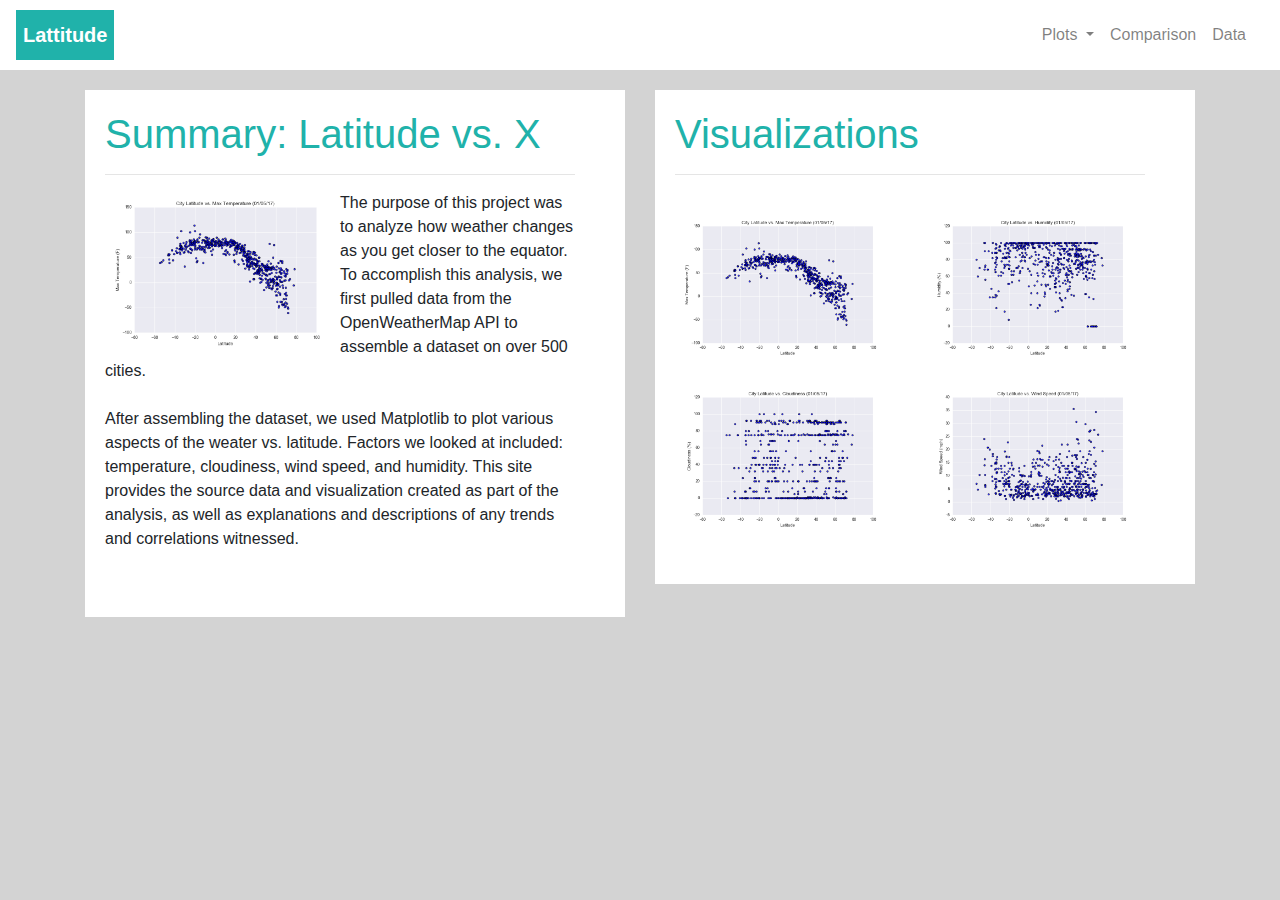
<file: WebVisualizations/index.html>
<!DOCTYPE html>
<html lang="en">

<head>
    <meta charset="UTF-8">
    <title>Responsive Columns</title>
    <link rel="stylesheet" href="https://stackpath.bootstrapcdn.com/bootstrap/4.3.1/css/bootstrap.min.css"
        integrity="sha384-ggOyR0iXCbMQv3Xipma34MD+dH/1fQ784/j6cY/iJTQUOhcWr7x9JvoRxT2MZw1T" crossorigin="anonymous">
    <link rel="stylesheet" href="style.css">
</head>

<body>
    <!-- ADDING NAVBAR -->


    <nav class="navbar navbar-expand-lg navbar-light nav-padding bg-white">
        <a class="navbar-brand nav-padding" style="color: white;" href="index.html">Lattitude</a>
        <button class="navbar-toggler" type="button" data-toggle="collapse" data-target="#navbarSupportedContent"
            aria-controls="navbarSupportedContent" aria-expanded="false" aria-label="Toggle navigation">
            <span class="navbar-toggler-icon"></span>
        </button>

        <div class="collapse navbar-collapse" id="navbarSupportedContent">
            <ul class="navbar-nav ml-auto">
                <!-- <li class="nav-item active">
          <a class="nav-link" href="#">Home <span class="sr-only">(current)</span></a>
        </li> -->
                <li class="nav-item dropdown">
                    <a class="nav-link dropdown-toggle" href="#" id="navbarDropdown" role="button"
                        data-toggle="dropdown" aria-haspopup="true" aria-expanded="false">
                        Plots
                    </a>
                    <div class="dropdown-menu" aria-labelledby="navbarDropdown">
                        <a class="dropdown-item" href="visualization_temp.html">Max Temperature</a>
                        <a class="dropdown-item" href="visualizations_humidity.html">Humidity</a>
                        <a class="dropdown-item" href="visualizations_cloudiness.html">Cloudiness</a>
                        <a class="dropdown-item" href="visualizations_wind.html">Wind Speed</a>
                    </div>
                </li>
                <li class="nav-item">
                    <a class="nav-link" href="comparison.html">Comparison</a>
                </li>
                <li class="nav-item">
                    <a class="nav-link" href="cities.html">Data</a>
                </li>
                <!-- <li class="nav-item">
          <a class="nav-link disabled" href="#" tabindex="-1" aria-disabled="true">Disabled</a>
        </li> -->
            </ul>
        </div>
    </nav>

    <div class="container">
        <div class="row">
            <div class="col-lg-6">
                <div class="boxes box1 bg-white">
                    <h1 class="title-header">Summary: Latitude vs. X</h1>
                    <hr>
                    <!-- <a target = "_blank" href="./Resources/assets/images/Fig1.png"> -->
                    <img class="float-left" height="50%" width="50%" src="./Resources/assets/images/Fig1.png"
                        class="rounded float-left" alt="City Latitde vs Max Temp">
                    <!-- </a> -->
                    <p class="description">The purpose of this project was to analyze how weather changes as you get
                        closer to the equator. To accomplish this analysis, we first pulled data from the
                        OpenWeatherMap API to assemble a dataset on over 500 cities.<br /><br />
                        After assembling the dataset, we used Matplotlib to plot various aspects of the weater vs.
                        latitude.
                        Factors we looked at included: temperature, cloudiness, wind speed, and humidity. This site
                        provides
                        the source data and visualization created as part of the analysis, as well as explanations and
                        descriptions of any trends and correlations witnessed.
                    </p>
                </div>
            </div>
            <div class="col-lg-6">
                <div class="boxes box2 bg-white">
                    <h1 class="title-header">Visualizations</h1>
                    <hr>
                    <div class="row">
                        <div class="col-lg-6 col-md-3 col-sm-3">
                            <a href="visualization_temp.html"><img height=100% width=100% src="./Resources/assets/images/Fig1.png"
                                alt="City Latitude vs Max Temp"></a>
                        </div>
                        <div class="col-lg-6 col-md-3 col-sm-3">
                            <a href="visualizations_humidity.html"><img height=100% width=100% src="./Resources/assets/images/Fig2.png"
                                alt="City Latitude vs Humidity"></a>
                        </div>
                    <!-- </div> -->
                    <!-- <div class="row"> -->
                        <div class="col-lg-6 col-md-3 col-sm-3">
                            <a href="visualizations_cloudiness.html"><img height=100% width=100% src="./Resources/assets/images/Fig3.png"
                                alt="City Latitude vs Cloudiness"></a>
                        </div>
                        <div class="col-lg-6 col-md-3 col-sm-3">
                            <a href="visualizations_wind.html"><img height=100% width=100% src="./Resources/assets/images/Fig4.png"
                                alt="City Latitude vs Wind Speed"></a>
                        </div>
                    <!-- </div> -->
                </div>
            </div>
            <script src="https://code.jquery.com/jquery-3.5.1.slim.min.js"
                integrity="sha384-DfXdz2htPH0lsSSs5nCTpuj/zy4C+OGpamoFVy38MVBnE+IbbVYUew+OrCXaRkfj"
                crossorigin="anonymous"></script>
            <script src="https://cdn.jsdelivr.net/npm/popper.js@1.16.0/dist/umd/popper.min.js"
                integrity="sha384-Q6E9RHvbIyZFJoft+2mJbHaEWldlvI9IOYy5n3zV9zzTtmI3UksdQRVvoxMfooAo"
                crossorigin="anonymous"></script>
            <script src="https://stackpath.bootstrapcdn.com/bootstrap/4.5.0/js/bootstrap.min.js"
                integrity="sha384-OgVRvuATP1z7JjHLkuOU7Xw704+h835Lr+6QL9UvYjZE3Ipu6Tp75j7Bh/kR0JKI"
                crossorigin="anonymous"></script>
</body>

</html>
</file>
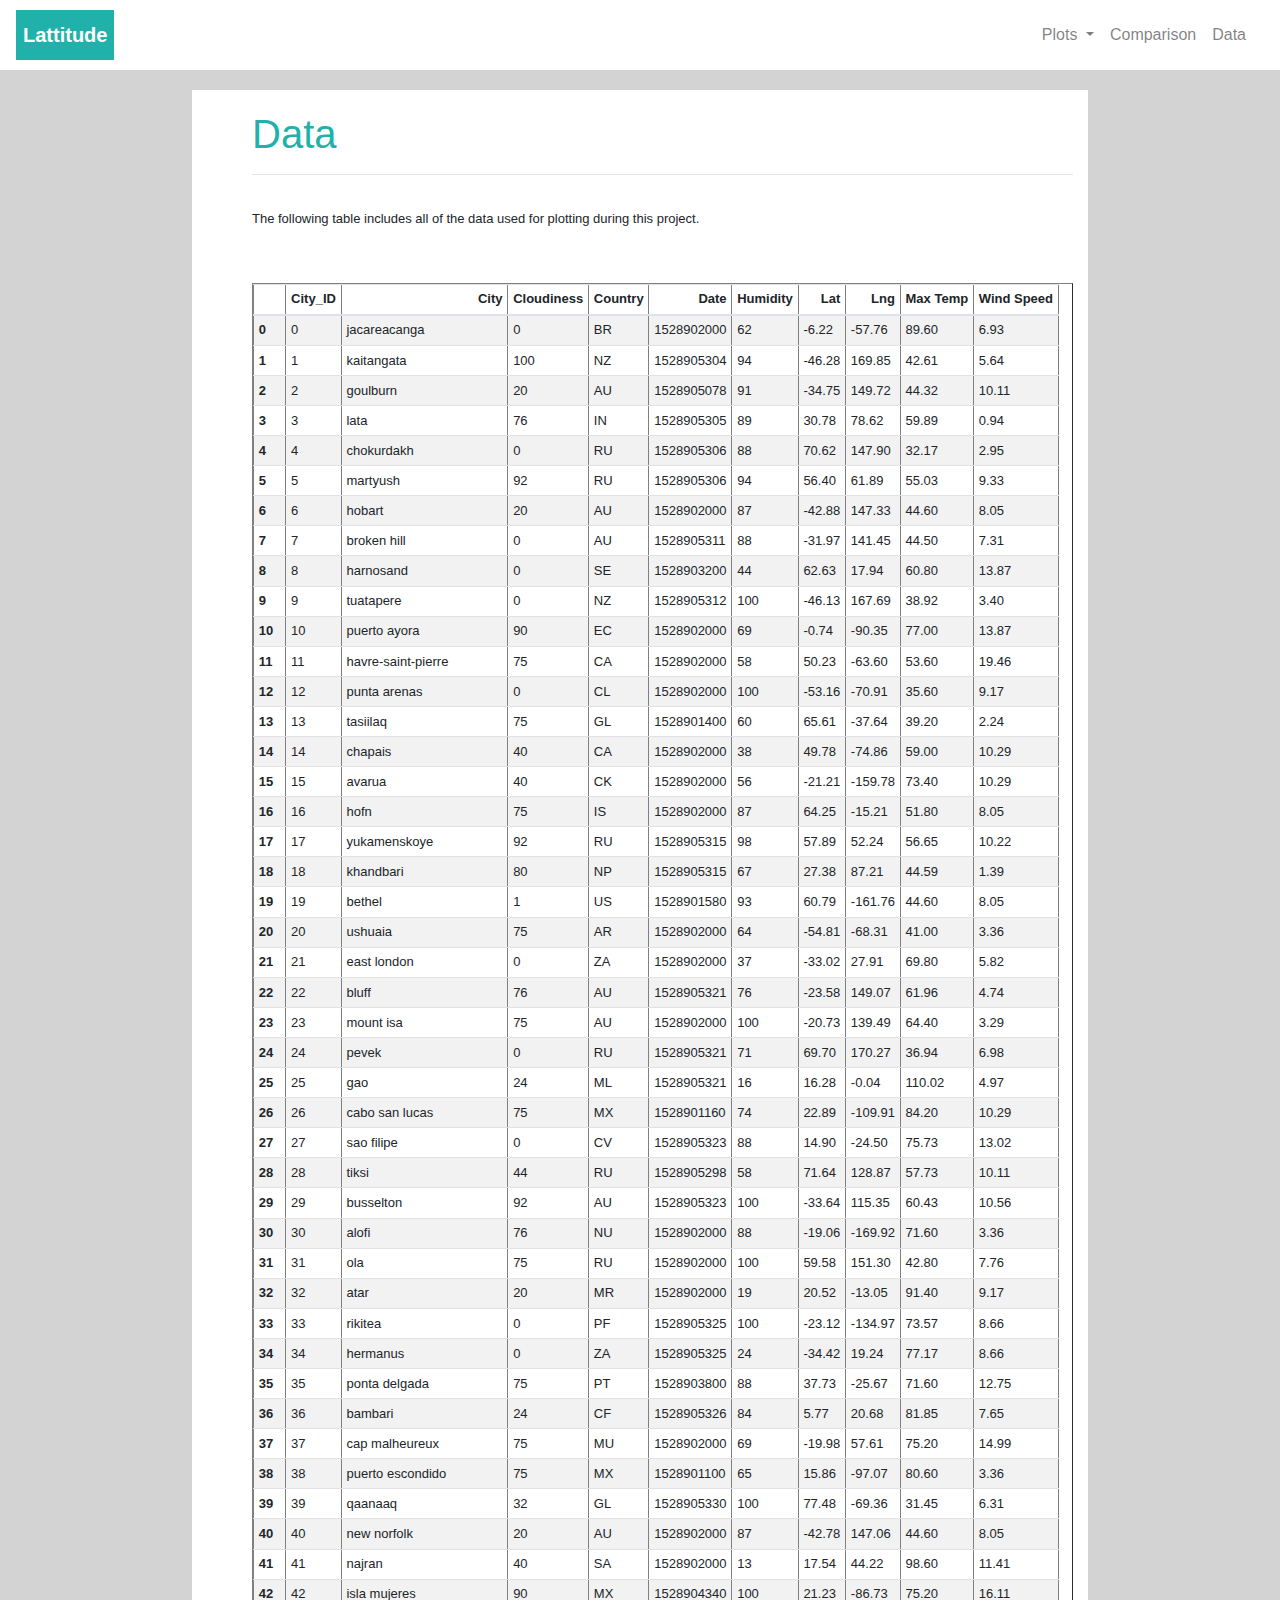
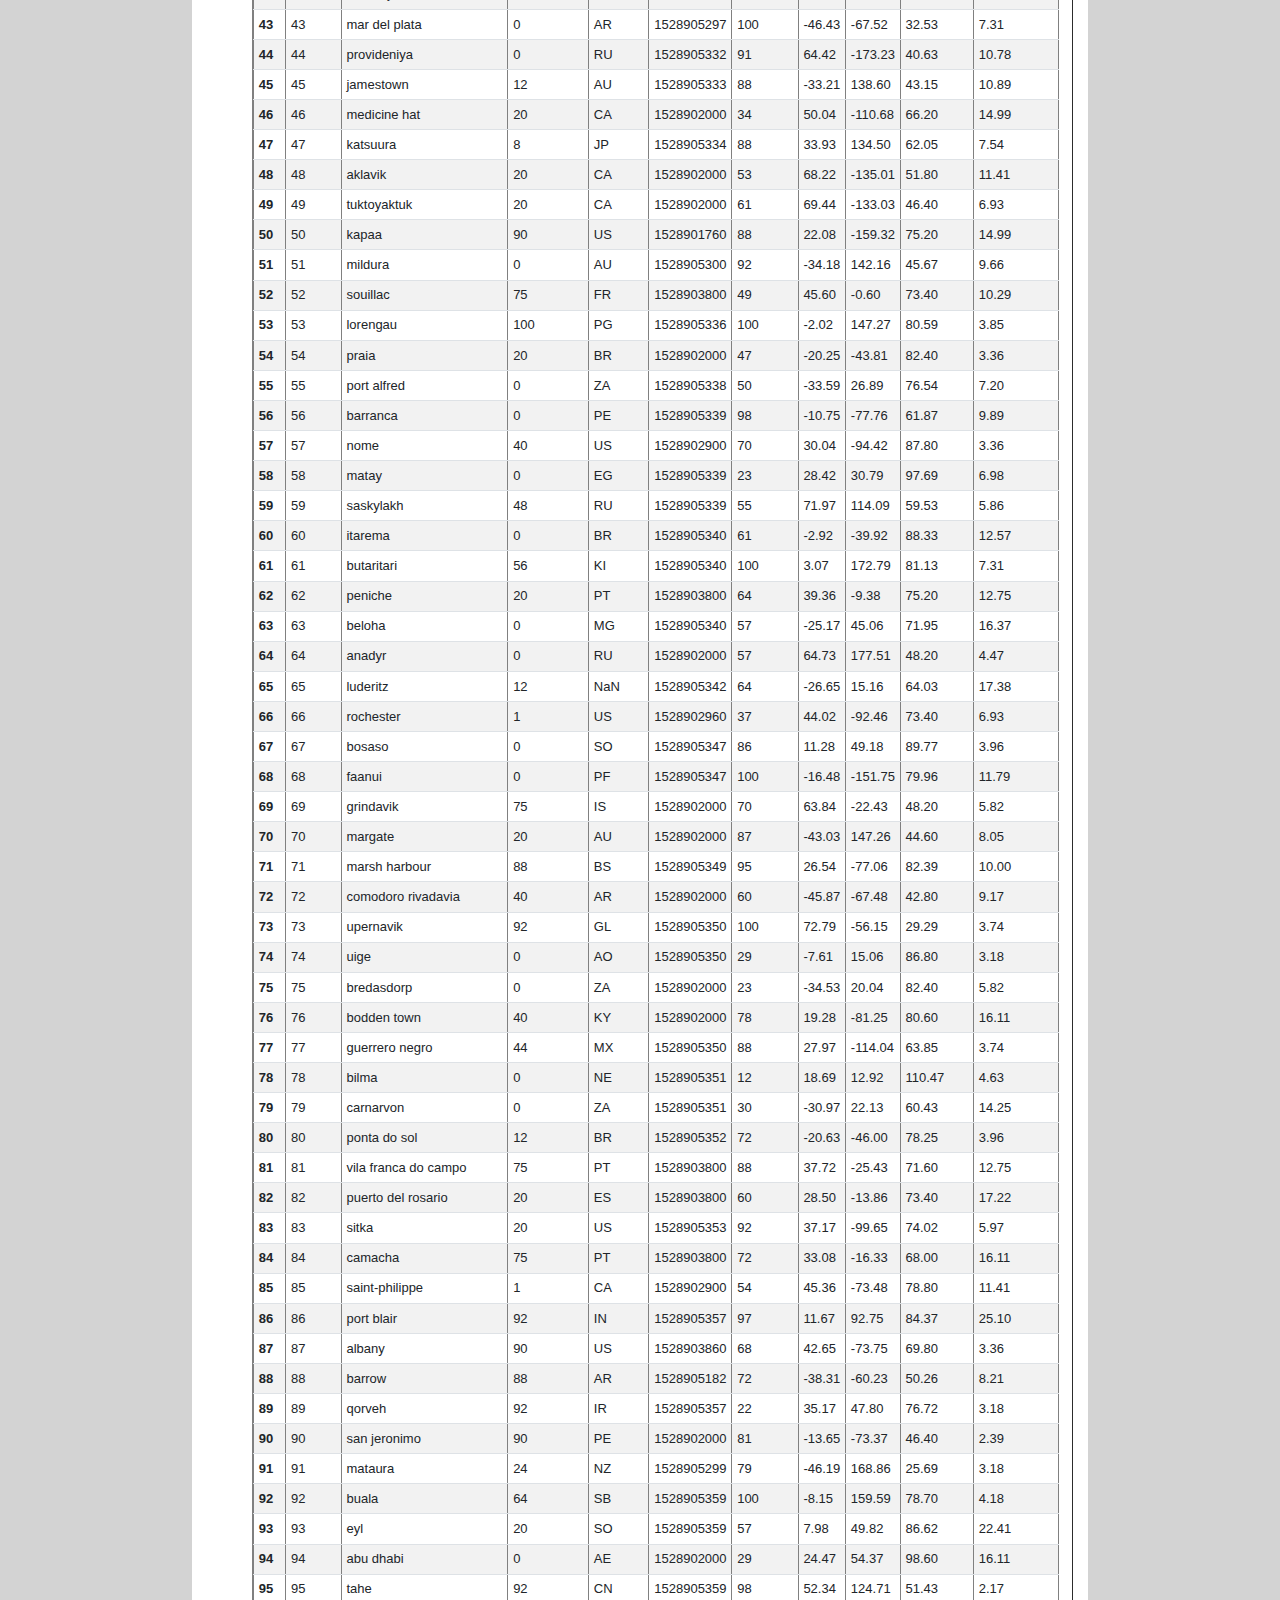
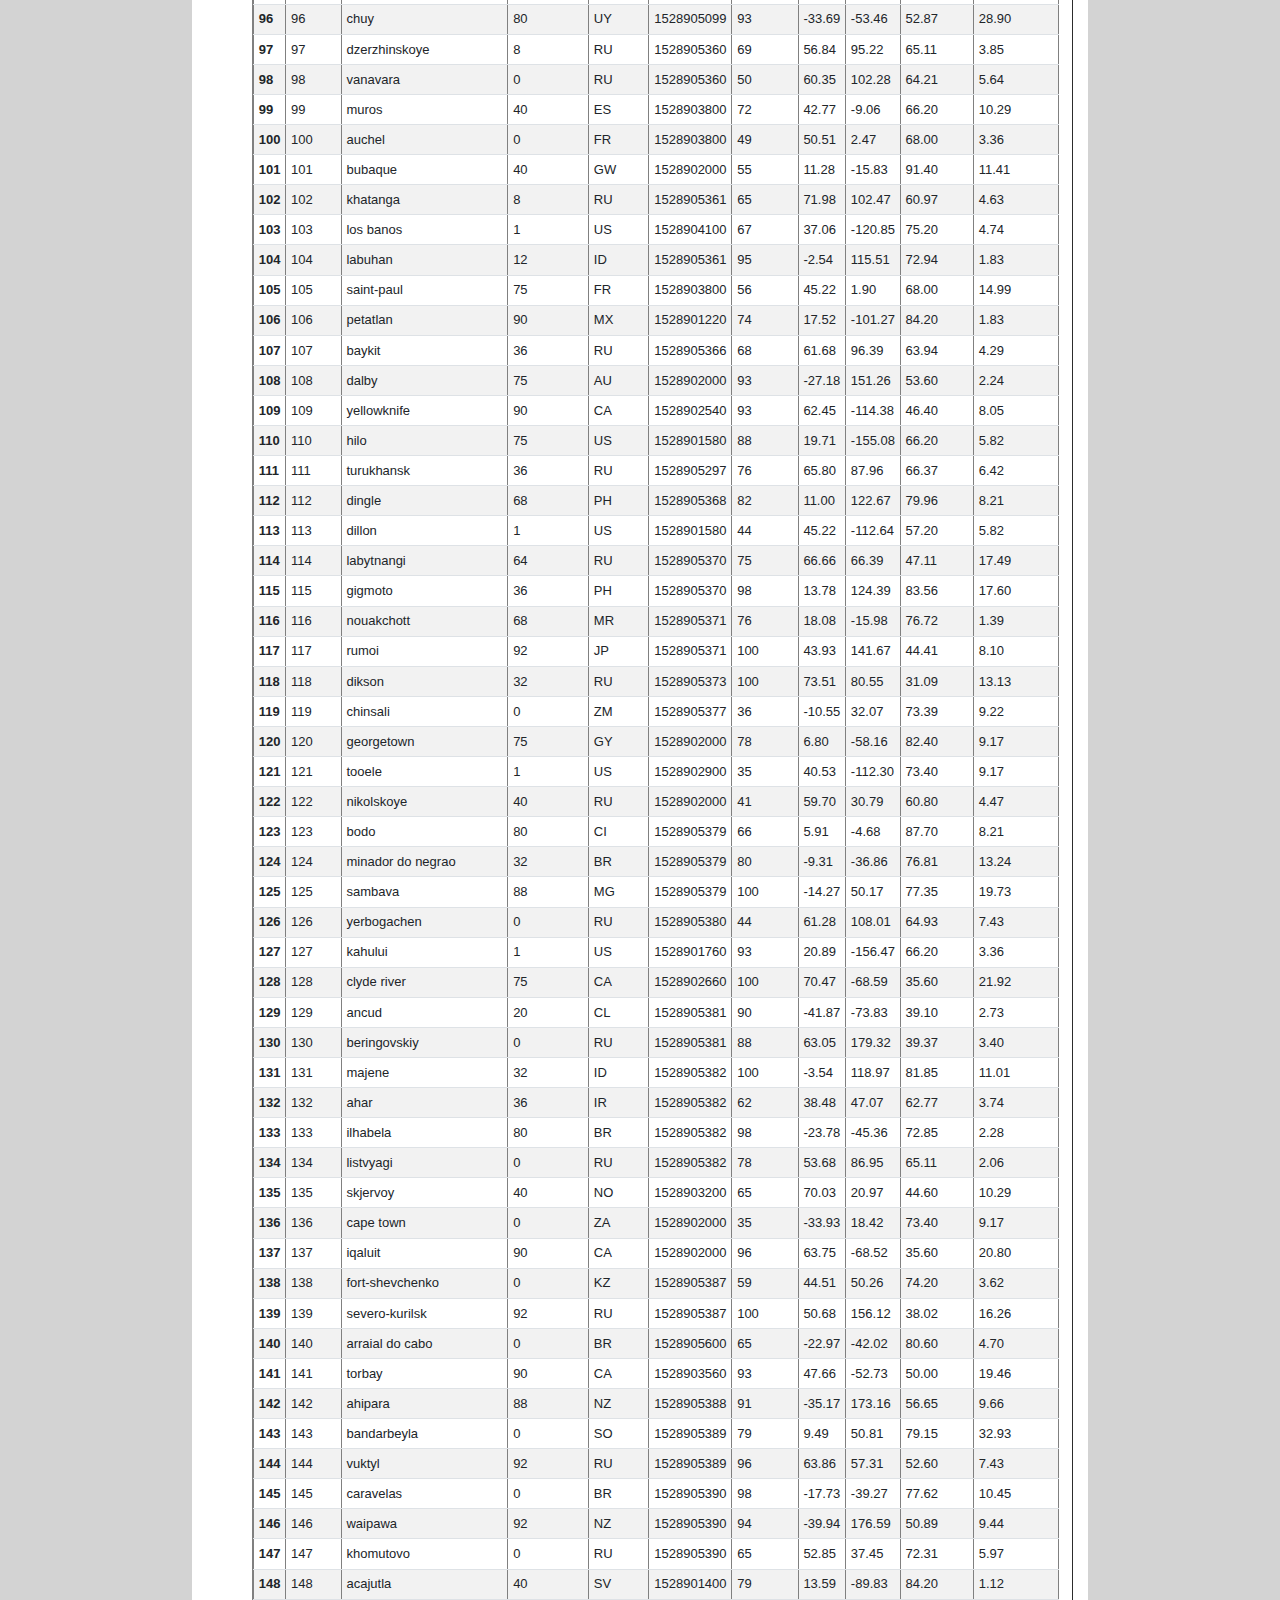
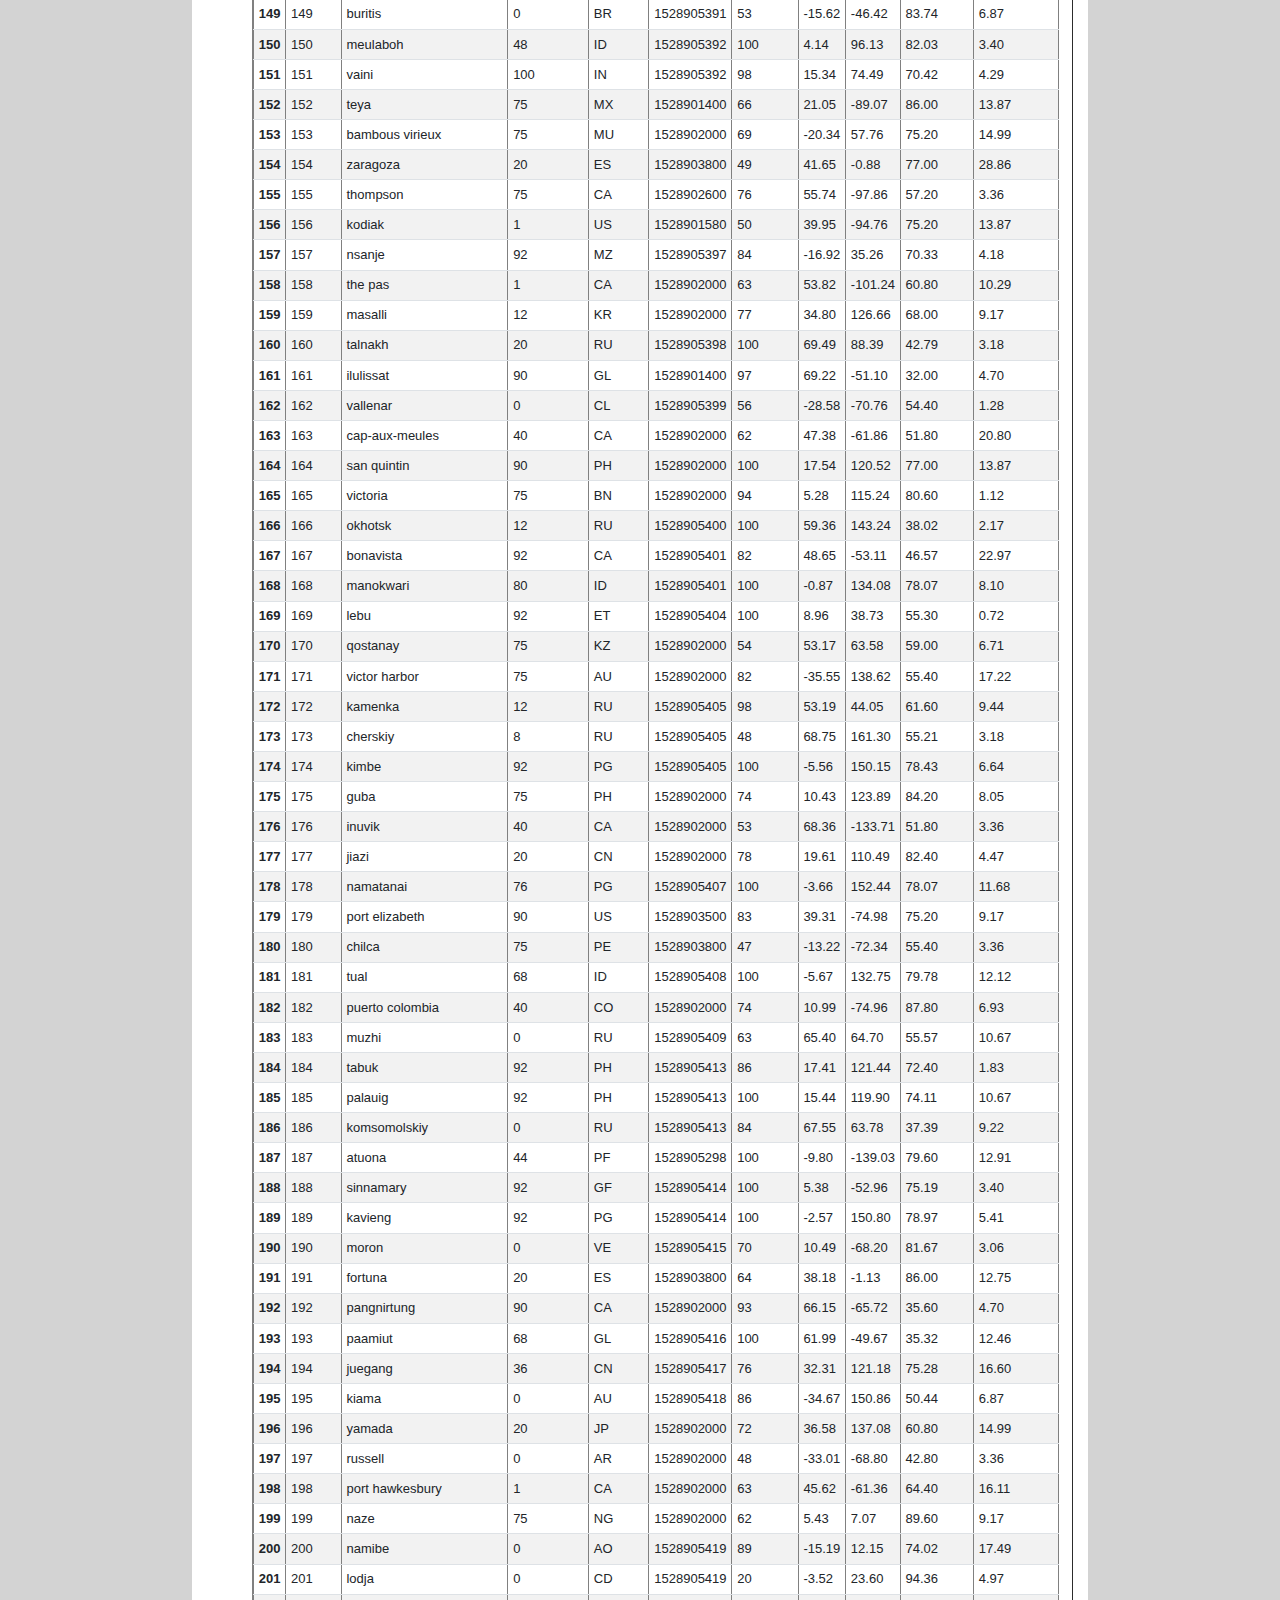
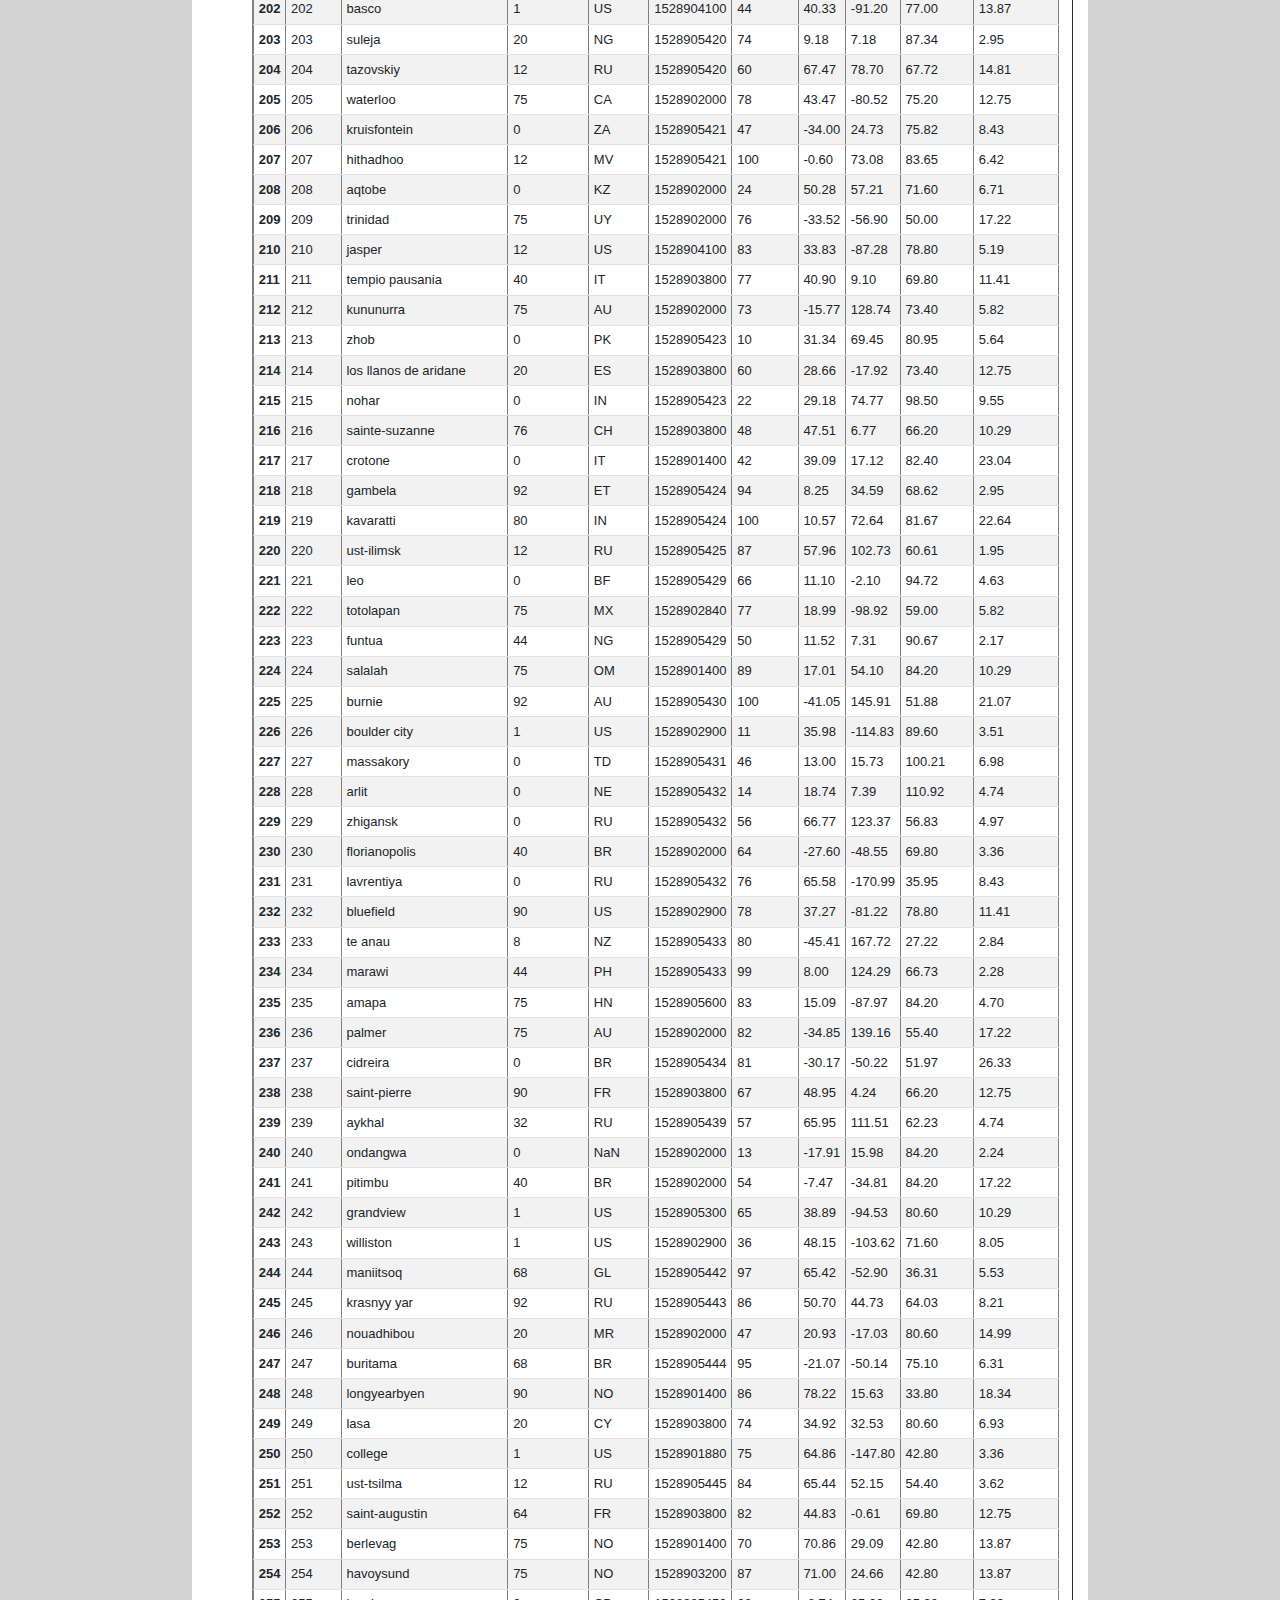
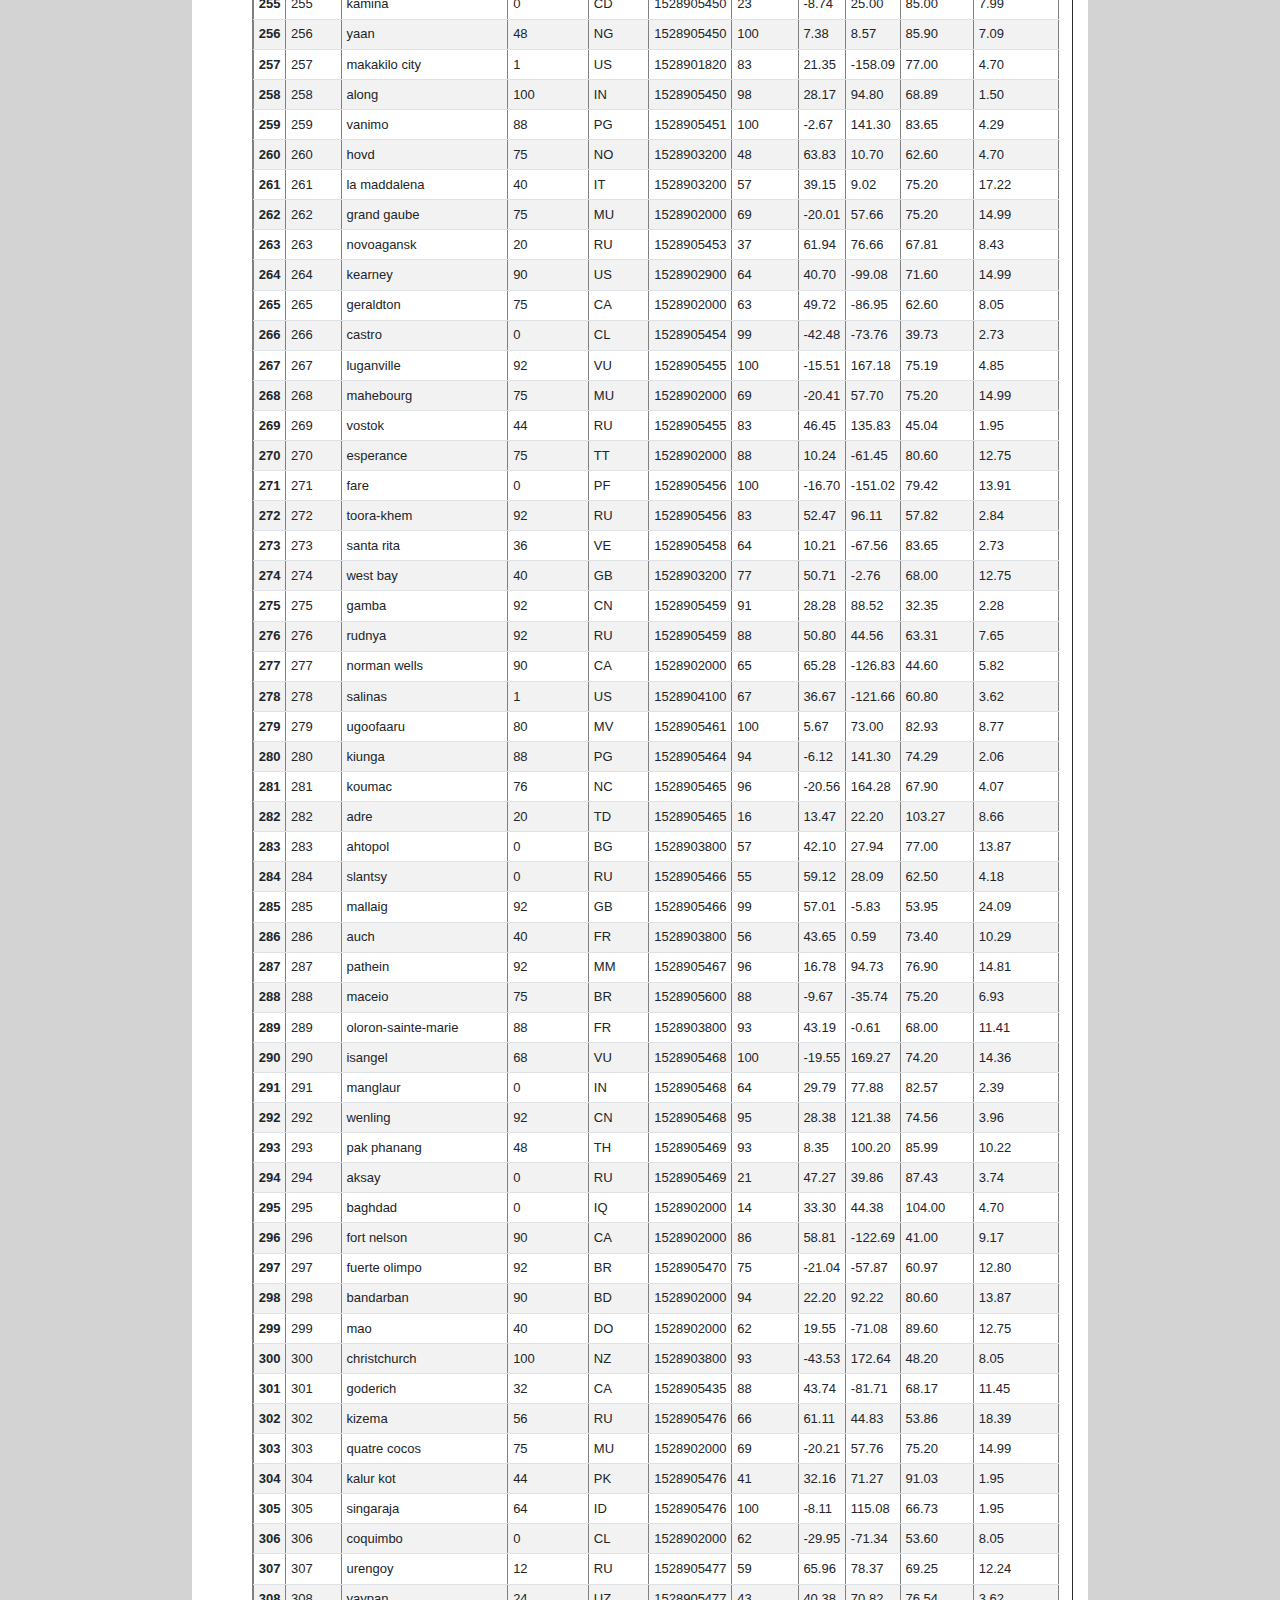
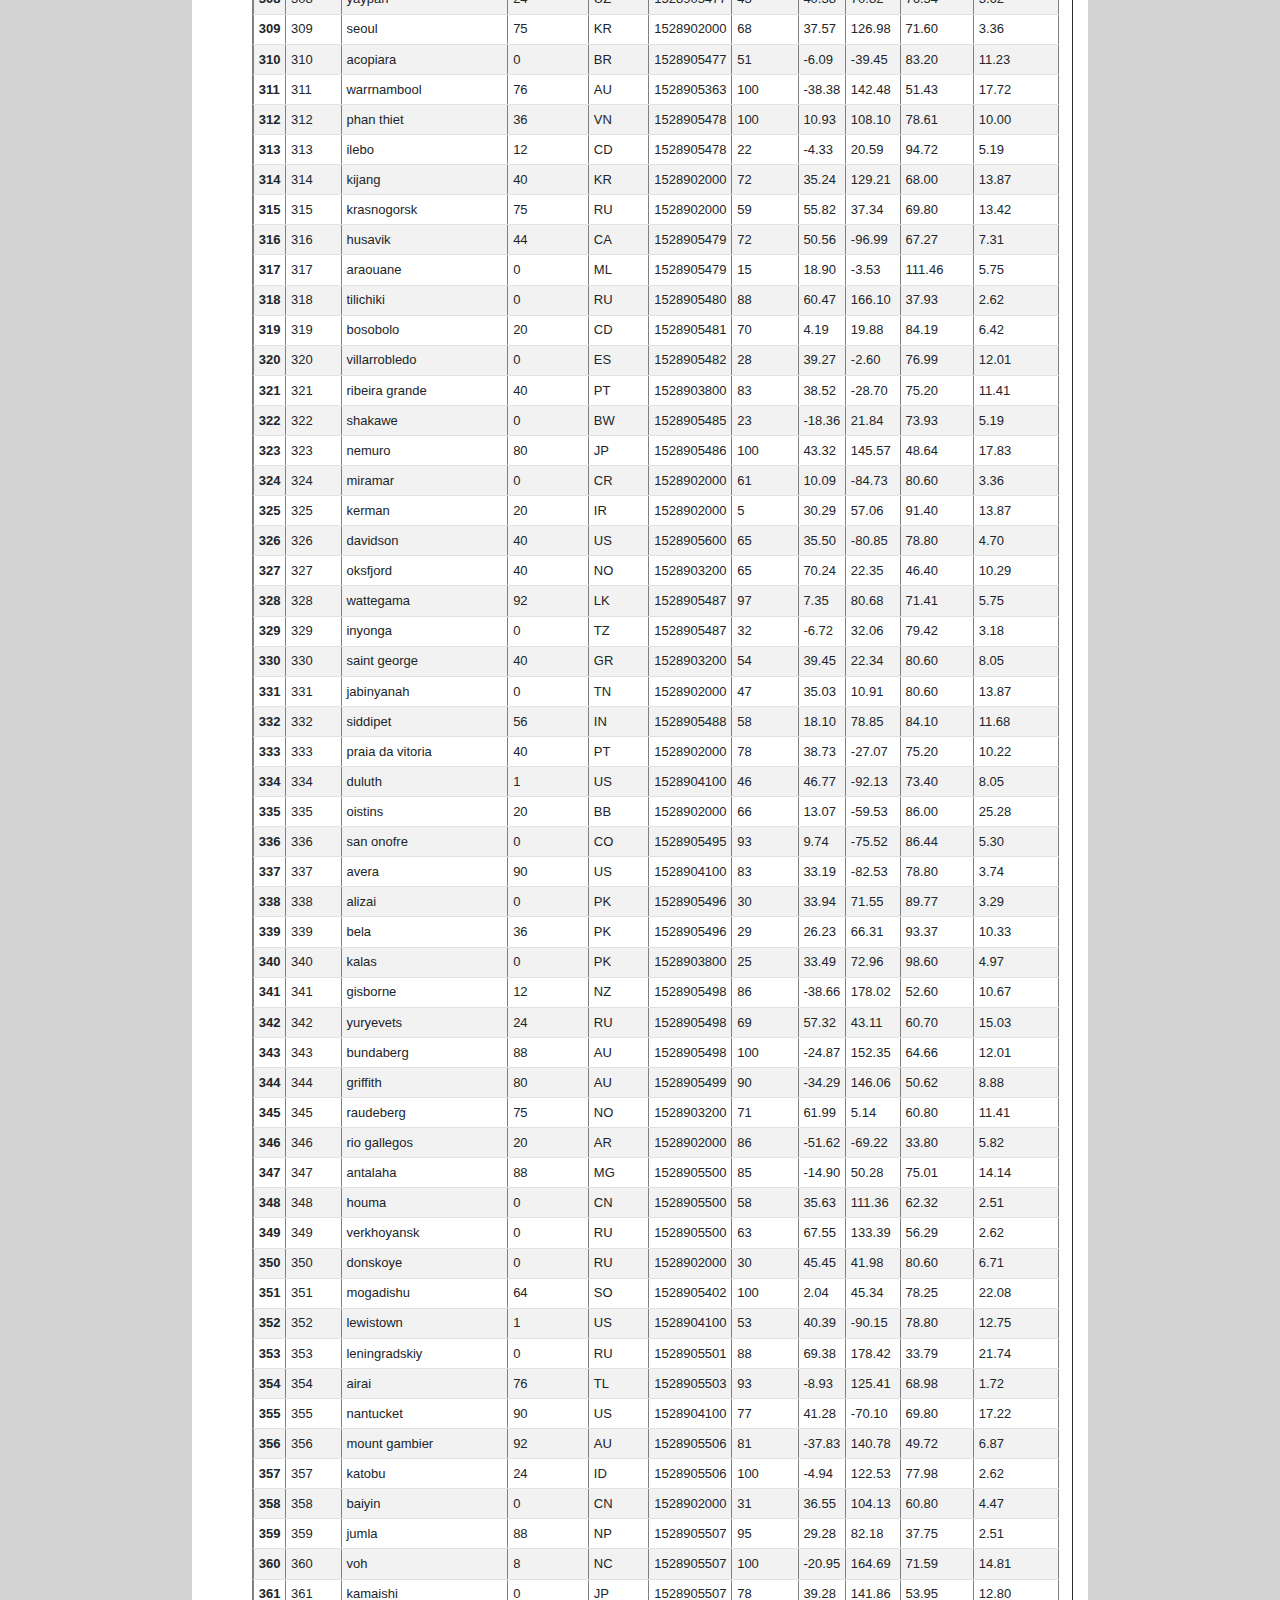
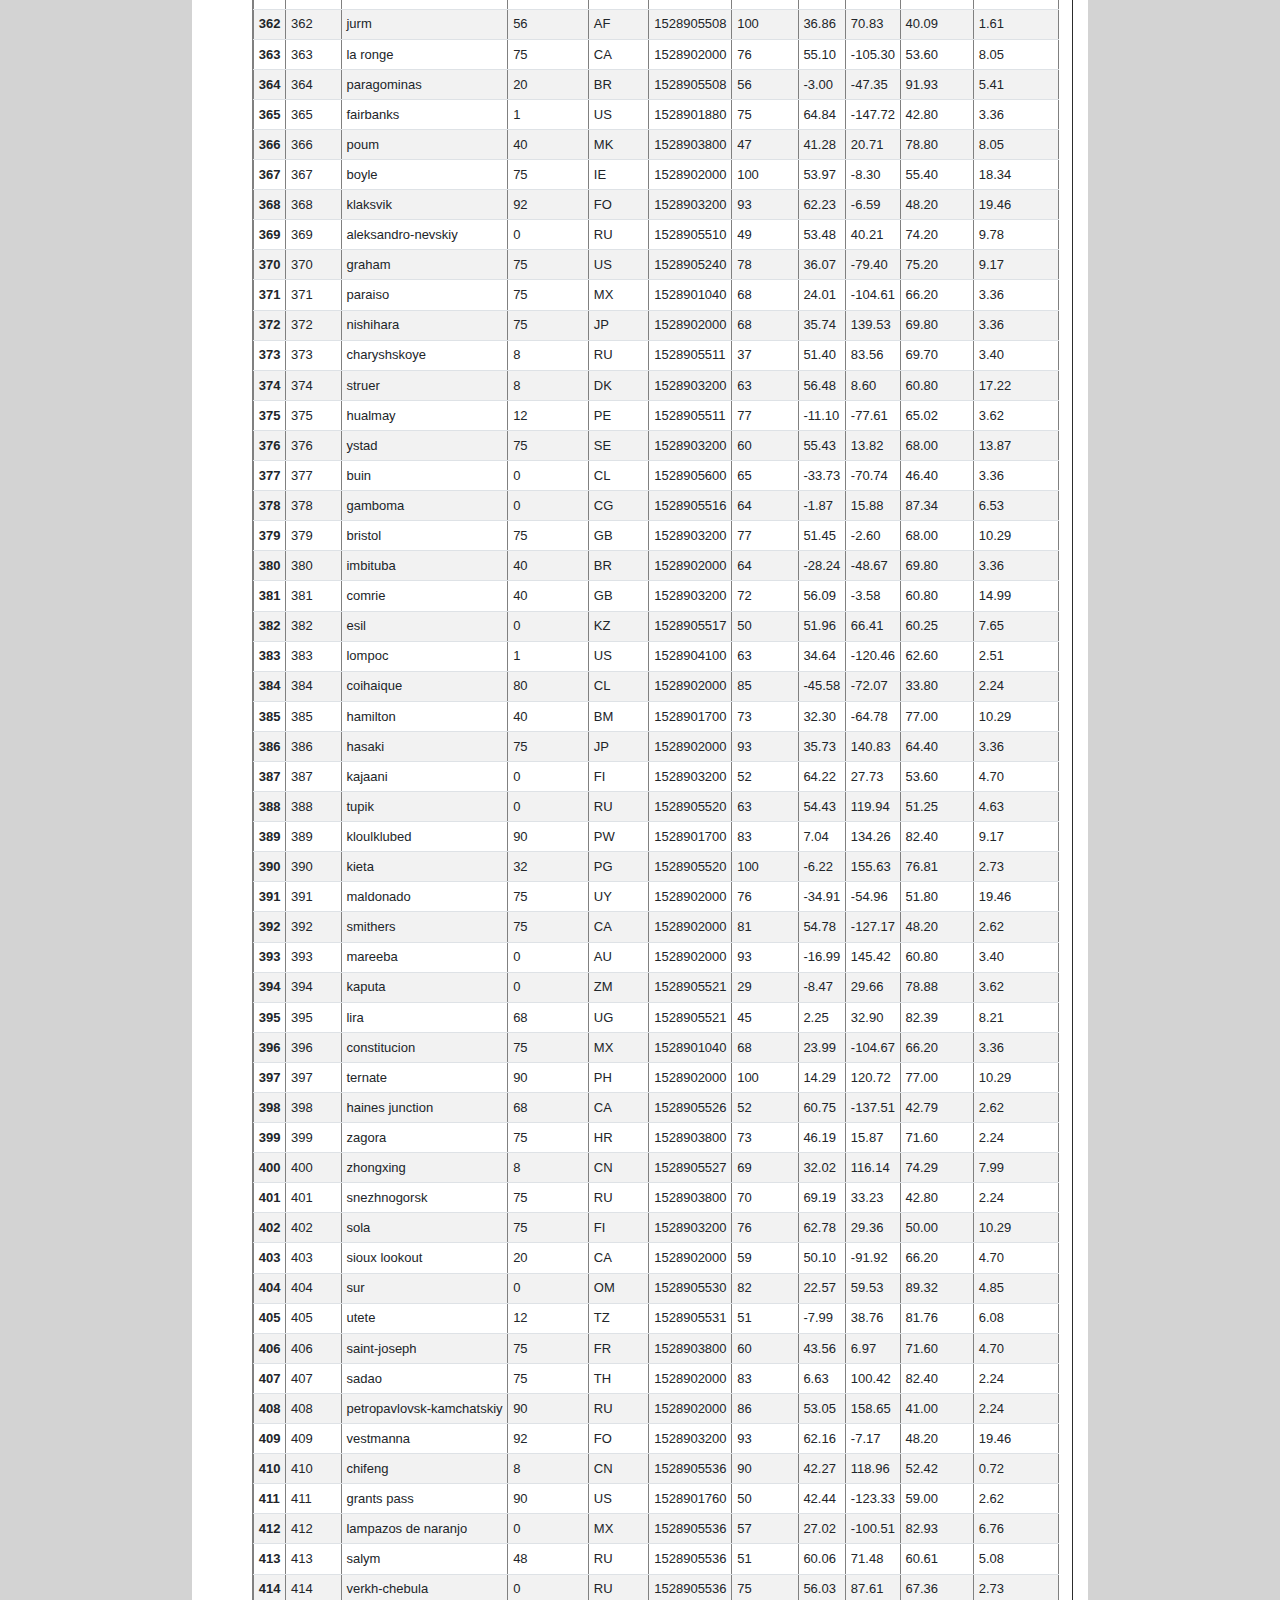
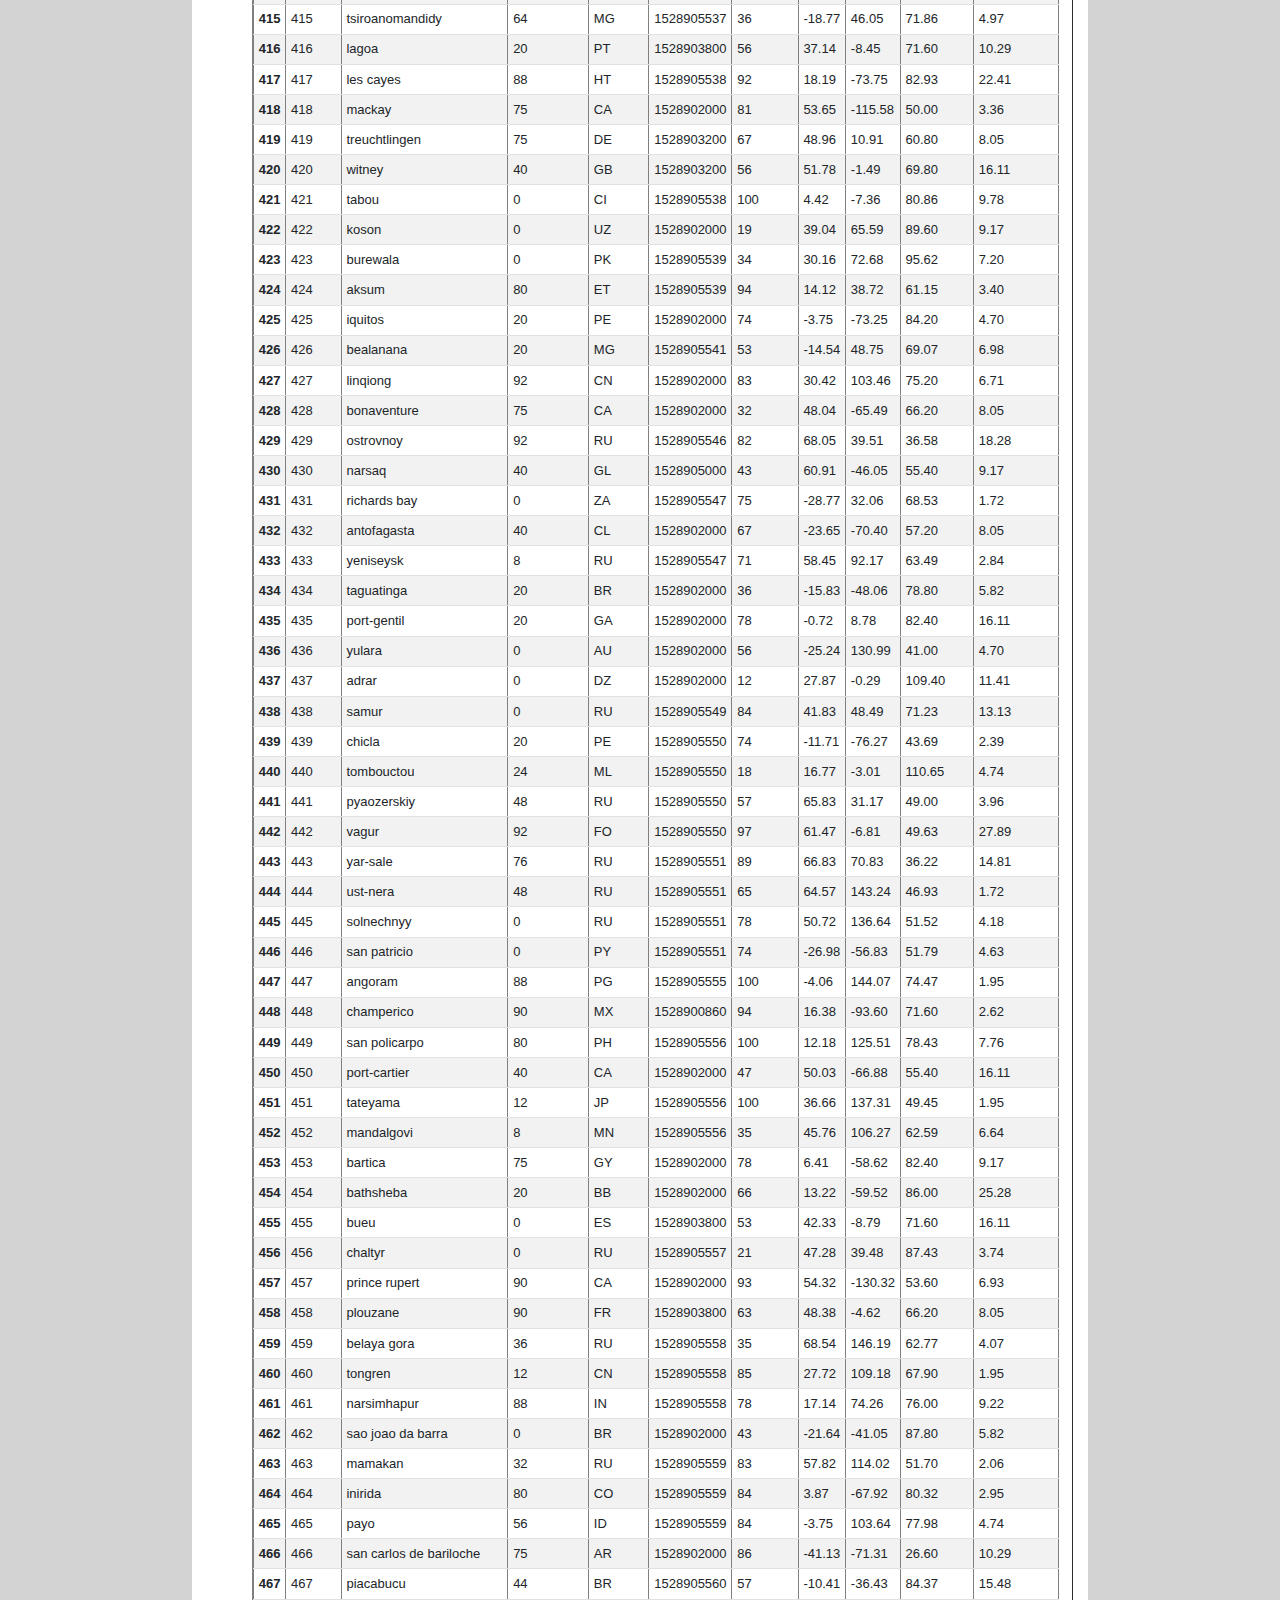
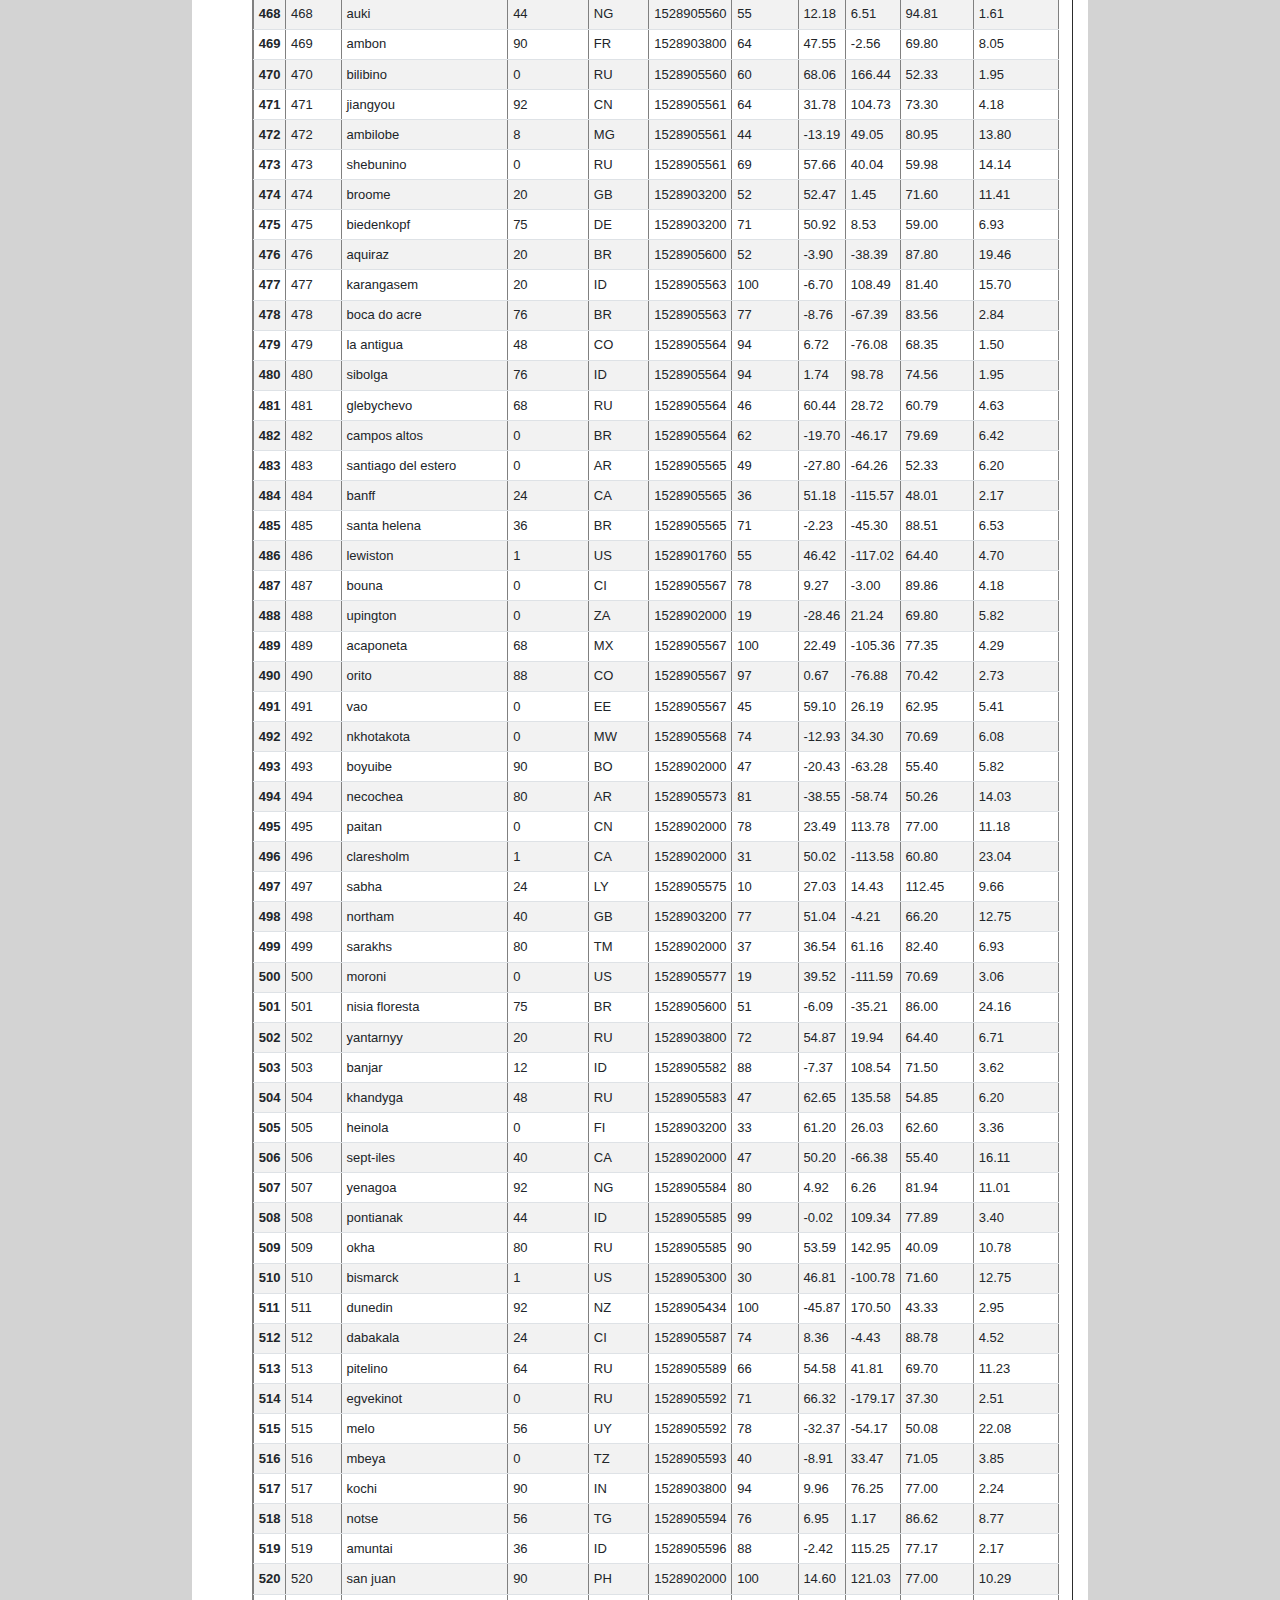
<file: WebVisualizations/cities.html>
<!DOCTYPE html>
<html lang="en">

<head>
  <meta charset="UTF-8">
  <title>Responsive Columns</title>
  <link rel="stylesheet" href="https://stackpath.bootstrapcdn.com/bootstrap/4.3.1/css/bootstrap.min.css"
    integrity="sha384-ggOyR0iXCbMQv3Xipma34MD+dH/1fQ784/j6cY/iJTQUOhcWr7x9JvoRxT2MZw1T" crossorigin="anonymous">
  <link rel="stylesheet" href="style.css">
</head>

<body>
  <!-- ADDING NAVBAR -->


  <nav class="navbar navbar-expand-lg navbar-light nav-padding bg-white">
    <a class="navbar-brand nav-padding" style="color: white;" href="index.html">Lattitude</a>
    <button class="navbar-toggler" type="button" data-toggle="collapse" data-target="#navbarSupportedContent"
      aria-controls="navbarSupportedContent" aria-expanded="false" aria-label="Toggle navigation">
      <span class="navbar-toggler-icon"></span>
    </button>

    <div class="collapse navbar-collapse" id="navbarSupportedContent">
      <ul class="navbar-nav ml-auto">
        <li class="nav-item dropdown">
          <a class="nav-link dropdown-toggle" href="#" id="navbarDropdown" role="button" data-toggle="dropdown"
            aria-haspopup="true" aria-expanded="false">
            Plots
          </a>
          <div class="dropdown-menu" aria-labelledby="navbarDropdown">
            <a class="dropdown-item" href="visualization_temp.html">Max Temperature</a>
            <a class="dropdown-item" href="visualizations_humidity.html">Humidity</a>
            <a class="dropdown-item" href="visualizations_cloudiness.html">Cloudiness</a>
            <a class="dropdown-item" href="visualizations_wind.html">Wind Speed</a>
          </div>
        </li>
        <li class="nav-item">
          <a class="nav-link" href="comparison.html">Comparison</a>
        </li>
        <li class="nav-item">
          <a class="nav-link" href="cities.html">Data</a>
        </li>
      </ul>
    </div>
  </nav>
  <script src="https://code.jquery.com/jquery-3.5.1.slim.min.js"
    integrity="sha384-DfXdz2htPH0lsSSs5nCTpuj/zy4C+OGpamoFVy38MVBnE+IbbVYUew+OrCXaRkfj"
    crossorigin="anonymous"></script>
  <script src="https://cdn.jsdelivr.net/npm/popper.js@1.16.0/dist/umd/popper.min.js"
    integrity="sha384-Q6E9RHvbIyZFJoft+2mJbHaEWldlvI9IOYy5n3zV9zzTtmI3UksdQRVvoxMfooAo"
    crossorigin="anonymous"></script>
  <script src="https://stackpath.bootstrapcdn.com/bootstrap/4.5.0/js/bootstrap.min.js"
    integrity="sha384-OgVRvuATP1z7JjHLkuOU7Xw704+h835Lr+6QL9UvYjZE3Ipu6Tp75j7Bh/kR0JKI"
    crossorigin="anonymous"></script>
  <div class="table-responsive-sm">
    <div id="data-margin" class="data-container container">
      <div class="row">
        <div class="col-md-12">
          <h1 class="title-header">Data</h1>
          <hr>
        </div>
      </div>
    </div>
    <div class="data-container container">
      <div class="row">
        <div class="col-md-12">
          <h3>The following table includes all of the data used for plotting
            during this project.
          </h3>
          <br />
          <br />
          <table border="1" class="dataframe table table-striped table-sm table-responsive">
            <thead>
              <tr style="text-align: right;">
                <th></th>
                <th>City_ID</th>
                <th>City</th>
                <th>Cloudiness</th>
                <th>Country</th>
                <th>Date</th>
                <th>Humidity</th>
                <th>Lat</th>
                <th>Lng</th>
                <th>Max Temp</th>
                <th>Wind Speed</th>
              </tr>
            </thead>
            <tbody>
              <tr>
                <th>0</th>
                <td>0</td>
                <td>jacareacanga</td>
                <td>0</td>
                <td>BR</td>
                <td>1528902000</td>
                <td>62</td>
                <td>-6.22</td>
                <td>-57.76</td>
                <td>89.60</td>
                <td>6.93</td>
              </tr>
              <tr>
                <th>1</th>
                <td>1</td>
                <td>kaitangata</td>
                <td>100</td>
                <td>NZ</td>
                <td>1528905304</td>
                <td>94</td>
                <td>-46.28</td>
                <td>169.85</td>
                <td>42.61</td>
                <td>5.64</td>
              </tr>
              <tr>
                <th>2</th>
                <td>2</td>
                <td>goulburn</td>
                <td>20</td>
                <td>AU</td>
                <td>1528905078</td>
                <td>91</td>
                <td>-34.75</td>
                <td>149.72</td>
                <td>44.32</td>
                <td>10.11</td>
              </tr>
              <tr>
                <th>3</th>
                <td>3</td>
                <td>lata</td>
                <td>76</td>
                <td>IN</td>
                <td>1528905305</td>
                <td>89</td>
                <td>30.78</td>
                <td>78.62</td>
                <td>59.89</td>
                <td>0.94</td>
              </tr>
              <tr>
                <th>4</th>
                <td>4</td>
                <td>chokurdakh</td>
                <td>0</td>
                <td>RU</td>
                <td>1528905306</td>
                <td>88</td>
                <td>70.62</td>
                <td>147.90</td>
                <td>32.17</td>
                <td>2.95</td>
              </tr>
              <tr>
                <th>5</th>
                <td>5</td>
                <td>martyush</td>
                <td>92</td>
                <td>RU</td>
                <td>1528905306</td>
                <td>94</td>
                <td>56.40</td>
                <td>61.89</td>
                <td>55.03</td>
                <td>9.33</td>
              </tr>
              <tr>
                <th>6</th>
                <td>6</td>
                <td>hobart</td>
                <td>20</td>
                <td>AU</td>
                <td>1528902000</td>
                <td>87</td>
                <td>-42.88</td>
                <td>147.33</td>
                <td>44.60</td>
                <td>8.05</td>
              </tr>
              <tr>
                <th>7</th>
                <td>7</td>
                <td>broken hill</td>
                <td>0</td>
                <td>AU</td>
                <td>1528905311</td>
                <td>88</td>
                <td>-31.97</td>
                <td>141.45</td>
                <td>44.50</td>
                <td>7.31</td>
              </tr>
              <tr>
                <th>8</th>
                <td>8</td>
                <td>harnosand</td>
                <td>0</td>
                <td>SE</td>
                <td>1528903200</td>
                <td>44</td>
                <td>62.63</td>
                <td>17.94</td>
                <td>60.80</td>
                <td>13.87</td>
              </tr>
              <tr>
                <th>9</th>
                <td>9</td>
                <td>tuatapere</td>
                <td>0</td>
                <td>NZ</td>
                <td>1528905312</td>
                <td>100</td>
                <td>-46.13</td>
                <td>167.69</td>
                <td>38.92</td>
                <td>3.40</td>
              </tr>
              <tr>
                <th>10</th>
                <td>10</td>
                <td>puerto ayora</td>
                <td>90</td>
                <td>EC</td>
                <td>1528902000</td>
                <td>69</td>
                <td>-0.74</td>
                <td>-90.35</td>
                <td>77.00</td>
                <td>13.87</td>
              </tr>
              <tr>
                <th>11</th>
                <td>11</td>
                <td>havre-saint-pierre</td>
                <td>75</td>
                <td>CA</td>
                <td>1528902000</td>
                <td>58</td>
                <td>50.23</td>
                <td>-63.60</td>
                <td>53.60</td>
                <td>19.46</td>
              </tr>
              <tr>
                <th>12</th>
                <td>12</td>
                <td>punta arenas</td>
                <td>0</td>
                <td>CL</td>
                <td>1528902000</td>
                <td>100</td>
                <td>-53.16</td>
                <td>-70.91</td>
                <td>35.60</td>
                <td>9.17</td>
              </tr>
              <tr>
                <th>13</th>
                <td>13</td>
                <td>tasiilaq</td>
                <td>75</td>
                <td>GL</td>
                <td>1528901400</td>
                <td>60</td>
                <td>65.61</td>
                <td>-37.64</td>
                <td>39.20</td>
                <td>2.24</td>
              </tr>
              <tr>
                <th>14</th>
                <td>14</td>
                <td>chapais</td>
                <td>40</td>
                <td>CA</td>
                <td>1528902000</td>
                <td>38</td>
                <td>49.78</td>
                <td>-74.86</td>
                <td>59.00</td>
                <td>10.29</td>
              </tr>
              <tr>
                <th>15</th>
                <td>15</td>
                <td>avarua</td>
                <td>40</td>
                <td>CK</td>
                <td>1528902000</td>
                <td>56</td>
                <td>-21.21</td>
                <td>-159.78</td>
                <td>73.40</td>
                <td>10.29</td>
              </tr>
              <tr>
                <th>16</th>
                <td>16</td>
                <td>hofn</td>
                <td>75</td>
                <td>IS</td>
                <td>1528902000</td>
                <td>87</td>
                <td>64.25</td>
                <td>-15.21</td>
                <td>51.80</td>
                <td>8.05</td>
              </tr>
              <tr>
                <th>17</th>
                <td>17</td>
                <td>yukamenskoye</td>
                <td>92</td>
                <td>RU</td>
                <td>1528905315</td>
                <td>98</td>
                <td>57.89</td>
                <td>52.24</td>
                <td>56.65</td>
                <td>10.22</td>
              </tr>
              <tr>
                <th>18</th>
                <td>18</td>
                <td>khandbari</td>
                <td>80</td>
                <td>NP</td>
                <td>1528905315</td>
                <td>67</td>
                <td>27.38</td>
                <td>87.21</td>
                <td>44.59</td>
                <td>1.39</td>
              </tr>
              <tr>
                <th>19</th>
                <td>19</td>
                <td>bethel</td>
                <td>1</td>
                <td>US</td>
                <td>1528901580</td>
                <td>93</td>
                <td>60.79</td>
                <td>-161.76</td>
                <td>44.60</td>
                <td>8.05</td>
              </tr>
              <tr>
                <th>20</th>
                <td>20</td>
                <td>ushuaia</td>
                <td>75</td>
                <td>AR</td>
                <td>1528902000</td>
                <td>64</td>
                <td>-54.81</td>
                <td>-68.31</td>
                <td>41.00</td>
                <td>3.36</td>
              </tr>
              <tr>
                <th>21</th>
                <td>21</td>
                <td>east london</td>
                <td>0</td>
                <td>ZA</td>
                <td>1528902000</td>
                <td>37</td>
                <td>-33.02</td>
                <td>27.91</td>
                <td>69.80</td>
                <td>5.82</td>
              </tr>
              <tr>
                <th>22</th>
                <td>22</td>
                <td>bluff</td>
                <td>76</td>
                <td>AU</td>
                <td>1528905321</td>
                <td>76</td>
                <td>-23.58</td>
                <td>149.07</td>
                <td>61.96</td>
                <td>4.74</td>
              </tr>
              <tr>
                <th>23</th>
                <td>23</td>
                <td>mount isa</td>
                <td>75</td>
                <td>AU</td>
                <td>1528902000</td>
                <td>100</td>
                <td>-20.73</td>
                <td>139.49</td>
                <td>64.40</td>
                <td>3.29</td>
              </tr>
              <tr>
                <th>24</th>
                <td>24</td>
                <td>pevek</td>
                <td>0</td>
                <td>RU</td>
                <td>1528905321</td>
                <td>71</td>
                <td>69.70</td>
                <td>170.27</td>
                <td>36.94</td>
                <td>6.98</td>
              </tr>
              <tr>
                <th>25</th>
                <td>25</td>
                <td>gao</td>
                <td>24</td>
                <td>ML</td>
                <td>1528905321</td>
                <td>16</td>
                <td>16.28</td>
                <td>-0.04</td>
                <td>110.02</td>
                <td>4.97</td>
              </tr>
              <tr>
                <th>26</th>
                <td>26</td>
                <td>cabo san lucas</td>
                <td>75</td>
                <td>MX</td>
                <td>1528901160</td>
                <td>74</td>
                <td>22.89</td>
                <td>-109.91</td>
                <td>84.20</td>
                <td>10.29</td>
              </tr>
              <tr>
                <th>27</th>
                <td>27</td>
                <td>sao filipe</td>
                <td>0</td>
                <td>CV</td>
                <td>1528905323</td>
                <td>88</td>
                <td>14.90</td>
                <td>-24.50</td>
                <td>75.73</td>
                <td>13.02</td>
              </tr>
              <tr>
                <th>28</th>
                <td>28</td>
                <td>tiksi</td>
                <td>44</td>
                <td>RU</td>
                <td>1528905298</td>
                <td>58</td>
                <td>71.64</td>
                <td>128.87</td>
                <td>57.73</td>
                <td>10.11</td>
              </tr>
              <tr>
                <th>29</th>
                <td>29</td>
                <td>busselton</td>
                <td>92</td>
                <td>AU</td>
                <td>1528905323</td>
                <td>100</td>
                <td>-33.64</td>
                <td>115.35</td>
                <td>60.43</td>
                <td>10.56</td>
              </tr>
              <tr>
                <th>30</th>
                <td>30</td>
                <td>alofi</td>
                <td>76</td>
                <td>NU</td>
                <td>1528902000</td>
                <td>88</td>
                <td>-19.06</td>
                <td>-169.92</td>
                <td>71.60</td>
                <td>3.36</td>
              </tr>
              <tr>
                <th>31</th>
                <td>31</td>
                <td>ola</td>
                <td>75</td>
                <td>RU</td>
                <td>1528902000</td>
                <td>100</td>
                <td>59.58</td>
                <td>151.30</td>
                <td>42.80</td>
                <td>7.76</td>
              </tr>
              <tr>
                <th>32</th>
                <td>32</td>
                <td>atar</td>
                <td>20</td>
                <td>MR</td>
                <td>1528902000</td>
                <td>19</td>
                <td>20.52</td>
                <td>-13.05</td>
                <td>91.40</td>
                <td>9.17</td>
              </tr>
              <tr>
                <th>33</th>
                <td>33</td>
                <td>rikitea</td>
                <td>0</td>
                <td>PF</td>
                <td>1528905325</td>
                <td>100</td>
                <td>-23.12</td>
                <td>-134.97</td>
                <td>73.57</td>
                <td>8.66</td>
              </tr>
              <tr>
                <th>34</th>
                <td>34</td>
                <td>hermanus</td>
                <td>0</td>
                <td>ZA</td>
                <td>1528905325</td>
                <td>24</td>
                <td>-34.42</td>
                <td>19.24</td>
                <td>77.17</td>
                <td>8.66</td>
              </tr>
              <tr>
                <th>35</th>
                <td>35</td>
                <td>ponta delgada</td>
                <td>75</td>
                <td>PT</td>
                <td>1528903800</td>
                <td>88</td>
                <td>37.73</td>
                <td>-25.67</td>
                <td>71.60</td>
                <td>12.75</td>
              </tr>
              <tr>
                <th>36</th>
                <td>36</td>
                <td>bambari</td>
                <td>24</td>
                <td>CF</td>
                <td>1528905326</td>
                <td>84</td>
                <td>5.77</td>
                <td>20.68</td>
                <td>81.85</td>
                <td>7.65</td>
              </tr>
              <tr>
                <th>37</th>
                <td>37</td>
                <td>cap malheureux</td>
                <td>75</td>
                <td>MU</td>
                <td>1528902000</td>
                <td>69</td>
                <td>-19.98</td>
                <td>57.61</td>
                <td>75.20</td>
                <td>14.99</td>
              </tr>
              <tr>
                <th>38</th>
                <td>38</td>
                <td>puerto escondido</td>
                <td>75</td>
                <td>MX</td>
                <td>1528901100</td>
                <td>65</td>
                <td>15.86</td>
                <td>-97.07</td>
                <td>80.60</td>
                <td>3.36</td>
              </tr>
              <tr>
                <th>39</th>
                <td>39</td>
                <td>qaanaaq</td>
                <td>32</td>
                <td>GL</td>
                <td>1528905330</td>
                <td>100</td>
                <td>77.48</td>
                <td>-69.36</td>
                <td>31.45</td>
                <td>6.31</td>
              </tr>
              <tr>
                <th>40</th>
                <td>40</td>
                <td>new norfolk</td>
                <td>20</td>
                <td>AU</td>
                <td>1528902000</td>
                <td>87</td>
                <td>-42.78</td>
                <td>147.06</td>
                <td>44.60</td>
                <td>8.05</td>
              </tr>
              <tr>
                <th>41</th>
                <td>41</td>
                <td>najran</td>
                <td>40</td>
                <td>SA</td>
                <td>1528902000</td>
                <td>13</td>
                <td>17.54</td>
                <td>44.22</td>
                <td>98.60</td>
                <td>11.41</td>
              </tr>
              <tr>
                <th>42</th>
                <td>42</td>
                <td>isla mujeres</td>
                <td>90</td>
                <td>MX</td>
                <td>1528904340</td>
                <td>100</td>
                <td>21.23</td>
                <td>-86.73</td>
                <td>75.20</td>
                <td>16.11</td>
              </tr>
              <tr>
                <th>43</th>
                <td>43</td>
                <td>mar del plata</td>
                <td>0</td>
                <td>AR</td>
                <td>1528905297</td>
                <td>100</td>
                <td>-46.43</td>
                <td>-67.52</td>
                <td>32.53</td>
                <td>7.31</td>
              </tr>
              <tr>
                <th>44</th>
                <td>44</td>
                <td>provideniya</td>
                <td>0</td>
                <td>RU</td>
                <td>1528905332</td>
                <td>91</td>
                <td>64.42</td>
                <td>-173.23</td>
                <td>40.63</td>
                <td>10.78</td>
              </tr>
              <tr>
                <th>45</th>
                <td>45</td>
                <td>jamestown</td>
                <td>12</td>
                <td>AU</td>
                <td>1528905333</td>
                <td>88</td>
                <td>-33.21</td>
                <td>138.60</td>
                <td>43.15</td>
                <td>10.89</td>
              </tr>
              <tr>
                <th>46</th>
                <td>46</td>
                <td>medicine hat</td>
                <td>20</td>
                <td>CA</td>
                <td>1528902000</td>
                <td>34</td>
                <td>50.04</td>
                <td>-110.68</td>
                <td>66.20</td>
                <td>14.99</td>
              </tr>
              <tr>
                <th>47</th>
                <td>47</td>
                <td>katsuura</td>
                <td>8</td>
                <td>JP</td>
                <td>1528905334</td>
                <td>88</td>
                <td>33.93</td>
                <td>134.50</td>
                <td>62.05</td>
                <td>7.54</td>
              </tr>
              <tr>
                <th>48</th>
                <td>48</td>
                <td>aklavik</td>
                <td>20</td>
                <td>CA</td>
                <td>1528902000</td>
                <td>53</td>
                <td>68.22</td>
                <td>-135.01</td>
                <td>51.80</td>
                <td>11.41</td>
              </tr>
              <tr>
                <th>49</th>
                <td>49</td>
                <td>tuktoyaktuk</td>
                <td>20</td>
                <td>CA</td>
                <td>1528902000</td>
                <td>61</td>
                <td>69.44</td>
                <td>-133.03</td>
                <td>46.40</td>
                <td>6.93</td>
              </tr>
              <tr>
                <th>50</th>
                <td>50</td>
                <td>kapaa</td>
                <td>90</td>
                <td>US</td>
                <td>1528901760</td>
                <td>88</td>
                <td>22.08</td>
                <td>-159.32</td>
                <td>75.20</td>
                <td>14.99</td>
              </tr>
              <tr>
                <th>51</th>
                <td>51</td>
                <td>mildura</td>
                <td>0</td>
                <td>AU</td>
                <td>1528905300</td>
                <td>92</td>
                <td>-34.18</td>
                <td>142.16</td>
                <td>45.67</td>
                <td>9.66</td>
              </tr>
              <tr>
                <th>52</th>
                <td>52</td>
                <td>souillac</td>
                <td>75</td>
                <td>FR</td>
                <td>1528903800</td>
                <td>49</td>
                <td>45.60</td>
                <td>-0.60</td>
                <td>73.40</td>
                <td>10.29</td>
              </tr>
              <tr>
                <th>53</th>
                <td>53</td>
                <td>lorengau</td>
                <td>100</td>
                <td>PG</td>
                <td>1528905336</td>
                <td>100</td>
                <td>-2.02</td>
                <td>147.27</td>
                <td>80.59</td>
                <td>3.85</td>
              </tr>
              <tr>
                <th>54</th>
                <td>54</td>
                <td>praia</td>
                <td>20</td>
                <td>BR</td>
                <td>1528902000</td>
                <td>47</td>
                <td>-20.25</td>
                <td>-43.81</td>
                <td>82.40</td>
                <td>3.36</td>
              </tr>
              <tr>
                <th>55</th>
                <td>55</td>
                <td>port alfred</td>
                <td>0</td>
                <td>ZA</td>
                <td>1528905338</td>
                <td>50</td>
                <td>-33.59</td>
                <td>26.89</td>
                <td>76.54</td>
                <td>7.20</td>
              </tr>
              <tr>
                <th>56</th>
                <td>56</td>
                <td>barranca</td>
                <td>0</td>
                <td>PE</td>
                <td>1528905339</td>
                <td>98</td>
                <td>-10.75</td>
                <td>-77.76</td>
                <td>61.87</td>
                <td>9.89</td>
              </tr>
              <tr>
                <th>57</th>
                <td>57</td>
                <td>nome</td>
                <td>40</td>
                <td>US</td>
                <td>1528902900</td>
                <td>70</td>
                <td>30.04</td>
                <td>-94.42</td>
                <td>87.80</td>
                <td>3.36</td>
              </tr>
              <tr>
                <th>58</th>
                <td>58</td>
                <td>matay</td>
                <td>0</td>
                <td>EG</td>
                <td>1528905339</td>
                <td>23</td>
                <td>28.42</td>
                <td>30.79</td>
                <td>97.69</td>
                <td>6.98</td>
              </tr>
              <tr>
                <th>59</th>
                <td>59</td>
                <td>saskylakh</td>
                <td>48</td>
                <td>RU</td>
                <td>1528905339</td>
                <td>55</td>
                <td>71.97</td>
                <td>114.09</td>
                <td>59.53</td>
                <td>5.86</td>
              </tr>
              <tr>
                <th>60</th>
                <td>60</td>
                <td>itarema</td>
                <td>0</td>
                <td>BR</td>
                <td>1528905340</td>
                <td>61</td>
                <td>-2.92</td>
                <td>-39.92</td>
                <td>88.33</td>
                <td>12.57</td>
              </tr>
              <tr>
                <th>61</th>
                <td>61</td>
                <td>butaritari</td>
                <td>56</td>
                <td>KI</td>
                <td>1528905340</td>
                <td>100</td>
                <td>3.07</td>
                <td>172.79</td>
                <td>81.13</td>
                <td>7.31</td>
              </tr>
              <tr>
                <th>62</th>
                <td>62</td>
                <td>peniche</td>
                <td>20</td>
                <td>PT</td>
                <td>1528903800</td>
                <td>64</td>
                <td>39.36</td>
                <td>-9.38</td>
                <td>75.20</td>
                <td>12.75</td>
              </tr>
              <tr>
                <th>63</th>
                <td>63</td>
                <td>beloha</td>
                <td>0</td>
                <td>MG</td>
                <td>1528905340</td>
                <td>57</td>
                <td>-25.17</td>
                <td>45.06</td>
                <td>71.95</td>
                <td>16.37</td>
              </tr>
              <tr>
                <th>64</th>
                <td>64</td>
                <td>anadyr</td>
                <td>0</td>
                <td>RU</td>
                <td>1528902000</td>
                <td>57</td>
                <td>64.73</td>
                <td>177.51</td>
                <td>48.20</td>
                <td>4.47</td>
              </tr>
              <tr>
                <th>65</th>
                <td>65</td>
                <td>luderitz</td>
                <td>12</td>
                <td>NaN</td>
                <td>1528905342</td>
                <td>64</td>
                <td>-26.65</td>
                <td>15.16</td>
                <td>64.03</td>
                <td>17.38</td>
              </tr>
              <tr>
                <th>66</th>
                <td>66</td>
                <td>rochester</td>
                <td>1</td>
                <td>US</td>
                <td>1528902960</td>
                <td>37</td>
                <td>44.02</td>
                <td>-92.46</td>
                <td>73.40</td>
                <td>6.93</td>
              </tr>
              <tr>
                <th>67</th>
                <td>67</td>
                <td>bosaso</td>
                <td>0</td>
                <td>SO</td>
                <td>1528905347</td>
                <td>86</td>
                <td>11.28</td>
                <td>49.18</td>
                <td>89.77</td>
                <td>3.96</td>
              </tr>
              <tr>
                <th>68</th>
                <td>68</td>
                <td>faanui</td>
                <td>0</td>
                <td>PF</td>
                <td>1528905347</td>
                <td>100</td>
                <td>-16.48</td>
                <td>-151.75</td>
                <td>79.96</td>
                <td>11.79</td>
              </tr>
              <tr>
                <th>69</th>
                <td>69</td>
                <td>grindavik</td>
                <td>75</td>
                <td>IS</td>
                <td>1528902000</td>
                <td>70</td>
                <td>63.84</td>
                <td>-22.43</td>
                <td>48.20</td>
                <td>5.82</td>
              </tr>
              <tr>
                <th>70</th>
                <td>70</td>
                <td>margate</td>
                <td>20</td>
                <td>AU</td>
                <td>1528902000</td>
                <td>87</td>
                <td>-43.03</td>
                <td>147.26</td>
                <td>44.60</td>
                <td>8.05</td>
              </tr>
              <tr>
                <th>71</th>
                <td>71</td>
                <td>marsh harbour</td>
                <td>88</td>
                <td>BS</td>
                <td>1528905349</td>
                <td>95</td>
                <td>26.54</td>
                <td>-77.06</td>
                <td>82.39</td>
                <td>10.00</td>
              </tr>
              <tr>
                <th>72</th>
                <td>72</td>
                <td>comodoro rivadavia</td>
                <td>40</td>
                <td>AR</td>
                <td>1528902000</td>
                <td>60</td>
                <td>-45.87</td>
                <td>-67.48</td>
                <td>42.80</td>
                <td>9.17</td>
              </tr>
              <tr>
                <th>73</th>
                <td>73</td>
                <td>upernavik</td>
                <td>92</td>
                <td>GL</td>
                <td>1528905350</td>
                <td>100</td>
                <td>72.79</td>
                <td>-56.15</td>
                <td>29.29</td>
                <td>3.74</td>
              </tr>
              <tr>
                <th>74</th>
                <td>74</td>
                <td>uige</td>
                <td>0</td>
                <td>AO</td>
                <td>1528905350</td>
                <td>29</td>
                <td>-7.61</td>
                <td>15.06</td>
                <td>86.80</td>
                <td>3.18</td>
              </tr>
              <tr>
                <th>75</th>
                <td>75</td>
                <td>bredasdorp</td>
                <td>0</td>
                <td>ZA</td>
                <td>1528902000</td>
                <td>23</td>
                <td>-34.53</td>
                <td>20.04</td>
                <td>82.40</td>
                <td>5.82</td>
              </tr>
              <tr>
                <th>76</th>
                <td>76</td>
                <td>bodden town</td>
                <td>40</td>
                <td>KY</td>
                <td>1528902000</td>
                <td>78</td>
                <td>19.28</td>
                <td>-81.25</td>
                <td>80.60</td>
                <td>16.11</td>
              </tr>
              <tr>
                <th>77</th>
                <td>77</td>
                <td>guerrero negro</td>
                <td>44</td>
                <td>MX</td>
                <td>1528905350</td>
                <td>88</td>
                <td>27.97</td>
                <td>-114.04</td>
                <td>63.85</td>
                <td>3.74</td>
              </tr>
              <tr>
                <th>78</th>
                <td>78</td>
                <td>bilma</td>
                <td>0</td>
                <td>NE</td>
                <td>1528905351</td>
                <td>12</td>
                <td>18.69</td>
                <td>12.92</td>
                <td>110.47</td>
                <td>4.63</td>
              </tr>
              <tr>
                <th>79</th>
                <td>79</td>
                <td>carnarvon</td>
                <td>0</td>
                <td>ZA</td>
                <td>1528905351</td>
                <td>30</td>
                <td>-30.97</td>
                <td>22.13</td>
                <td>60.43</td>
                <td>14.25</td>
              </tr>
              <tr>
                <th>80</th>
                <td>80</td>
                <td>ponta do sol</td>
                <td>12</td>
                <td>BR</td>
                <td>1528905352</td>
                <td>72</td>
                <td>-20.63</td>
                <td>-46.00</td>
                <td>78.25</td>
                <td>3.96</td>
              </tr>
              <tr>
                <th>81</th>
                <td>81</td>
                <td>vila franca do campo</td>
                <td>75</td>
                <td>PT</td>
                <td>1528903800</td>
                <td>88</td>
                <td>37.72</td>
                <td>-25.43</td>
                <td>71.60</td>
                <td>12.75</td>
              </tr>
              <tr>
                <th>82</th>
                <td>82</td>
                <td>puerto del rosario</td>
                <td>20</td>
                <td>ES</td>
                <td>1528903800</td>
                <td>60</td>
                <td>28.50</td>
                <td>-13.86</td>
                <td>73.40</td>
                <td>17.22</td>
              </tr>
              <tr>
                <th>83</th>
                <td>83</td>
                <td>sitka</td>
                <td>20</td>
                <td>US</td>
                <td>1528905353</td>
                <td>92</td>
                <td>37.17</td>
                <td>-99.65</td>
                <td>74.02</td>
                <td>5.97</td>
              </tr>
              <tr>
                <th>84</th>
                <td>84</td>
                <td>camacha</td>
                <td>75</td>
                <td>PT</td>
                <td>1528903800</td>
                <td>72</td>
                <td>33.08</td>
                <td>-16.33</td>
                <td>68.00</td>
                <td>16.11</td>
              </tr>
              <tr>
                <th>85</th>
                <td>85</td>
                <td>saint-philippe</td>
                <td>1</td>
                <td>CA</td>
                <td>1528902900</td>
                <td>54</td>
                <td>45.36</td>
                <td>-73.48</td>
                <td>78.80</td>
                <td>11.41</td>
              </tr>
              <tr>
                <th>86</th>
                <td>86</td>
                <td>port blair</td>
                <td>92</td>
                <td>IN</td>
                <td>1528905357</td>
                <td>97</td>
                <td>11.67</td>
                <td>92.75</td>
                <td>84.37</td>
                <td>25.10</td>
              </tr>
              <tr>
                <th>87</th>
                <td>87</td>
                <td>albany</td>
                <td>90</td>
                <td>US</td>
                <td>1528903860</td>
                <td>68</td>
                <td>42.65</td>
                <td>-73.75</td>
                <td>69.80</td>
                <td>3.36</td>
              </tr>
              <tr>
                <th>88</th>
                <td>88</td>
                <td>barrow</td>
                <td>88</td>
                <td>AR</td>
                <td>1528905182</td>
                <td>72</td>
                <td>-38.31</td>
                <td>-60.23</td>
                <td>50.26</td>
                <td>8.21</td>
              </tr>
              <tr>
                <th>89</th>
                <td>89</td>
                <td>qorveh</td>
                <td>92</td>
                <td>IR</td>
                <td>1528905357</td>
                <td>22</td>
                <td>35.17</td>
                <td>47.80</td>
                <td>76.72</td>
                <td>3.18</td>
              </tr>
              <tr>
                <th>90</th>
                <td>90</td>
                <td>san jeronimo</td>
                <td>90</td>
                <td>PE</td>
                <td>1528902000</td>
                <td>81</td>
                <td>-13.65</td>
                <td>-73.37</td>
                <td>46.40</td>
                <td>2.39</td>
              </tr>
              <tr>
                <th>91</th>
                <td>91</td>
                <td>mataura</td>
                <td>24</td>
                <td>NZ</td>
                <td>1528905299</td>
                <td>79</td>
                <td>-46.19</td>
                <td>168.86</td>
                <td>25.69</td>
                <td>3.18</td>
              </tr>
              <tr>
                <th>92</th>
                <td>92</td>
                <td>buala</td>
                <td>64</td>
                <td>SB</td>
                <td>1528905359</td>
                <td>100</td>
                <td>-8.15</td>
                <td>159.59</td>
                <td>78.70</td>
                <td>4.18</td>
              </tr>
              <tr>
                <th>93</th>
                <td>93</td>
                <td>eyl</td>
                <td>20</td>
                <td>SO</td>
                <td>1528905359</td>
                <td>57</td>
                <td>7.98</td>
                <td>49.82</td>
                <td>86.62</td>
                <td>22.41</td>
              </tr>
              <tr>
                <th>94</th>
                <td>94</td>
                <td>abu dhabi</td>
                <td>0</td>
                <td>AE</td>
                <td>1528902000</td>
                <td>29</td>
                <td>24.47</td>
                <td>54.37</td>
                <td>98.60</td>
                <td>16.11</td>
              </tr>
              <tr>
                <th>95</th>
                <td>95</td>
                <td>tahe</td>
                <td>92</td>
                <td>CN</td>
                <td>1528905359</td>
                <td>98</td>
                <td>52.34</td>
                <td>124.71</td>
                <td>51.43</td>
                <td>2.17</td>
              </tr>
              <tr>
                <th>96</th>
                <td>96</td>
                <td>chuy</td>
                <td>80</td>
                <td>UY</td>
                <td>1528905099</td>
                <td>93</td>
                <td>-33.69</td>
                <td>-53.46</td>
                <td>52.87</td>
                <td>28.90</td>
              </tr>
              <tr>
                <th>97</th>
                <td>97</td>
                <td>dzerzhinskoye</td>
                <td>8</td>
                <td>RU</td>
                <td>1528905360</td>
                <td>69</td>
                <td>56.84</td>
                <td>95.22</td>
                <td>65.11</td>
                <td>3.85</td>
              </tr>
              <tr>
                <th>98</th>
                <td>98</td>
                <td>vanavara</td>
                <td>0</td>
                <td>RU</td>
                <td>1528905360</td>
                <td>50</td>
                <td>60.35</td>
                <td>102.28</td>
                <td>64.21</td>
                <td>5.64</td>
              </tr>
              <tr>
                <th>99</th>
                <td>99</td>
                <td>muros</td>
                <td>40</td>
                <td>ES</td>
                <td>1528903800</td>
                <td>72</td>
                <td>42.77</td>
                <td>-9.06</td>
                <td>66.20</td>
                <td>10.29</td>
              </tr>
              <tr>
                <th>100</th>
                <td>100</td>
                <td>auchel</td>
                <td>0</td>
                <td>FR</td>
                <td>1528903800</td>
                <td>49</td>
                <td>50.51</td>
                <td>2.47</td>
                <td>68.00</td>
                <td>3.36</td>
              </tr>
              <tr>
                <th>101</th>
                <td>101</td>
                <td>bubaque</td>
                <td>40</td>
                <td>GW</td>
                <td>1528902000</td>
                <td>55</td>
                <td>11.28</td>
                <td>-15.83</td>
                <td>91.40</td>
                <td>11.41</td>
              </tr>
              <tr>
                <th>102</th>
                <td>102</td>
                <td>khatanga</td>
                <td>8</td>
                <td>RU</td>
                <td>1528905361</td>
                <td>65</td>
                <td>71.98</td>
                <td>102.47</td>
                <td>60.97</td>
                <td>4.63</td>
              </tr>
              <tr>
                <th>103</th>
                <td>103</td>
                <td>los banos</td>
                <td>1</td>
                <td>US</td>
                <td>1528904100</td>
                <td>67</td>
                <td>37.06</td>
                <td>-120.85</td>
                <td>75.20</td>
                <td>4.74</td>
              </tr>
              <tr>
                <th>104</th>
                <td>104</td>
                <td>labuhan</td>
                <td>12</td>
                <td>ID</td>
                <td>1528905361</td>
                <td>95</td>
                <td>-2.54</td>
                <td>115.51</td>
                <td>72.94</td>
                <td>1.83</td>
              </tr>
              <tr>
                <th>105</th>
                <td>105</td>
                <td>saint-paul</td>
                <td>75</td>
                <td>FR</td>
                <td>1528903800</td>
                <td>56</td>
                <td>45.22</td>
                <td>1.90</td>
                <td>68.00</td>
                <td>14.99</td>
              </tr>
              <tr>
                <th>106</th>
                <td>106</td>
                <td>petatlan</td>
                <td>90</td>
                <td>MX</td>
                <td>1528901220</td>
                <td>74</td>
                <td>17.52</td>
                <td>-101.27</td>
                <td>84.20</td>
                <td>1.83</td>
              </tr>
              <tr>
                <th>107</th>
                <td>107</td>
                <td>baykit</td>
                <td>36</td>
                <td>RU</td>
                <td>1528905366</td>
                <td>68</td>
                <td>61.68</td>
                <td>96.39</td>
                <td>63.94</td>
                <td>4.29</td>
              </tr>
              <tr>
                <th>108</th>
                <td>108</td>
                <td>dalby</td>
                <td>75</td>
                <td>AU</td>
                <td>1528902000</td>
                <td>93</td>
                <td>-27.18</td>
                <td>151.26</td>
                <td>53.60</td>
                <td>2.24</td>
              </tr>
              <tr>
                <th>109</th>
                <td>109</td>
                <td>yellowknife</td>
                <td>90</td>
                <td>CA</td>
                <td>1528902540</td>
                <td>93</td>
                <td>62.45</td>
                <td>-114.38</td>
                <td>46.40</td>
                <td>8.05</td>
              </tr>
              <tr>
                <th>110</th>
                <td>110</td>
                <td>hilo</td>
                <td>75</td>
                <td>US</td>
                <td>1528901580</td>
                <td>88</td>
                <td>19.71</td>
                <td>-155.08</td>
                <td>66.20</td>
                <td>5.82</td>
              </tr>
              <tr>
                <th>111</th>
                <td>111</td>
                <td>turukhansk</td>
                <td>36</td>
                <td>RU</td>
                <td>1528905297</td>
                <td>76</td>
                <td>65.80</td>
                <td>87.96</td>
                <td>66.37</td>
                <td>6.42</td>
              </tr>
              <tr>
                <th>112</th>
                <td>112</td>
                <td>dingle</td>
                <td>68</td>
                <td>PH</td>
                <td>1528905368</td>
                <td>82</td>
                <td>11.00</td>
                <td>122.67</td>
                <td>79.96</td>
                <td>8.21</td>
              </tr>
              <tr>
                <th>113</th>
                <td>113</td>
                <td>dillon</td>
                <td>1</td>
                <td>US</td>
                <td>1528901580</td>
                <td>44</td>
                <td>45.22</td>
                <td>-112.64</td>
                <td>57.20</td>
                <td>5.82</td>
              </tr>
              <tr>
                <th>114</th>
                <td>114</td>
                <td>labytnangi</td>
                <td>64</td>
                <td>RU</td>
                <td>1528905370</td>
                <td>75</td>
                <td>66.66</td>
                <td>66.39</td>
                <td>47.11</td>
                <td>17.49</td>
              </tr>
              <tr>
                <th>115</th>
                <td>115</td>
                <td>gigmoto</td>
                <td>36</td>
                <td>PH</td>
                <td>1528905370</td>
                <td>98</td>
                <td>13.78</td>
                <td>124.39</td>
                <td>83.56</td>
                <td>17.60</td>
              </tr>
              <tr>
                <th>116</th>
                <td>116</td>
                <td>nouakchott</td>
                <td>68</td>
                <td>MR</td>
                <td>1528905371</td>
                <td>76</td>
                <td>18.08</td>
                <td>-15.98</td>
                <td>76.72</td>
                <td>1.39</td>
              </tr>
              <tr>
                <th>117</th>
                <td>117</td>
                <td>rumoi</td>
                <td>92</td>
                <td>JP</td>
                <td>1528905371</td>
                <td>100</td>
                <td>43.93</td>
                <td>141.67</td>
                <td>44.41</td>
                <td>8.10</td>
              </tr>
              <tr>
                <th>118</th>
                <td>118</td>
                <td>dikson</td>
                <td>32</td>
                <td>RU</td>
                <td>1528905373</td>
                <td>100</td>
                <td>73.51</td>
                <td>80.55</td>
                <td>31.09</td>
                <td>13.13</td>
              </tr>
              <tr>
                <th>119</th>
                <td>119</td>
                <td>chinsali</td>
                <td>0</td>
                <td>ZM</td>
                <td>1528905377</td>
                <td>36</td>
                <td>-10.55</td>
                <td>32.07</td>
                <td>73.39</td>
                <td>9.22</td>
              </tr>
              <tr>
                <th>120</th>
                <td>120</td>
                <td>georgetown</td>
                <td>75</td>
                <td>GY</td>
                <td>1528902000</td>
                <td>78</td>
                <td>6.80</td>
                <td>-58.16</td>
                <td>82.40</td>
                <td>9.17</td>
              </tr>
              <tr>
                <th>121</th>
                <td>121</td>
                <td>tooele</td>
                <td>1</td>
                <td>US</td>
                <td>1528902900</td>
                <td>35</td>
                <td>40.53</td>
                <td>-112.30</td>
                <td>73.40</td>
                <td>9.17</td>
              </tr>
              <tr>
                <th>122</th>
                <td>122</td>
                <td>nikolskoye</td>
                <td>40</td>
                <td>RU</td>
                <td>1528902000</td>
                <td>41</td>
                <td>59.70</td>
                <td>30.79</td>
                <td>60.80</td>
                <td>4.47</td>
              </tr>
              <tr>
                <th>123</th>
                <td>123</td>
                <td>bodo</td>
                <td>80</td>
                <td>CI</td>
                <td>1528905379</td>
                <td>66</td>
                <td>5.91</td>
                <td>-4.68</td>
                <td>87.70</td>
                <td>8.21</td>
              </tr>
              <tr>
                <th>124</th>
                <td>124</td>
                <td>minador do negrao</td>
                <td>32</td>
                <td>BR</td>
                <td>1528905379</td>
                <td>80</td>
                <td>-9.31</td>
                <td>-36.86</td>
                <td>76.81</td>
                <td>13.24</td>
              </tr>
              <tr>
                <th>125</th>
                <td>125</td>
                <td>sambava</td>
                <td>88</td>
                <td>MG</td>
                <td>1528905379</td>
                <td>100</td>
                <td>-14.27</td>
                <td>50.17</td>
                <td>77.35</td>
                <td>19.73</td>
              </tr>
              <tr>
                <th>126</th>
                <td>126</td>
                <td>yerbogachen</td>
                <td>0</td>
                <td>RU</td>
                <td>1528905380</td>
                <td>44</td>
                <td>61.28</td>
                <td>108.01</td>
                <td>64.93</td>
                <td>7.43</td>
              </tr>
              <tr>
                <th>127</th>
                <td>127</td>
                <td>kahului</td>
                <td>1</td>
                <td>US</td>
                <td>1528901760</td>
                <td>93</td>
                <td>20.89</td>
                <td>-156.47</td>
                <td>66.20</td>
                <td>3.36</td>
              </tr>
              <tr>
                <th>128</th>
                <td>128</td>
                <td>clyde river</td>
                <td>75</td>
                <td>CA</td>
                <td>1528902660</td>
                <td>100</td>
                <td>70.47</td>
                <td>-68.59</td>
                <td>35.60</td>
                <td>21.92</td>
              </tr>
              <tr>
                <th>129</th>
                <td>129</td>
                <td>ancud</td>
                <td>20</td>
                <td>CL</td>
                <td>1528905381</td>
                <td>90</td>
                <td>-41.87</td>
                <td>-73.83</td>
                <td>39.10</td>
                <td>2.73</td>
              </tr>
              <tr>
                <th>130</th>
                <td>130</td>
                <td>beringovskiy</td>
                <td>0</td>
                <td>RU</td>
                <td>1528905381</td>
                <td>88</td>
                <td>63.05</td>
                <td>179.32</td>
                <td>39.37</td>
                <td>3.40</td>
              </tr>
              <tr>
                <th>131</th>
                <td>131</td>
                <td>majene</td>
                <td>32</td>
                <td>ID</td>
                <td>1528905382</td>
                <td>100</td>
                <td>-3.54</td>
                <td>118.97</td>
                <td>81.85</td>
                <td>11.01</td>
              </tr>
              <tr>
                <th>132</th>
                <td>132</td>
                <td>ahar</td>
                <td>36</td>
                <td>IR</td>
                <td>1528905382</td>
                <td>62</td>
                <td>38.48</td>
                <td>47.07</td>
                <td>62.77</td>
                <td>3.74</td>
              </tr>
              <tr>
                <th>133</th>
                <td>133</td>
                <td>ilhabela</td>
                <td>80</td>
                <td>BR</td>
                <td>1528905382</td>
                <td>98</td>
                <td>-23.78</td>
                <td>-45.36</td>
                <td>72.85</td>
                <td>2.28</td>
              </tr>
              <tr>
                <th>134</th>
                <td>134</td>
                <td>listvyagi</td>
                <td>0</td>
                <td>RU</td>
                <td>1528905382</td>
                <td>78</td>
                <td>53.68</td>
                <td>86.95</td>
                <td>65.11</td>
                <td>2.06</td>
              </tr>
              <tr>
                <th>135</th>
                <td>135</td>
                <td>skjervoy</td>
                <td>40</td>
                <td>NO</td>
                <td>1528903200</td>
                <td>65</td>
                <td>70.03</td>
                <td>20.97</td>
                <td>44.60</td>
                <td>10.29</td>
              </tr>
              <tr>
                <th>136</th>
                <td>136</td>
                <td>cape town</td>
                <td>0</td>
                <td>ZA</td>
                <td>1528902000</td>
                <td>35</td>
                <td>-33.93</td>
                <td>18.42</td>
                <td>73.40</td>
                <td>9.17</td>
              </tr>
              <tr>
                <th>137</th>
                <td>137</td>
                <td>iqaluit</td>
                <td>90</td>
                <td>CA</td>
                <td>1528902000</td>
                <td>96</td>
                <td>63.75</td>
                <td>-68.52</td>
                <td>35.60</td>
                <td>20.80</td>
              </tr>
              <tr>
                <th>138</th>
                <td>138</td>
                <td>fort-shevchenko</td>
                <td>0</td>
                <td>KZ</td>
                <td>1528905387</td>
                <td>59</td>
                <td>44.51</td>
                <td>50.26</td>
                <td>74.20</td>
                <td>3.62</td>
              </tr>
              <tr>
                <th>139</th>
                <td>139</td>
                <td>severo-kurilsk</td>
                <td>92</td>
                <td>RU</td>
                <td>1528905387</td>
                <td>100</td>
                <td>50.68</td>
                <td>156.12</td>
                <td>38.02</td>
                <td>16.26</td>
              </tr>
              <tr>
                <th>140</th>
                <td>140</td>
                <td>arraial do cabo</td>
                <td>0</td>
                <td>BR</td>
                <td>1528905600</td>
                <td>65</td>
                <td>-22.97</td>
                <td>-42.02</td>
                <td>80.60</td>
                <td>4.70</td>
              </tr>
              <tr>
                <th>141</th>
                <td>141</td>
                <td>torbay</td>
                <td>90</td>
                <td>CA</td>
                <td>1528903560</td>
                <td>93</td>
                <td>47.66</td>
                <td>-52.73</td>
                <td>50.00</td>
                <td>19.46</td>
              </tr>
              <tr>
                <th>142</th>
                <td>142</td>
                <td>ahipara</td>
                <td>88</td>
                <td>NZ</td>
                <td>1528905388</td>
                <td>91</td>
                <td>-35.17</td>
                <td>173.16</td>
                <td>56.65</td>
                <td>9.66</td>
              </tr>
              <tr>
                <th>143</th>
                <td>143</td>
                <td>bandarbeyla</td>
                <td>0</td>
                <td>SO</td>
                <td>1528905389</td>
                <td>79</td>
                <td>9.49</td>
                <td>50.81</td>
                <td>79.15</td>
                <td>32.93</td>
              </tr>
              <tr>
                <th>144</th>
                <td>144</td>
                <td>vuktyl</td>
                <td>92</td>
                <td>RU</td>
                <td>1528905389</td>
                <td>96</td>
                <td>63.86</td>
                <td>57.31</td>
                <td>52.60</td>
                <td>7.43</td>
              </tr>
              <tr>
                <th>145</th>
                <td>145</td>
                <td>caravelas</td>
                <td>0</td>
                <td>BR</td>
                <td>1528905390</td>
                <td>98</td>
                <td>-17.73</td>
                <td>-39.27</td>
                <td>77.62</td>
                <td>10.45</td>
              </tr>
              <tr>
                <th>146</th>
                <td>146</td>
                <td>waipawa</td>
                <td>92</td>
                <td>NZ</td>
                <td>1528905390</td>
                <td>94</td>
                <td>-39.94</td>
                <td>176.59</td>
                <td>50.89</td>
                <td>9.44</td>
              </tr>
              <tr>
                <th>147</th>
                <td>147</td>
                <td>khomutovo</td>
                <td>0</td>
                <td>RU</td>
                <td>1528905390</td>
                <td>65</td>
                <td>52.85</td>
                <td>37.45</td>
                <td>72.31</td>
                <td>5.97</td>
              </tr>
              <tr>
                <th>148</th>
                <td>148</td>
                <td>acajutla</td>
                <td>40</td>
                <td>SV</td>
                <td>1528901400</td>
                <td>79</td>
                <td>13.59</td>
                <td>-89.83</td>
                <td>84.20</td>
                <td>1.12</td>
              </tr>
              <tr>
                <th>149</th>
                <td>149</td>
                <td>buritis</td>
                <td>0</td>
                <td>BR</td>
                <td>1528905391</td>
                <td>53</td>
                <td>-15.62</td>
                <td>-46.42</td>
                <td>83.74</td>
                <td>6.87</td>
              </tr>
              <tr>
                <th>150</th>
                <td>150</td>
                <td>meulaboh</td>
                <td>48</td>
                <td>ID</td>
                <td>1528905392</td>
                <td>100</td>
                <td>4.14</td>
                <td>96.13</td>
                <td>82.03</td>
                <td>3.40</td>
              </tr>
              <tr>
                <th>151</th>
                <td>151</td>
                <td>vaini</td>
                <td>100</td>
                <td>IN</td>
                <td>1528905392</td>
                <td>98</td>
                <td>15.34</td>
                <td>74.49</td>
                <td>70.42</td>
                <td>4.29</td>
              </tr>
              <tr>
                <th>152</th>
                <td>152</td>
                <td>teya</td>
                <td>75</td>
                <td>MX</td>
                <td>1528901400</td>
                <td>66</td>
                <td>21.05</td>
                <td>-89.07</td>
                <td>86.00</td>
                <td>13.87</td>
              </tr>
              <tr>
                <th>153</th>
                <td>153</td>
                <td>bambous virieux</td>
                <td>75</td>
                <td>MU</td>
                <td>1528902000</td>
                <td>69</td>
                <td>-20.34</td>
                <td>57.76</td>
                <td>75.20</td>
                <td>14.99</td>
              </tr>
              <tr>
                <th>154</th>
                <td>154</td>
                <td>zaragoza</td>
                <td>20</td>
                <td>ES</td>
                <td>1528903800</td>
                <td>49</td>
                <td>41.65</td>
                <td>-0.88</td>
                <td>77.00</td>
                <td>28.86</td>
              </tr>
              <tr>
                <th>155</th>
                <td>155</td>
                <td>thompson</td>
                <td>75</td>
                <td>CA</td>
                <td>1528902600</td>
                <td>76</td>
                <td>55.74</td>
                <td>-97.86</td>
                <td>57.20</td>
                <td>3.36</td>
              </tr>
              <tr>
                <th>156</th>
                <td>156</td>
                <td>kodiak</td>
                <td>1</td>
                <td>US</td>
                <td>1528901580</td>
                <td>50</td>
                <td>39.95</td>
                <td>-94.76</td>
                <td>75.20</td>
                <td>13.87</td>
              </tr>
              <tr>
                <th>157</th>
                <td>157</td>
                <td>nsanje</td>
                <td>92</td>
                <td>MZ</td>
                <td>1528905397</td>
                <td>84</td>
                <td>-16.92</td>
                <td>35.26</td>
                <td>70.33</td>
                <td>4.18</td>
              </tr>
              <tr>
                <th>158</th>
                <td>158</td>
                <td>the pas</td>
                <td>1</td>
                <td>CA</td>
                <td>1528902000</td>
                <td>63</td>
                <td>53.82</td>
                <td>-101.24</td>
                <td>60.80</td>
                <td>10.29</td>
              </tr>
              <tr>
                <th>159</th>
                <td>159</td>
                <td>masalli</td>
                <td>12</td>
                <td>KR</td>
                <td>1528902000</td>
                <td>77</td>
                <td>34.80</td>
                <td>126.66</td>
                <td>68.00</td>
                <td>9.17</td>
              </tr>
              <tr>
                <th>160</th>
                <td>160</td>
                <td>talnakh</td>
                <td>20</td>
                <td>RU</td>
                <td>1528905398</td>
                <td>100</td>
                <td>69.49</td>
                <td>88.39</td>
                <td>42.79</td>
                <td>3.18</td>
              </tr>
              <tr>
                <th>161</th>
                <td>161</td>
                <td>ilulissat</td>
                <td>90</td>
                <td>GL</td>
                <td>1528901400</td>
                <td>97</td>
                <td>69.22</td>
                <td>-51.10</td>
                <td>32.00</td>
                <td>4.70</td>
              </tr>
              <tr>
                <th>162</th>
                <td>162</td>
                <td>vallenar</td>
                <td>0</td>
                <td>CL</td>
                <td>1528905399</td>
                <td>56</td>
                <td>-28.58</td>
                <td>-70.76</td>
                <td>54.40</td>
                <td>1.28</td>
              </tr>
              <tr>
                <th>163</th>
                <td>163</td>
                <td>cap-aux-meules</td>
                <td>40</td>
                <td>CA</td>
                <td>1528902000</td>
                <td>62</td>
                <td>47.38</td>
                <td>-61.86</td>
                <td>51.80</td>
                <td>20.80</td>
              </tr>
              <tr>
                <th>164</th>
                <td>164</td>
                <td>san quintin</td>
                <td>90</td>
                <td>PH</td>
                <td>1528902000</td>
                <td>100</td>
                <td>17.54</td>
                <td>120.52</td>
                <td>77.00</td>
                <td>13.87</td>
              </tr>
              <tr>
                <th>165</th>
                <td>165</td>
                <td>victoria</td>
                <td>75</td>
                <td>BN</td>
                <td>1528902000</td>
                <td>94</td>
                <td>5.28</td>
                <td>115.24</td>
                <td>80.60</td>
                <td>1.12</td>
              </tr>
              <tr>
                <th>166</th>
                <td>166</td>
                <td>okhotsk</td>
                <td>12</td>
                <td>RU</td>
                <td>1528905400</td>
                <td>100</td>
                <td>59.36</td>
                <td>143.24</td>
                <td>38.02</td>
                <td>2.17</td>
              </tr>
              <tr>
                <th>167</th>
                <td>167</td>
                <td>bonavista</td>
                <td>92</td>
                <td>CA</td>
                <td>1528905401</td>
                <td>82</td>
                <td>48.65</td>
                <td>-53.11</td>
                <td>46.57</td>
                <td>22.97</td>
              </tr>
              <tr>
                <th>168</th>
                <td>168</td>
                <td>manokwari</td>
                <td>80</td>
                <td>ID</td>
                <td>1528905401</td>
                <td>100</td>
                <td>-0.87</td>
                <td>134.08</td>
                <td>78.07</td>
                <td>8.10</td>
              </tr>
              <tr>
                <th>169</th>
                <td>169</td>
                <td>lebu</td>
                <td>92</td>
                <td>ET</td>
                <td>1528905404</td>
                <td>100</td>
                <td>8.96</td>
                <td>38.73</td>
                <td>55.30</td>
                <td>0.72</td>
              </tr>
              <tr>
                <th>170</th>
                <td>170</td>
                <td>qostanay</td>
                <td>75</td>
                <td>KZ</td>
                <td>1528902000</td>
                <td>54</td>
                <td>53.17</td>
                <td>63.58</td>
                <td>59.00</td>
                <td>6.71</td>
              </tr>
              <tr>
                <th>171</th>
                <td>171</td>
                <td>victor harbor</td>
                <td>75</td>
                <td>AU</td>
                <td>1528902000</td>
                <td>82</td>
                <td>-35.55</td>
                <td>138.62</td>
                <td>55.40</td>
                <td>17.22</td>
              </tr>
              <tr>
                <th>172</th>
                <td>172</td>
                <td>kamenka</td>
                <td>12</td>
                <td>RU</td>
                <td>1528905405</td>
                <td>98</td>
                <td>53.19</td>
                <td>44.05</td>
                <td>61.60</td>
                <td>9.44</td>
              </tr>
              <tr>
                <th>173</th>
                <td>173</td>
                <td>cherskiy</td>
                <td>8</td>
                <td>RU</td>
                <td>1528905405</td>
                <td>48</td>
                <td>68.75</td>
                <td>161.30</td>
                <td>55.21</td>
                <td>3.18</td>
              </tr>
              <tr>
                <th>174</th>
                <td>174</td>
                <td>kimbe</td>
                <td>92</td>
                <td>PG</td>
                <td>1528905405</td>
                <td>100</td>
                <td>-5.56</td>
                <td>150.15</td>
                <td>78.43</td>
                <td>6.64</td>
              </tr>
              <tr>
                <th>175</th>
                <td>175</td>
                <td>guba</td>
                <td>75</td>
                <td>PH</td>
                <td>1528902000</td>
                <td>74</td>
                <td>10.43</td>
                <td>123.89</td>
                <td>84.20</td>
                <td>8.05</td>
              </tr>
              <tr>
                <th>176</th>
                <td>176</td>
                <td>inuvik</td>
                <td>40</td>
                <td>CA</td>
                <td>1528902000</td>
                <td>53</td>
                <td>68.36</td>
                <td>-133.71</td>
                <td>51.80</td>
                <td>3.36</td>
              </tr>
              <tr>
                <th>177</th>
                <td>177</td>
                <td>jiazi</td>
                <td>20</td>
                <td>CN</td>
                <td>1528902000</td>
                <td>78</td>
                <td>19.61</td>
                <td>110.49</td>
                <td>82.40</td>
                <td>4.47</td>
              </tr>
              <tr>
                <th>178</th>
                <td>178</td>
                <td>namatanai</td>
                <td>76</td>
                <td>PG</td>
                <td>1528905407</td>
                <td>100</td>
                <td>-3.66</td>
                <td>152.44</td>
                <td>78.07</td>
                <td>11.68</td>
              </tr>
              <tr>
                <th>179</th>
                <td>179</td>
                <td>port elizabeth</td>
                <td>90</td>
                <td>US</td>
                <td>1528903500</td>
                <td>83</td>
                <td>39.31</td>
                <td>-74.98</td>
                <td>75.20</td>
                <td>9.17</td>
              </tr>
              <tr>
                <th>180</th>
                <td>180</td>
                <td>chilca</td>
                <td>75</td>
                <td>PE</td>
                <td>1528903800</td>
                <td>47</td>
                <td>-13.22</td>
                <td>-72.34</td>
                <td>55.40</td>
                <td>3.36</td>
              </tr>
              <tr>
                <th>181</th>
                <td>181</td>
                <td>tual</td>
                <td>68</td>
                <td>ID</td>
                <td>1528905408</td>
                <td>100</td>
                <td>-5.67</td>
                <td>132.75</td>
                <td>79.78</td>
                <td>12.12</td>
              </tr>
              <tr>
                <th>182</th>
                <td>182</td>
                <td>puerto colombia</td>
                <td>40</td>
                <td>CO</td>
                <td>1528902000</td>
                <td>74</td>
                <td>10.99</td>
                <td>-74.96</td>
                <td>87.80</td>
                <td>6.93</td>
              </tr>
              <tr>
                <th>183</th>
                <td>183</td>
                <td>muzhi</td>
                <td>0</td>
                <td>RU</td>
                <td>1528905409</td>
                <td>63</td>
                <td>65.40</td>
                <td>64.70</td>
                <td>55.57</td>
                <td>10.67</td>
              </tr>
              <tr>
                <th>184</th>
                <td>184</td>
                <td>tabuk</td>
                <td>92</td>
                <td>PH</td>
                <td>1528905413</td>
                <td>86</td>
                <td>17.41</td>
                <td>121.44</td>
                <td>72.40</td>
                <td>1.83</td>
              </tr>
              <tr>
                <th>185</th>
                <td>185</td>
                <td>palauig</td>
                <td>92</td>
                <td>PH</td>
                <td>1528905413</td>
                <td>100</td>
                <td>15.44</td>
                <td>119.90</td>
                <td>74.11</td>
                <td>10.67</td>
              </tr>
              <tr>
                <th>186</th>
                <td>186</td>
                <td>komsomolskiy</td>
                <td>0</td>
                <td>RU</td>
                <td>1528905413</td>
                <td>84</td>
                <td>67.55</td>
                <td>63.78</td>
                <td>37.39</td>
                <td>9.22</td>
              </tr>
              <tr>
                <th>187</th>
                <td>187</td>
                <td>atuona</td>
                <td>44</td>
                <td>PF</td>
                <td>1528905298</td>
                <td>100</td>
                <td>-9.80</td>
                <td>-139.03</td>
                <td>79.60</td>
                <td>12.91</td>
              </tr>
              <tr>
                <th>188</th>
                <td>188</td>
                <td>sinnamary</td>
                <td>92</td>
                <td>GF</td>
                <td>1528905414</td>
                <td>100</td>
                <td>5.38</td>
                <td>-52.96</td>
                <td>75.19</td>
                <td>3.40</td>
              </tr>
              <tr>
                <th>189</th>
                <td>189</td>
                <td>kavieng</td>
                <td>92</td>
                <td>PG</td>
                <td>1528905414</td>
                <td>100</td>
                <td>-2.57</td>
                <td>150.80</td>
                <td>78.97</td>
                <td>5.41</td>
              </tr>
              <tr>
                <th>190</th>
                <td>190</td>
                <td>moron</td>
                <td>0</td>
                <td>VE</td>
                <td>1528905415</td>
                <td>70</td>
                <td>10.49</td>
                <td>-68.20</td>
                <td>81.67</td>
                <td>3.06</td>
              </tr>
              <tr>
                <th>191</th>
                <td>191</td>
                <td>fortuna</td>
                <td>20</td>
                <td>ES</td>
                <td>1528903800</td>
                <td>64</td>
                <td>38.18</td>
                <td>-1.13</td>
                <td>86.00</td>
                <td>12.75</td>
              </tr>
              <tr>
                <th>192</th>
                <td>192</td>
                <td>pangnirtung</td>
                <td>90</td>
                <td>CA</td>
                <td>1528902000</td>
                <td>93</td>
                <td>66.15</td>
                <td>-65.72</td>
                <td>35.60</td>
                <td>4.70</td>
              </tr>
              <tr>
                <th>193</th>
                <td>193</td>
                <td>paamiut</td>
                <td>68</td>
                <td>GL</td>
                <td>1528905416</td>
                <td>100</td>
                <td>61.99</td>
                <td>-49.67</td>
                <td>35.32</td>
                <td>12.46</td>
              </tr>
              <tr>
                <th>194</th>
                <td>194</td>
                <td>juegang</td>
                <td>36</td>
                <td>CN</td>
                <td>1528905417</td>
                <td>76</td>
                <td>32.31</td>
                <td>121.18</td>
                <td>75.28</td>
                <td>16.60</td>
              </tr>
              <tr>
                <th>195</th>
                <td>195</td>
                <td>kiama</td>
                <td>0</td>
                <td>AU</td>
                <td>1528905418</td>
                <td>86</td>
                <td>-34.67</td>
                <td>150.86</td>
                <td>50.44</td>
                <td>6.87</td>
              </tr>
              <tr>
                <th>196</th>
                <td>196</td>
                <td>yamada</td>
                <td>20</td>
                <td>JP</td>
                <td>1528902000</td>
                <td>72</td>
                <td>36.58</td>
                <td>137.08</td>
                <td>60.80</td>
                <td>14.99</td>
              </tr>
              <tr>
                <th>197</th>
                <td>197</td>
                <td>russell</td>
                <td>0</td>
                <td>AR</td>
                <td>1528902000</td>
                <td>48</td>
                <td>-33.01</td>
                <td>-68.80</td>
                <td>42.80</td>
                <td>3.36</td>
              </tr>
              <tr>
                <th>198</th>
                <td>198</td>
                <td>port hawkesbury</td>
                <td>1</td>
                <td>CA</td>
                <td>1528902000</td>
                <td>63</td>
                <td>45.62</td>
                <td>-61.36</td>
                <td>64.40</td>
                <td>16.11</td>
              </tr>
              <tr>
                <th>199</th>
                <td>199</td>
                <td>naze</td>
                <td>75</td>
                <td>NG</td>
                <td>1528902000</td>
                <td>62</td>
                <td>5.43</td>
                <td>7.07</td>
                <td>89.60</td>
                <td>9.17</td>
              </tr>
              <tr>
                <th>200</th>
                <td>200</td>
                <td>namibe</td>
                <td>0</td>
                <td>AO</td>
                <td>1528905419</td>
                <td>89</td>
                <td>-15.19</td>
                <td>12.15</td>
                <td>74.02</td>
                <td>17.49</td>
              </tr>
              <tr>
                <th>201</th>
                <td>201</td>
                <td>lodja</td>
                <td>0</td>
                <td>CD</td>
                <td>1528905419</td>
                <td>20</td>
                <td>-3.52</td>
                <td>23.60</td>
                <td>94.36</td>
                <td>4.97</td>
              </tr>
              <tr>
                <th>202</th>
                <td>202</td>
                <td>basco</td>
                <td>1</td>
                <td>US</td>
                <td>1528904100</td>
                <td>44</td>
                <td>40.33</td>
                <td>-91.20</td>
                <td>77.00</td>
                <td>13.87</td>
              </tr>
              <tr>
                <th>203</th>
                <td>203</td>
                <td>suleja</td>
                <td>20</td>
                <td>NG</td>
                <td>1528905420</td>
                <td>74</td>
                <td>9.18</td>
                <td>7.18</td>
                <td>87.34</td>
                <td>2.95</td>
              </tr>
              <tr>
                <th>204</th>
                <td>204</td>
                <td>tazovskiy</td>
                <td>12</td>
                <td>RU</td>
                <td>1528905420</td>
                <td>60</td>
                <td>67.47</td>
                <td>78.70</td>
                <td>67.72</td>
                <td>14.81</td>
              </tr>
              <tr>
                <th>205</th>
                <td>205</td>
                <td>waterloo</td>
                <td>75</td>
                <td>CA</td>
                <td>1528902000</td>
                <td>78</td>
                <td>43.47</td>
                <td>-80.52</td>
                <td>75.20</td>
                <td>12.75</td>
              </tr>
              <tr>
                <th>206</th>
                <td>206</td>
                <td>kruisfontein</td>
                <td>0</td>
                <td>ZA</td>
                <td>1528905421</td>
                <td>47</td>
                <td>-34.00</td>
                <td>24.73</td>
                <td>75.82</td>
                <td>8.43</td>
              </tr>
              <tr>
                <th>207</th>
                <td>207</td>
                <td>hithadhoo</td>
                <td>12</td>
                <td>MV</td>
                <td>1528905421</td>
                <td>100</td>
                <td>-0.60</td>
                <td>73.08</td>
                <td>83.65</td>
                <td>6.42</td>
              </tr>
              <tr>
                <th>208</th>
                <td>208</td>
                <td>aqtobe</td>
                <td>0</td>
                <td>KZ</td>
                <td>1528902000</td>
                <td>24</td>
                <td>50.28</td>
                <td>57.21</td>
                <td>71.60</td>
                <td>6.71</td>
              </tr>
              <tr>
                <th>209</th>
                <td>209</td>
                <td>trinidad</td>
                <td>75</td>
                <td>UY</td>
                <td>1528902000</td>
                <td>76</td>
                <td>-33.52</td>
                <td>-56.90</td>
                <td>50.00</td>
                <td>17.22</td>
              </tr>
              <tr>
                <th>210</th>
                <td>210</td>
                <td>jasper</td>
                <td>12</td>
                <td>US</td>
                <td>1528904100</td>
                <td>83</td>
                <td>33.83</td>
                <td>-87.28</td>
                <td>78.80</td>
                <td>5.19</td>
              </tr>
              <tr>
                <th>211</th>
                <td>211</td>
                <td>tempio pausania</td>
                <td>40</td>
                <td>IT</td>
                <td>1528903800</td>
                <td>77</td>
                <td>40.90</td>
                <td>9.10</td>
                <td>69.80</td>
                <td>11.41</td>
              </tr>
              <tr>
                <th>212</th>
                <td>212</td>
                <td>kununurra</td>
                <td>75</td>
                <td>AU</td>
                <td>1528902000</td>
                <td>73</td>
                <td>-15.77</td>
                <td>128.74</td>
                <td>73.40</td>
                <td>5.82</td>
              </tr>
              <tr>
                <th>213</th>
                <td>213</td>
                <td>zhob</td>
                <td>0</td>
                <td>PK</td>
                <td>1528905423</td>
                <td>10</td>
                <td>31.34</td>
                <td>69.45</td>
                <td>80.95</td>
                <td>5.64</td>
              </tr>
              <tr>
                <th>214</th>
                <td>214</td>
                <td>los llanos de aridane</td>
                <td>20</td>
                <td>ES</td>
                <td>1528903800</td>
                <td>60</td>
                <td>28.66</td>
                <td>-17.92</td>
                <td>73.40</td>
                <td>12.75</td>
              </tr>
              <tr>
                <th>215</th>
                <td>215</td>
                <td>nohar</td>
                <td>0</td>
                <td>IN</td>
                <td>1528905423</td>
                <td>22</td>
                <td>29.18</td>
                <td>74.77</td>
                <td>98.50</td>
                <td>9.55</td>
              </tr>
              <tr>
                <th>216</th>
                <td>216</td>
                <td>sainte-suzanne</td>
                <td>76</td>
                <td>CH</td>
                <td>1528903800</td>
                <td>48</td>
                <td>47.51</td>
                <td>6.77</td>
                <td>66.20</td>
                <td>10.29</td>
              </tr>
              <tr>
                <th>217</th>
                <td>217</td>
                <td>crotone</td>
                <td>0</td>
                <td>IT</td>
                <td>1528901400</td>
                <td>42</td>
                <td>39.09</td>
                <td>17.12</td>
                <td>82.40</td>
                <td>23.04</td>
              </tr>
              <tr>
                <th>218</th>
                <td>218</td>
                <td>gambela</td>
                <td>92</td>
                <td>ET</td>
                <td>1528905424</td>
                <td>94</td>
                <td>8.25</td>
                <td>34.59</td>
                <td>68.62</td>
                <td>2.95</td>
              </tr>
              <tr>
                <th>219</th>
                <td>219</td>
                <td>kavaratti</td>
                <td>80</td>
                <td>IN</td>
                <td>1528905424</td>
                <td>100</td>
                <td>10.57</td>
                <td>72.64</td>
                <td>81.67</td>
                <td>22.64</td>
              </tr>
              <tr>
                <th>220</th>
                <td>220</td>
                <td>ust-ilimsk</td>
                <td>12</td>
                <td>RU</td>
                <td>1528905425</td>
                <td>87</td>
                <td>57.96</td>
                <td>102.73</td>
                <td>60.61</td>
                <td>1.95</td>
              </tr>
              <tr>
                <th>221</th>
                <td>221</td>
                <td>leo</td>
                <td>0</td>
                <td>BF</td>
                <td>1528905429</td>
                <td>66</td>
                <td>11.10</td>
                <td>-2.10</td>
                <td>94.72</td>
                <td>4.63</td>
              </tr>
              <tr>
                <th>222</th>
                <td>222</td>
                <td>totolapan</td>
                <td>75</td>
                <td>MX</td>
                <td>1528902840</td>
                <td>77</td>
                <td>18.99</td>
                <td>-98.92</td>
                <td>59.00</td>
                <td>5.82</td>
              </tr>
              <tr>
                <th>223</th>
                <td>223</td>
                <td>funtua</td>
                <td>44</td>
                <td>NG</td>
                <td>1528905429</td>
                <td>50</td>
                <td>11.52</td>
                <td>7.31</td>
                <td>90.67</td>
                <td>2.17</td>
              </tr>
              <tr>
                <th>224</th>
                <td>224</td>
                <td>salalah</td>
                <td>75</td>
                <td>OM</td>
                <td>1528901400</td>
                <td>89</td>
                <td>17.01</td>
                <td>54.10</td>
                <td>84.20</td>
                <td>10.29</td>
              </tr>
              <tr>
                <th>225</th>
                <td>225</td>
                <td>burnie</td>
                <td>92</td>
                <td>AU</td>
                <td>1528905430</td>
                <td>100</td>
                <td>-41.05</td>
                <td>145.91</td>
                <td>51.88</td>
                <td>21.07</td>
              </tr>
              <tr>
                <th>226</th>
                <td>226</td>
                <td>boulder city</td>
                <td>1</td>
                <td>US</td>
                <td>1528902900</td>
                <td>11</td>
                <td>35.98</td>
                <td>-114.83</td>
                <td>89.60</td>
                <td>3.51</td>
              </tr>
              <tr>
                <th>227</th>
                <td>227</td>
                <td>massakory</td>
                <td>0</td>
                <td>TD</td>
                <td>1528905431</td>
                <td>46</td>
                <td>13.00</td>
                <td>15.73</td>
                <td>100.21</td>
                <td>6.98</td>
              </tr>
              <tr>
                <th>228</th>
                <td>228</td>
                <td>arlit</td>
                <td>0</td>
                <td>NE</td>
                <td>1528905432</td>
                <td>14</td>
                <td>18.74</td>
                <td>7.39</td>
                <td>110.92</td>
                <td>4.74</td>
              </tr>
              <tr>
                <th>229</th>
                <td>229</td>
                <td>zhigansk</td>
                <td>0</td>
                <td>RU</td>
                <td>1528905432</td>
                <td>56</td>
                <td>66.77</td>
                <td>123.37</td>
                <td>56.83</td>
                <td>4.97</td>
              </tr>
              <tr>
                <th>230</th>
                <td>230</td>
                <td>florianopolis</td>
                <td>40</td>
                <td>BR</td>
                <td>1528902000</td>
                <td>64</td>
                <td>-27.60</td>
                <td>-48.55</td>
                <td>69.80</td>
                <td>3.36</td>
              </tr>
              <tr>
                <th>231</th>
                <td>231</td>
                <td>lavrentiya</td>
                <td>0</td>
                <td>RU</td>
                <td>1528905432</td>
                <td>76</td>
                <td>65.58</td>
                <td>-170.99</td>
                <td>35.95</td>
                <td>8.43</td>
              </tr>
              <tr>
                <th>232</th>
                <td>232</td>
                <td>bluefield</td>
                <td>90</td>
                <td>US</td>
                <td>1528902900</td>
                <td>78</td>
                <td>37.27</td>
                <td>-81.22</td>
                <td>78.80</td>
                <td>11.41</td>
              </tr>
              <tr>
                <th>233</th>
                <td>233</td>
                <td>te anau</td>
                <td>8</td>
                <td>NZ</td>
                <td>1528905433</td>
                <td>80</td>
                <td>-45.41</td>
                <td>167.72</td>
                <td>27.22</td>
                <td>2.84</td>
              </tr>
              <tr>
                <th>234</th>
                <td>234</td>
                <td>marawi</td>
                <td>44</td>
                <td>PH</td>
                <td>1528905433</td>
                <td>99</td>
                <td>8.00</td>
                <td>124.29</td>
                <td>66.73</td>
                <td>2.28</td>
              </tr>
              <tr>
                <th>235</th>
                <td>235</td>
                <td>amapa</td>
                <td>75</td>
                <td>HN</td>
                <td>1528905600</td>
                <td>83</td>
                <td>15.09</td>
                <td>-87.97</td>
                <td>84.20</td>
                <td>4.70</td>
              </tr>
              <tr>
                <th>236</th>
                <td>236</td>
                <td>palmer</td>
                <td>75</td>
                <td>AU</td>
                <td>1528902000</td>
                <td>82</td>
                <td>-34.85</td>
                <td>139.16</td>
                <td>55.40</td>
                <td>17.22</td>
              </tr>
              <tr>
                <th>237</th>
                <td>237</td>
                <td>cidreira</td>
                <td>0</td>
                <td>BR</td>
                <td>1528905434</td>
                <td>81</td>
                <td>-30.17</td>
                <td>-50.22</td>
                <td>51.97</td>
                <td>26.33</td>
              </tr>
              <tr>
                <th>238</th>
                <td>238</td>
                <td>saint-pierre</td>
                <td>90</td>
                <td>FR</td>
                <td>1528903800</td>
                <td>67</td>
                <td>48.95</td>
                <td>4.24</td>
                <td>66.20</td>
                <td>12.75</td>
              </tr>
              <tr>
                <th>239</th>
                <td>239</td>
                <td>aykhal</td>
                <td>32</td>
                <td>RU</td>
                <td>1528905439</td>
                <td>57</td>
                <td>65.95</td>
                <td>111.51</td>
                <td>62.23</td>
                <td>4.74</td>
              </tr>
              <tr>
                <th>240</th>
                <td>240</td>
                <td>ondangwa</td>
                <td>0</td>
                <td>NaN</td>
                <td>1528902000</td>
                <td>13</td>
                <td>-17.91</td>
                <td>15.98</td>
                <td>84.20</td>
                <td>2.24</td>
              </tr>
              <tr>
                <th>241</th>
                <td>241</td>
                <td>pitimbu</td>
                <td>40</td>
                <td>BR</td>
                <td>1528902000</td>
                <td>54</td>
                <td>-7.47</td>
                <td>-34.81</td>
                <td>84.20</td>
                <td>17.22</td>
              </tr>
              <tr>
                <th>242</th>
                <td>242</td>
                <td>grandview</td>
                <td>1</td>
                <td>US</td>
                <td>1528905300</td>
                <td>65</td>
                <td>38.89</td>
                <td>-94.53</td>
                <td>80.60</td>
                <td>10.29</td>
              </tr>
              <tr>
                <th>243</th>
                <td>243</td>
                <td>williston</td>
                <td>1</td>
                <td>US</td>
                <td>1528902900</td>
                <td>36</td>
                <td>48.15</td>
                <td>-103.62</td>
                <td>71.60</td>
                <td>8.05</td>
              </tr>
              <tr>
                <th>244</th>
                <td>244</td>
                <td>maniitsoq</td>
                <td>68</td>
                <td>GL</td>
                <td>1528905442</td>
                <td>97</td>
                <td>65.42</td>
                <td>-52.90</td>
                <td>36.31</td>
                <td>5.53</td>
              </tr>
              <tr>
                <th>245</th>
                <td>245</td>
                <td>krasnyy yar</td>
                <td>92</td>
                <td>RU</td>
                <td>1528905443</td>
                <td>86</td>
                <td>50.70</td>
                <td>44.73</td>
                <td>64.03</td>
                <td>8.21</td>
              </tr>
              <tr>
                <th>246</th>
                <td>246</td>
                <td>nouadhibou</td>
                <td>20</td>
                <td>MR</td>
                <td>1528902000</td>
                <td>47</td>
                <td>20.93</td>
                <td>-17.03</td>
                <td>80.60</td>
                <td>14.99</td>
              </tr>
              <tr>
                <th>247</th>
                <td>247</td>
                <td>buritama</td>
                <td>68</td>
                <td>BR</td>
                <td>1528905444</td>
                <td>95</td>
                <td>-21.07</td>
                <td>-50.14</td>
                <td>75.10</td>
                <td>6.31</td>
              </tr>
              <tr>
                <th>248</th>
                <td>248</td>
                <td>longyearbyen</td>
                <td>90</td>
                <td>NO</td>
                <td>1528901400</td>
                <td>86</td>
                <td>78.22</td>
                <td>15.63</td>
                <td>33.80</td>
                <td>18.34</td>
              </tr>
              <tr>
                <th>249</th>
                <td>249</td>
                <td>lasa</td>
                <td>20</td>
                <td>CY</td>
                <td>1528903800</td>
                <td>74</td>
                <td>34.92</td>
                <td>32.53</td>
                <td>80.60</td>
                <td>6.93</td>
              </tr>
              <tr>
                <th>250</th>
                <td>250</td>
                <td>college</td>
                <td>1</td>
                <td>US</td>
                <td>1528901880</td>
                <td>75</td>
                <td>64.86</td>
                <td>-147.80</td>
                <td>42.80</td>
                <td>3.36</td>
              </tr>
              <tr>
                <th>251</th>
                <td>251</td>
                <td>ust-tsilma</td>
                <td>12</td>
                <td>RU</td>
                <td>1528905445</td>
                <td>84</td>
                <td>65.44</td>
                <td>52.15</td>
                <td>54.40</td>
                <td>3.62</td>
              </tr>
              <tr>
                <th>252</th>
                <td>252</td>
                <td>saint-augustin</td>
                <td>64</td>
                <td>FR</td>
                <td>1528903800</td>
                <td>82</td>
                <td>44.83</td>
                <td>-0.61</td>
                <td>69.80</td>
                <td>12.75</td>
              </tr>
              <tr>
                <th>253</th>
                <td>253</td>
                <td>berlevag</td>
                <td>75</td>
                <td>NO</td>
                <td>1528901400</td>
                <td>70</td>
                <td>70.86</td>
                <td>29.09</td>
                <td>42.80</td>
                <td>13.87</td>
              </tr>
              <tr>
                <th>254</th>
                <td>254</td>
                <td>havoysund</td>
                <td>75</td>
                <td>NO</td>
                <td>1528903200</td>
                <td>87</td>
                <td>71.00</td>
                <td>24.66</td>
                <td>42.80</td>
                <td>13.87</td>
              </tr>
              <tr>
                <th>255</th>
                <td>255</td>
                <td>kamina</td>
                <td>0</td>
                <td>CD</td>
                <td>1528905450</td>
                <td>23</td>
                <td>-8.74</td>
                <td>25.00</td>
                <td>85.00</td>
                <td>7.99</td>
              </tr>
              <tr>
                <th>256</th>
                <td>256</td>
                <td>yaan</td>
                <td>48</td>
                <td>NG</td>
                <td>1528905450</td>
                <td>100</td>
                <td>7.38</td>
                <td>8.57</td>
                <td>85.90</td>
                <td>7.09</td>
              </tr>
              <tr>
                <th>257</th>
                <td>257</td>
                <td>makakilo city</td>
                <td>1</td>
                <td>US</td>
                <td>1528901820</td>
                <td>83</td>
                <td>21.35</td>
                <td>-158.09</td>
                <td>77.00</td>
                <td>4.70</td>
              </tr>
              <tr>
                <th>258</th>
                <td>258</td>
                <td>along</td>
                <td>100</td>
                <td>IN</td>
                <td>1528905450</td>
                <td>98</td>
                <td>28.17</td>
                <td>94.80</td>
                <td>68.89</td>
                <td>1.50</td>
              </tr>
              <tr>
                <th>259</th>
                <td>259</td>
                <td>vanimo</td>
                <td>88</td>
                <td>PG</td>
                <td>1528905451</td>
                <td>100</td>
                <td>-2.67</td>
                <td>141.30</td>
                <td>83.65</td>
                <td>4.29</td>
              </tr>
              <tr>
                <th>260</th>
                <td>260</td>
                <td>hovd</td>
                <td>75</td>
                <td>NO</td>
                <td>1528903200</td>
                <td>48</td>
                <td>63.83</td>
                <td>10.70</td>
                <td>62.60</td>
                <td>4.70</td>
              </tr>
              <tr>
                <th>261</th>
                <td>261</td>
                <td>la maddalena</td>
                <td>40</td>
                <td>IT</td>
                <td>1528903200</td>
                <td>57</td>
                <td>39.15</td>
                <td>9.02</td>
                <td>75.20</td>
                <td>17.22</td>
              </tr>
              <tr>
                <th>262</th>
                <td>262</td>
                <td>grand gaube</td>
                <td>75</td>
                <td>MU</td>
                <td>1528902000</td>
                <td>69</td>
                <td>-20.01</td>
                <td>57.66</td>
                <td>75.20</td>
                <td>14.99</td>
              </tr>
              <tr>
                <th>263</th>
                <td>263</td>
                <td>novoagansk</td>
                <td>20</td>
                <td>RU</td>
                <td>1528905453</td>
                <td>37</td>
                <td>61.94</td>
                <td>76.66</td>
                <td>67.81</td>
                <td>8.43</td>
              </tr>
              <tr>
                <th>264</th>
                <td>264</td>
                <td>kearney</td>
                <td>90</td>
                <td>US</td>
                <td>1528902900</td>
                <td>64</td>
                <td>40.70</td>
                <td>-99.08</td>
                <td>71.60</td>
                <td>14.99</td>
              </tr>
              <tr>
                <th>265</th>
                <td>265</td>
                <td>geraldton</td>
                <td>75</td>
                <td>CA</td>
                <td>1528902000</td>
                <td>63</td>
                <td>49.72</td>
                <td>-86.95</td>
                <td>62.60</td>
                <td>8.05</td>
              </tr>
              <tr>
                <th>266</th>
                <td>266</td>
                <td>castro</td>
                <td>0</td>
                <td>CL</td>
                <td>1528905454</td>
                <td>99</td>
                <td>-42.48</td>
                <td>-73.76</td>
                <td>39.73</td>
                <td>2.73</td>
              </tr>
              <tr>
                <th>267</th>
                <td>267</td>
                <td>luganville</td>
                <td>92</td>
                <td>VU</td>
                <td>1528905455</td>
                <td>100</td>
                <td>-15.51</td>
                <td>167.18</td>
                <td>75.19</td>
                <td>4.85</td>
              </tr>
              <tr>
                <th>268</th>
                <td>268</td>
                <td>mahebourg</td>
                <td>75</td>
                <td>MU</td>
                <td>1528902000</td>
                <td>69</td>
                <td>-20.41</td>
                <td>57.70</td>
                <td>75.20</td>
                <td>14.99</td>
              </tr>
              <tr>
                <th>269</th>
                <td>269</td>
                <td>vostok</td>
                <td>44</td>
                <td>RU</td>
                <td>1528905455</td>
                <td>83</td>
                <td>46.45</td>
                <td>135.83</td>
                <td>45.04</td>
                <td>1.95</td>
              </tr>
              <tr>
                <th>270</th>
                <td>270</td>
                <td>esperance</td>
                <td>75</td>
                <td>TT</td>
                <td>1528902000</td>
                <td>88</td>
                <td>10.24</td>
                <td>-61.45</td>
                <td>80.60</td>
                <td>12.75</td>
              </tr>
              <tr>
                <th>271</th>
                <td>271</td>
                <td>fare</td>
                <td>0</td>
                <td>PF</td>
                <td>1528905456</td>
                <td>100</td>
                <td>-16.70</td>
                <td>-151.02</td>
                <td>79.42</td>
                <td>13.91</td>
              </tr>
              <tr>
                <th>272</th>
                <td>272</td>
                <td>toora-khem</td>
                <td>92</td>
                <td>RU</td>
                <td>1528905456</td>
                <td>83</td>
                <td>52.47</td>
                <td>96.11</td>
                <td>57.82</td>
                <td>2.84</td>
              </tr>
              <tr>
                <th>273</th>
                <td>273</td>
                <td>santa rita</td>
                <td>36</td>
                <td>VE</td>
                <td>1528905458</td>
                <td>64</td>
                <td>10.21</td>
                <td>-67.56</td>
                <td>83.65</td>
                <td>2.73</td>
              </tr>
              <tr>
                <th>274</th>
                <td>274</td>
                <td>west bay</td>
                <td>40</td>
                <td>GB</td>
                <td>1528903200</td>
                <td>77</td>
                <td>50.71</td>
                <td>-2.76</td>
                <td>68.00</td>
                <td>12.75</td>
              </tr>
              <tr>
                <th>275</th>
                <td>275</td>
                <td>gamba</td>
                <td>92</td>
                <td>CN</td>
                <td>1528905459</td>
                <td>91</td>
                <td>28.28</td>
                <td>88.52</td>
                <td>32.35</td>
                <td>2.28</td>
              </tr>
              <tr>
                <th>276</th>
                <td>276</td>
                <td>rudnya</td>
                <td>92</td>
                <td>RU</td>
                <td>1528905459</td>
                <td>88</td>
                <td>50.80</td>
                <td>44.56</td>
                <td>63.31</td>
                <td>7.65</td>
              </tr>
              <tr>
                <th>277</th>
                <td>277</td>
                <td>norman wells</td>
                <td>90</td>
                <td>CA</td>
                <td>1528902000</td>
                <td>65</td>
                <td>65.28</td>
                <td>-126.83</td>
                <td>44.60</td>
                <td>5.82</td>
              </tr>
              <tr>
                <th>278</th>
                <td>278</td>
                <td>salinas</td>
                <td>1</td>
                <td>US</td>
                <td>1528904100</td>
                <td>67</td>
                <td>36.67</td>
                <td>-121.66</td>
                <td>60.80</td>
                <td>3.62</td>
              </tr>
              <tr>
                <th>279</th>
                <td>279</td>
                <td>ugoofaaru</td>
                <td>80</td>
                <td>MV</td>
                <td>1528905461</td>
                <td>100</td>
                <td>5.67</td>
                <td>73.00</td>
                <td>82.93</td>
                <td>8.77</td>
              </tr>
              <tr>
                <th>280</th>
                <td>280</td>
                <td>kiunga</td>
                <td>88</td>
                <td>PG</td>
                <td>1528905464</td>
                <td>94</td>
                <td>-6.12</td>
                <td>141.30</td>
                <td>74.29</td>
                <td>2.06</td>
              </tr>
              <tr>
                <th>281</th>
                <td>281</td>
                <td>koumac</td>
                <td>76</td>
                <td>NC</td>
                <td>1528905465</td>
                <td>96</td>
                <td>-20.56</td>
                <td>164.28</td>
                <td>67.90</td>
                <td>4.07</td>
              </tr>
              <tr>
                <th>282</th>
                <td>282</td>
                <td>adre</td>
                <td>20</td>
                <td>TD</td>
                <td>1528905465</td>
                <td>16</td>
                <td>13.47</td>
                <td>22.20</td>
                <td>103.27</td>
                <td>8.66</td>
              </tr>
              <tr>
                <th>283</th>
                <td>283</td>
                <td>ahtopol</td>
                <td>0</td>
                <td>BG</td>
                <td>1528903800</td>
                <td>57</td>
                <td>42.10</td>
                <td>27.94</td>
                <td>77.00</td>
                <td>13.87</td>
              </tr>
              <tr>
                <th>284</th>
                <td>284</td>
                <td>slantsy</td>
                <td>0</td>
                <td>RU</td>
                <td>1528905466</td>
                <td>55</td>
                <td>59.12</td>
                <td>28.09</td>
                <td>62.50</td>
                <td>4.18</td>
              </tr>
              <tr>
                <th>285</th>
                <td>285</td>
                <td>mallaig</td>
                <td>92</td>
                <td>GB</td>
                <td>1528905466</td>
                <td>99</td>
                <td>57.01</td>
                <td>-5.83</td>
                <td>53.95</td>
                <td>24.09</td>
              </tr>
              <tr>
                <th>286</th>
                <td>286</td>
                <td>auch</td>
                <td>40</td>
                <td>FR</td>
                <td>1528903800</td>
                <td>56</td>
                <td>43.65</td>
                <td>0.59</td>
                <td>73.40</td>
                <td>10.29</td>
              </tr>
              <tr>
                <th>287</th>
                <td>287</td>
                <td>pathein</td>
                <td>92</td>
                <td>MM</td>
                <td>1528905467</td>
                <td>96</td>
                <td>16.78</td>
                <td>94.73</td>
                <td>76.90</td>
                <td>14.81</td>
              </tr>
              <tr>
                <th>288</th>
                <td>288</td>
                <td>maceio</td>
                <td>75</td>
                <td>BR</td>
                <td>1528905600</td>
                <td>88</td>
                <td>-9.67</td>
                <td>-35.74</td>
                <td>75.20</td>
                <td>6.93</td>
              </tr>
              <tr>
                <th>289</th>
                <td>289</td>
                <td>oloron-sainte-marie</td>
                <td>88</td>
                <td>FR</td>
                <td>1528903800</td>
                <td>93</td>
                <td>43.19</td>
                <td>-0.61</td>
                <td>68.00</td>
                <td>11.41</td>
              </tr>
              <tr>
                <th>290</th>
                <td>290</td>
                <td>isangel</td>
                <td>68</td>
                <td>VU</td>
                <td>1528905468</td>
                <td>100</td>
                <td>-19.55</td>
                <td>169.27</td>
                <td>74.20</td>
                <td>14.36</td>
              </tr>
              <tr>
                <th>291</th>
                <td>291</td>
                <td>manglaur</td>
                <td>0</td>
                <td>IN</td>
                <td>1528905468</td>
                <td>64</td>
                <td>29.79</td>
                <td>77.88</td>
                <td>82.57</td>
                <td>2.39</td>
              </tr>
              <tr>
                <th>292</th>
                <td>292</td>
                <td>wenling</td>
                <td>92</td>
                <td>CN</td>
                <td>1528905468</td>
                <td>95</td>
                <td>28.38</td>
                <td>121.38</td>
                <td>74.56</td>
                <td>3.96</td>
              </tr>
              <tr>
                <th>293</th>
                <td>293</td>
                <td>pak phanang</td>
                <td>48</td>
                <td>TH</td>
                <td>1528905469</td>
                <td>93</td>
                <td>8.35</td>
                <td>100.20</td>
                <td>85.99</td>
                <td>10.22</td>
              </tr>
              <tr>
                <th>294</th>
                <td>294</td>
                <td>aksay</td>
                <td>0</td>
                <td>RU</td>
                <td>1528905469</td>
                <td>21</td>
                <td>47.27</td>
                <td>39.86</td>
                <td>87.43</td>
                <td>3.74</td>
              </tr>
              <tr>
                <th>295</th>
                <td>295</td>
                <td>baghdad</td>
                <td>0</td>
                <td>IQ</td>
                <td>1528902000</td>
                <td>14</td>
                <td>33.30</td>
                <td>44.38</td>
                <td>104.00</td>
                <td>4.70</td>
              </tr>
              <tr>
                <th>296</th>
                <td>296</td>
                <td>fort nelson</td>
                <td>90</td>
                <td>CA</td>
                <td>1528902000</td>
                <td>86</td>
                <td>58.81</td>
                <td>-122.69</td>
                <td>41.00</td>
                <td>9.17</td>
              </tr>
              <tr>
                <th>297</th>
                <td>297</td>
                <td>fuerte olimpo</td>
                <td>92</td>
                <td>BR</td>
                <td>1528905470</td>
                <td>75</td>
                <td>-21.04</td>
                <td>-57.87</td>
                <td>60.97</td>
                <td>12.80</td>
              </tr>
              <tr>
                <th>298</th>
                <td>298</td>
                <td>bandarban</td>
                <td>90</td>
                <td>BD</td>
                <td>1528902000</td>
                <td>94</td>
                <td>22.20</td>
                <td>92.22</td>
                <td>80.60</td>
                <td>13.87</td>
              </tr>
              <tr>
                <th>299</th>
                <td>299</td>
                <td>mao</td>
                <td>40</td>
                <td>DO</td>
                <td>1528902000</td>
                <td>62</td>
                <td>19.55</td>
                <td>-71.08</td>
                <td>89.60</td>
                <td>12.75</td>
              </tr>
              <tr>
                <th>300</th>
                <td>300</td>
                <td>christchurch</td>
                <td>100</td>
                <td>NZ</td>
                <td>1528903800</td>
                <td>93</td>
                <td>-43.53</td>
                <td>172.64</td>
                <td>48.20</td>
                <td>8.05</td>
              </tr>
              <tr>
                <th>301</th>
                <td>301</td>
                <td>goderich</td>
                <td>32</td>
                <td>CA</td>
                <td>1528905435</td>
                <td>88</td>
                <td>43.74</td>
                <td>-81.71</td>
                <td>68.17</td>
                <td>11.45</td>
              </tr>
              <tr>
                <th>302</th>
                <td>302</td>
                <td>kizema</td>
                <td>56</td>
                <td>RU</td>
                <td>1528905476</td>
                <td>66</td>
                <td>61.11</td>
                <td>44.83</td>
                <td>53.86</td>
                <td>18.39</td>
              </tr>
              <tr>
                <th>303</th>
                <td>303</td>
                <td>quatre cocos</td>
                <td>75</td>
                <td>MU</td>
                <td>1528902000</td>
                <td>69</td>
                <td>-20.21</td>
                <td>57.76</td>
                <td>75.20</td>
                <td>14.99</td>
              </tr>
              <tr>
                <th>304</th>
                <td>304</td>
                <td>kalur kot</td>
                <td>44</td>
                <td>PK</td>
                <td>1528905476</td>
                <td>41</td>
                <td>32.16</td>
                <td>71.27</td>
                <td>91.03</td>
                <td>1.95</td>
              </tr>
              <tr>
                <th>305</th>
                <td>305</td>
                <td>singaraja</td>
                <td>64</td>
                <td>ID</td>
                <td>1528905476</td>
                <td>100</td>
                <td>-8.11</td>
                <td>115.08</td>
                <td>66.73</td>
                <td>1.95</td>
              </tr>
              <tr>
                <th>306</th>
                <td>306</td>
                <td>coquimbo</td>
                <td>0</td>
                <td>CL</td>
                <td>1528902000</td>
                <td>62</td>
                <td>-29.95</td>
                <td>-71.34</td>
                <td>53.60</td>
                <td>8.05</td>
              </tr>
              <tr>
                <th>307</th>
                <td>307</td>
                <td>urengoy</td>
                <td>12</td>
                <td>RU</td>
                <td>1528905477</td>
                <td>59</td>
                <td>65.96</td>
                <td>78.37</td>
                <td>69.25</td>
                <td>12.24</td>
              </tr>
              <tr>
                <th>308</th>
                <td>308</td>
                <td>yaypan</td>
                <td>24</td>
                <td>UZ</td>
                <td>1528905477</td>
                <td>43</td>
                <td>40.38</td>
                <td>70.82</td>
                <td>76.54</td>
                <td>3.62</td>
              </tr>
              <tr>
                <th>309</th>
                <td>309</td>
                <td>seoul</td>
                <td>75</td>
                <td>KR</td>
                <td>1528902000</td>
                <td>68</td>
                <td>37.57</td>
                <td>126.98</td>
                <td>71.60</td>
                <td>3.36</td>
              </tr>
              <tr>
                <th>310</th>
                <td>310</td>
                <td>acopiara</td>
                <td>0</td>
                <td>BR</td>
                <td>1528905477</td>
                <td>51</td>
                <td>-6.09</td>
                <td>-39.45</td>
                <td>83.20</td>
                <td>11.23</td>
              </tr>
              <tr>
                <th>311</th>
                <td>311</td>
                <td>warrnambool</td>
                <td>76</td>
                <td>AU</td>
                <td>1528905363</td>
                <td>100</td>
                <td>-38.38</td>
                <td>142.48</td>
                <td>51.43</td>
                <td>17.72</td>
              </tr>
              <tr>
                <th>312</th>
                <td>312</td>
                <td>phan thiet</td>
                <td>36</td>
                <td>VN</td>
                <td>1528905478</td>
                <td>100</td>
                <td>10.93</td>
                <td>108.10</td>
                <td>78.61</td>
                <td>10.00</td>
              </tr>
              <tr>
                <th>313</th>
                <td>313</td>
                <td>ilebo</td>
                <td>12</td>
                <td>CD</td>
                <td>1528905478</td>
                <td>22</td>
                <td>-4.33</td>
                <td>20.59</td>
                <td>94.72</td>
                <td>5.19</td>
              </tr>
              <tr>
                <th>314</th>
                <td>314</td>
                <td>kijang</td>
                <td>40</td>
                <td>KR</td>
                <td>1528902000</td>
                <td>72</td>
                <td>35.24</td>
                <td>129.21</td>
                <td>68.00</td>
                <td>13.87</td>
              </tr>
              <tr>
                <th>315</th>
                <td>315</td>
                <td>krasnogorsk</td>
                <td>75</td>
                <td>RU</td>
                <td>1528902000</td>
                <td>59</td>
                <td>55.82</td>
                <td>37.34</td>
                <td>69.80</td>
                <td>13.42</td>
              </tr>
              <tr>
                <th>316</th>
                <td>316</td>
                <td>husavik</td>
                <td>44</td>
                <td>CA</td>
                <td>1528905479</td>
                <td>72</td>
                <td>50.56</td>
                <td>-96.99</td>
                <td>67.27</td>
                <td>7.31</td>
              </tr>
              <tr>
                <th>317</th>
                <td>317</td>
                <td>araouane</td>
                <td>0</td>
                <td>ML</td>
                <td>1528905479</td>
                <td>15</td>
                <td>18.90</td>
                <td>-3.53</td>
                <td>111.46</td>
                <td>5.75</td>
              </tr>
              <tr>
                <th>318</th>
                <td>318</td>
                <td>tilichiki</td>
                <td>0</td>
                <td>RU</td>
                <td>1528905480</td>
                <td>88</td>
                <td>60.47</td>
                <td>166.10</td>
                <td>37.93</td>
                <td>2.62</td>
              </tr>
              <tr>
                <th>319</th>
                <td>319</td>
                <td>bosobolo</td>
                <td>20</td>
                <td>CD</td>
                <td>1528905481</td>
                <td>70</td>
                <td>4.19</td>
                <td>19.88</td>
                <td>84.19</td>
                <td>6.42</td>
              </tr>
              <tr>
                <th>320</th>
                <td>320</td>
                <td>villarrobledo</td>
                <td>0</td>
                <td>ES</td>
                <td>1528905482</td>
                <td>28</td>
                <td>39.27</td>
                <td>-2.60</td>
                <td>76.99</td>
                <td>12.01</td>
              </tr>
              <tr>
                <th>321</th>
                <td>321</td>
                <td>ribeira grande</td>
                <td>40</td>
                <td>PT</td>
                <td>1528903800</td>
                <td>83</td>
                <td>38.52</td>
                <td>-28.70</td>
                <td>75.20</td>
                <td>11.41</td>
              </tr>
              <tr>
                <th>322</th>
                <td>322</td>
                <td>shakawe</td>
                <td>0</td>
                <td>BW</td>
                <td>1528905485</td>
                <td>23</td>
                <td>-18.36</td>
                <td>21.84</td>
                <td>73.93</td>
                <td>5.19</td>
              </tr>
              <tr>
                <th>323</th>
                <td>323</td>
                <td>nemuro</td>
                <td>80</td>
                <td>JP</td>
                <td>1528905486</td>
                <td>100</td>
                <td>43.32</td>
                <td>145.57</td>
                <td>48.64</td>
                <td>17.83</td>
              </tr>
              <tr>
                <th>324</th>
                <td>324</td>
                <td>miramar</td>
                <td>0</td>
                <td>CR</td>
                <td>1528902000</td>
                <td>61</td>
                <td>10.09</td>
                <td>-84.73</td>
                <td>80.60</td>
                <td>3.36</td>
              </tr>
              <tr>
                <th>325</th>
                <td>325</td>
                <td>kerman</td>
                <td>20</td>
                <td>IR</td>
                <td>1528902000</td>
                <td>5</td>
                <td>30.29</td>
                <td>57.06</td>
                <td>91.40</td>
                <td>13.87</td>
              </tr>
              <tr>
                <th>326</th>
                <td>326</td>
                <td>davidson</td>
                <td>40</td>
                <td>US</td>
                <td>1528905600</td>
                <td>65</td>
                <td>35.50</td>
                <td>-80.85</td>
                <td>78.80</td>
                <td>4.70</td>
              </tr>
              <tr>
                <th>327</th>
                <td>327</td>
                <td>oksfjord</td>
                <td>40</td>
                <td>NO</td>
                <td>1528903200</td>
                <td>65</td>
                <td>70.24</td>
                <td>22.35</td>
                <td>46.40</td>
                <td>10.29</td>
              </tr>
              <tr>
                <th>328</th>
                <td>328</td>
                <td>wattegama</td>
                <td>92</td>
                <td>LK</td>
                <td>1528905487</td>
                <td>97</td>
                <td>7.35</td>
                <td>80.68</td>
                <td>71.41</td>
                <td>5.75</td>
              </tr>
              <tr>
                <th>329</th>
                <td>329</td>
                <td>inyonga</td>
                <td>0</td>
                <td>TZ</td>
                <td>1528905487</td>
                <td>32</td>
                <td>-6.72</td>
                <td>32.06</td>
                <td>79.42</td>
                <td>3.18</td>
              </tr>
              <tr>
                <th>330</th>
                <td>330</td>
                <td>saint george</td>
                <td>40</td>
                <td>GR</td>
                <td>1528903200</td>
                <td>54</td>
                <td>39.45</td>
                <td>22.34</td>
                <td>80.60</td>
                <td>8.05</td>
              </tr>
              <tr>
                <th>331</th>
                <td>331</td>
                <td>jabinyanah</td>
                <td>0</td>
                <td>TN</td>
                <td>1528902000</td>
                <td>47</td>
                <td>35.03</td>
                <td>10.91</td>
                <td>80.60</td>
                <td>13.87</td>
              </tr>
              <tr>
                <th>332</th>
                <td>332</td>
                <td>siddipet</td>
                <td>56</td>
                <td>IN</td>
                <td>1528905488</td>
                <td>58</td>
                <td>18.10</td>
                <td>78.85</td>
                <td>84.10</td>
                <td>11.68</td>
              </tr>
              <tr>
                <th>333</th>
                <td>333</td>
                <td>praia da vitoria</td>
                <td>40</td>
                <td>PT</td>
                <td>1528902000</td>
                <td>78</td>
                <td>38.73</td>
                <td>-27.07</td>
                <td>75.20</td>
                <td>10.22</td>
              </tr>
              <tr>
                <th>334</th>
                <td>334</td>
                <td>duluth</td>
                <td>1</td>
                <td>US</td>
                <td>1528904100</td>
                <td>46</td>
                <td>46.77</td>
                <td>-92.13</td>
                <td>73.40</td>
                <td>8.05</td>
              </tr>
              <tr>
                <th>335</th>
                <td>335</td>
                <td>oistins</td>
                <td>20</td>
                <td>BB</td>
                <td>1528902000</td>
                <td>66</td>
                <td>13.07</td>
                <td>-59.53</td>
                <td>86.00</td>
                <td>25.28</td>
              </tr>
              <tr>
                <th>336</th>
                <td>336</td>
                <td>san onofre</td>
                <td>0</td>
                <td>CO</td>
                <td>1528905495</td>
                <td>93</td>
                <td>9.74</td>
                <td>-75.52</td>
                <td>86.44</td>
                <td>5.30</td>
              </tr>
              <tr>
                <th>337</th>
                <td>337</td>
                <td>avera</td>
                <td>90</td>
                <td>US</td>
                <td>1528904100</td>
                <td>83</td>
                <td>33.19</td>
                <td>-82.53</td>
                <td>78.80</td>
                <td>3.74</td>
              </tr>
              <tr>
                <th>338</th>
                <td>338</td>
                <td>alizai</td>
                <td>0</td>
                <td>PK</td>
                <td>1528905496</td>
                <td>30</td>
                <td>33.94</td>
                <td>71.55</td>
                <td>89.77</td>
                <td>3.29</td>
              </tr>
              <tr>
                <th>339</th>
                <td>339</td>
                <td>bela</td>
                <td>36</td>
                <td>PK</td>
                <td>1528905496</td>
                <td>29</td>
                <td>26.23</td>
                <td>66.31</td>
                <td>93.37</td>
                <td>10.33</td>
              </tr>
              <tr>
                <th>340</th>
                <td>340</td>
                <td>kalas</td>
                <td>0</td>
                <td>PK</td>
                <td>1528903800</td>
                <td>25</td>
                <td>33.49</td>
                <td>72.96</td>
                <td>98.60</td>
                <td>4.97</td>
              </tr>
              <tr>
                <th>341</th>
                <td>341</td>
                <td>gisborne</td>
                <td>12</td>
                <td>NZ</td>
                <td>1528905498</td>
                <td>86</td>
                <td>-38.66</td>
                <td>178.02</td>
                <td>52.60</td>
                <td>10.67</td>
              </tr>
              <tr>
                <th>342</th>
                <td>342</td>
                <td>yuryevets</td>
                <td>24</td>
                <td>RU</td>
                <td>1528905498</td>
                <td>69</td>
                <td>57.32</td>
                <td>43.11</td>
                <td>60.70</td>
                <td>15.03</td>
              </tr>
              <tr>
                <th>343</th>
                <td>343</td>
                <td>bundaberg</td>
                <td>88</td>
                <td>AU</td>
                <td>1528905498</td>
                <td>100</td>
                <td>-24.87</td>
                <td>152.35</td>
                <td>64.66</td>
                <td>12.01</td>
              </tr>
              <tr>
                <th>344</th>
                <td>344</td>
                <td>griffith</td>
                <td>80</td>
                <td>AU</td>
                <td>1528905499</td>
                <td>90</td>
                <td>-34.29</td>
                <td>146.06</td>
                <td>50.62</td>
                <td>8.88</td>
              </tr>
              <tr>
                <th>345</th>
                <td>345</td>
                <td>raudeberg</td>
                <td>75</td>
                <td>NO</td>
                <td>1528903200</td>
                <td>71</td>
                <td>61.99</td>
                <td>5.14</td>
                <td>60.80</td>
                <td>11.41</td>
              </tr>
              <tr>
                <th>346</th>
                <td>346</td>
                <td>rio gallegos</td>
                <td>20</td>
                <td>AR</td>
                <td>1528902000</td>
                <td>86</td>
                <td>-51.62</td>
                <td>-69.22</td>
                <td>33.80</td>
                <td>5.82</td>
              </tr>
              <tr>
                <th>347</th>
                <td>347</td>
                <td>antalaha</td>
                <td>88</td>
                <td>MG</td>
                <td>1528905500</td>
                <td>85</td>
                <td>-14.90</td>
                <td>50.28</td>
                <td>75.01</td>
                <td>14.14</td>
              </tr>
              <tr>
                <th>348</th>
                <td>348</td>
                <td>houma</td>
                <td>0</td>
                <td>CN</td>
                <td>1528905500</td>
                <td>58</td>
                <td>35.63</td>
                <td>111.36</td>
                <td>62.32</td>
                <td>2.51</td>
              </tr>
              <tr>
                <th>349</th>
                <td>349</td>
                <td>verkhoyansk</td>
                <td>0</td>
                <td>RU</td>
                <td>1528905500</td>
                <td>63</td>
                <td>67.55</td>
                <td>133.39</td>
                <td>56.29</td>
                <td>2.62</td>
              </tr>
              <tr>
                <th>350</th>
                <td>350</td>
                <td>donskoye</td>
                <td>0</td>
                <td>RU</td>
                <td>1528902000</td>
                <td>30</td>
                <td>45.45</td>
                <td>41.98</td>
                <td>80.60</td>
                <td>6.71</td>
              </tr>
              <tr>
                <th>351</th>
                <td>351</td>
                <td>mogadishu</td>
                <td>64</td>
                <td>SO</td>
                <td>1528905402</td>
                <td>100</td>
                <td>2.04</td>
                <td>45.34</td>
                <td>78.25</td>
                <td>22.08</td>
              </tr>
              <tr>
                <th>352</th>
                <td>352</td>
                <td>lewistown</td>
                <td>1</td>
                <td>US</td>
                <td>1528904100</td>
                <td>53</td>
                <td>40.39</td>
                <td>-90.15</td>
                <td>78.80</td>
                <td>12.75</td>
              </tr>
              <tr>
                <th>353</th>
                <td>353</td>
                <td>leningradskiy</td>
                <td>0</td>
                <td>RU</td>
                <td>1528905501</td>
                <td>88</td>
                <td>69.38</td>
                <td>178.42</td>
                <td>33.79</td>
                <td>21.74</td>
              </tr>
              <tr>
                <th>354</th>
                <td>354</td>
                <td>airai</td>
                <td>76</td>
                <td>TL</td>
                <td>1528905503</td>
                <td>93</td>
                <td>-8.93</td>
                <td>125.41</td>
                <td>68.98</td>
                <td>1.72</td>
              </tr>
              <tr>
                <th>355</th>
                <td>355</td>
                <td>nantucket</td>
                <td>90</td>
                <td>US</td>
                <td>1528904100</td>
                <td>77</td>
                <td>41.28</td>
                <td>-70.10</td>
                <td>69.80</td>
                <td>17.22</td>
              </tr>
              <tr>
                <th>356</th>
                <td>356</td>
                <td>mount gambier</td>
                <td>92</td>
                <td>AU</td>
                <td>1528905506</td>
                <td>81</td>
                <td>-37.83</td>
                <td>140.78</td>
                <td>49.72</td>
                <td>6.87</td>
              </tr>
              <tr>
                <th>357</th>
                <td>357</td>
                <td>katobu</td>
                <td>24</td>
                <td>ID</td>
                <td>1528905506</td>
                <td>100</td>
                <td>-4.94</td>
                <td>122.53</td>
                <td>77.98</td>
                <td>2.62</td>
              </tr>
              <tr>
                <th>358</th>
                <td>358</td>
                <td>baiyin</td>
                <td>0</td>
                <td>CN</td>
                <td>1528902000</td>
                <td>31</td>
                <td>36.55</td>
                <td>104.13</td>
                <td>60.80</td>
                <td>4.47</td>
              </tr>
              <tr>
                <th>359</th>
                <td>359</td>
                <td>jumla</td>
                <td>88</td>
                <td>NP</td>
                <td>1528905507</td>
                <td>95</td>
                <td>29.28</td>
                <td>82.18</td>
                <td>37.75</td>
                <td>2.51</td>
              </tr>
              <tr>
                <th>360</th>
                <td>360</td>
                <td>voh</td>
                <td>8</td>
                <td>NC</td>
                <td>1528905507</td>
                <td>100</td>
                <td>-20.95</td>
                <td>164.69</td>
                <td>71.59</td>
                <td>14.81</td>
              </tr>
              <tr>
                <th>361</th>
                <td>361</td>
                <td>kamaishi</td>
                <td>0</td>
                <td>JP</td>
                <td>1528905507</td>
                <td>78</td>
                <td>39.28</td>
                <td>141.86</td>
                <td>53.95</td>
                <td>12.80</td>
              </tr>
              <tr>
                <th>362</th>
                <td>362</td>
                <td>jurm</td>
                <td>56</td>
                <td>AF</td>
                <td>1528905508</td>
                <td>100</td>
                <td>36.86</td>
                <td>70.83</td>
                <td>40.09</td>
                <td>1.61</td>
              </tr>
              <tr>
                <th>363</th>
                <td>363</td>
                <td>la ronge</td>
                <td>75</td>
                <td>CA</td>
                <td>1528902000</td>
                <td>76</td>
                <td>55.10</td>
                <td>-105.30</td>
                <td>53.60</td>
                <td>8.05</td>
              </tr>
              <tr>
                <th>364</th>
                <td>364</td>
                <td>paragominas</td>
                <td>20</td>
                <td>BR</td>
                <td>1528905508</td>
                <td>56</td>
                <td>-3.00</td>
                <td>-47.35</td>
                <td>91.93</td>
                <td>5.41</td>
              </tr>
              <tr>
                <th>365</th>
                <td>365</td>
                <td>fairbanks</td>
                <td>1</td>
                <td>US</td>
                <td>1528901880</td>
                <td>75</td>
                <td>64.84</td>
                <td>-147.72</td>
                <td>42.80</td>
                <td>3.36</td>
              </tr>
              <tr>
                <th>366</th>
                <td>366</td>
                <td>poum</td>
                <td>40</td>
                <td>MK</td>
                <td>1528903800</td>
                <td>47</td>
                <td>41.28</td>
                <td>20.71</td>
                <td>78.80</td>
                <td>8.05</td>
              </tr>
              <tr>
                <th>367</th>
                <td>367</td>
                <td>boyle</td>
                <td>75</td>
                <td>IE</td>
                <td>1528902000</td>
                <td>100</td>
                <td>53.97</td>
                <td>-8.30</td>
                <td>55.40</td>
                <td>18.34</td>
              </tr>
              <tr>
                <th>368</th>
                <td>368</td>
                <td>klaksvik</td>
                <td>92</td>
                <td>FO</td>
                <td>1528903200</td>
                <td>93</td>
                <td>62.23</td>
                <td>-6.59</td>
                <td>48.20</td>
                <td>19.46</td>
              </tr>
              <tr>
                <th>369</th>
                <td>369</td>
                <td>aleksandro-nevskiy</td>
                <td>0</td>
                <td>RU</td>
                <td>1528905510</td>
                <td>49</td>
                <td>53.48</td>
                <td>40.21</td>
                <td>74.20</td>
                <td>9.78</td>
              </tr>
              <tr>
                <th>370</th>
                <td>370</td>
                <td>graham</td>
                <td>75</td>
                <td>US</td>
                <td>1528905240</td>
                <td>78</td>
                <td>36.07</td>
                <td>-79.40</td>
                <td>75.20</td>
                <td>9.17</td>
              </tr>
              <tr>
                <th>371</th>
                <td>371</td>
                <td>paraiso</td>
                <td>75</td>
                <td>MX</td>
                <td>1528901040</td>
                <td>68</td>
                <td>24.01</td>
                <td>-104.61</td>
                <td>66.20</td>
                <td>3.36</td>
              </tr>
              <tr>
                <th>372</th>
                <td>372</td>
                <td>nishihara</td>
                <td>75</td>
                <td>JP</td>
                <td>1528902000</td>
                <td>68</td>
                <td>35.74</td>
                <td>139.53</td>
                <td>69.80</td>
                <td>3.36</td>
              </tr>
              <tr>
                <th>373</th>
                <td>373</td>
                <td>charyshskoye</td>
                <td>8</td>
                <td>RU</td>
                <td>1528905511</td>
                <td>37</td>
                <td>51.40</td>
                <td>83.56</td>
                <td>69.70</td>
                <td>3.40</td>
              </tr>
              <tr>
                <th>374</th>
                <td>374</td>
                <td>struer</td>
                <td>8</td>
                <td>DK</td>
                <td>1528903200</td>
                <td>63</td>
                <td>56.48</td>
                <td>8.60</td>
                <td>60.80</td>
                <td>17.22</td>
              </tr>
              <tr>
                <th>375</th>
                <td>375</td>
                <td>hualmay</td>
                <td>12</td>
                <td>PE</td>
                <td>1528905511</td>
                <td>77</td>
                <td>-11.10</td>
                <td>-77.61</td>
                <td>65.02</td>
                <td>3.62</td>
              </tr>
              <tr>
                <th>376</th>
                <td>376</td>
                <td>ystad</td>
                <td>75</td>
                <td>SE</td>
                <td>1528903200</td>
                <td>60</td>
                <td>55.43</td>
                <td>13.82</td>
                <td>68.00</td>
                <td>13.87</td>
              </tr>
              <tr>
                <th>377</th>
                <td>377</td>
                <td>buin</td>
                <td>0</td>
                <td>CL</td>
                <td>1528905600</td>
                <td>65</td>
                <td>-33.73</td>
                <td>-70.74</td>
                <td>46.40</td>
                <td>3.36</td>
              </tr>
              <tr>
                <th>378</th>
                <td>378</td>
                <td>gamboma</td>
                <td>0</td>
                <td>CG</td>
                <td>1528905516</td>
                <td>64</td>
                <td>-1.87</td>
                <td>15.88</td>
                <td>87.34</td>
                <td>6.53</td>
              </tr>
              <tr>
                <th>379</th>
                <td>379</td>
                <td>bristol</td>
                <td>75</td>
                <td>GB</td>
                <td>1528903200</td>
                <td>77</td>
                <td>51.45</td>
                <td>-2.60</td>
                <td>68.00</td>
                <td>10.29</td>
              </tr>
              <tr>
                <th>380</th>
                <td>380</td>
                <td>imbituba</td>
                <td>40</td>
                <td>BR</td>
                <td>1528902000</td>
                <td>64</td>
                <td>-28.24</td>
                <td>-48.67</td>
                <td>69.80</td>
                <td>3.36</td>
              </tr>
              <tr>
                <th>381</th>
                <td>381</td>
                <td>comrie</td>
                <td>40</td>
                <td>GB</td>
                <td>1528903200</td>
                <td>72</td>
                <td>56.09</td>
                <td>-3.58</td>
                <td>60.80</td>
                <td>14.99</td>
              </tr>
              <tr>
                <th>382</th>
                <td>382</td>
                <td>esil</td>
                <td>0</td>
                <td>KZ</td>
                <td>1528905517</td>
                <td>50</td>
                <td>51.96</td>
                <td>66.41</td>
                <td>60.25</td>
                <td>7.65</td>
              </tr>
              <tr>
                <th>383</th>
                <td>383</td>
                <td>lompoc</td>
                <td>1</td>
                <td>US</td>
                <td>1528904100</td>
                <td>63</td>
                <td>34.64</td>
                <td>-120.46</td>
                <td>62.60</td>
                <td>2.51</td>
              </tr>
              <tr>
                <th>384</th>
                <td>384</td>
                <td>coihaique</td>
                <td>80</td>
                <td>CL</td>
                <td>1528902000</td>
                <td>85</td>
                <td>-45.58</td>
                <td>-72.07</td>
                <td>33.80</td>
                <td>2.24</td>
              </tr>
              <tr>
                <th>385</th>
                <td>385</td>
                <td>hamilton</td>
                <td>40</td>
                <td>BM</td>
                <td>1528901700</td>
                <td>73</td>
                <td>32.30</td>
                <td>-64.78</td>
                <td>77.00</td>
                <td>10.29</td>
              </tr>
              <tr>
                <th>386</th>
                <td>386</td>
                <td>hasaki</td>
                <td>75</td>
                <td>JP</td>
                <td>1528902000</td>
                <td>93</td>
                <td>35.73</td>
                <td>140.83</td>
                <td>64.40</td>
                <td>3.36</td>
              </tr>
              <tr>
                <th>387</th>
                <td>387</td>
                <td>kajaani</td>
                <td>0</td>
                <td>FI</td>
                <td>1528903200</td>
                <td>52</td>
                <td>64.22</td>
                <td>27.73</td>
                <td>53.60</td>
                <td>4.70</td>
              </tr>
              <tr>
                <th>388</th>
                <td>388</td>
                <td>tupik</td>
                <td>0</td>
                <td>RU</td>
                <td>1528905520</td>
                <td>63</td>
                <td>54.43</td>
                <td>119.94</td>
                <td>51.25</td>
                <td>4.63</td>
              </tr>
              <tr>
                <th>389</th>
                <td>389</td>
                <td>kloulklubed</td>
                <td>90</td>
                <td>PW</td>
                <td>1528901700</td>
                <td>83</td>
                <td>7.04</td>
                <td>134.26</td>
                <td>82.40</td>
                <td>9.17</td>
              </tr>
              <tr>
                <th>390</th>
                <td>390</td>
                <td>kieta</td>
                <td>32</td>
                <td>PG</td>
                <td>1528905520</td>
                <td>100</td>
                <td>-6.22</td>
                <td>155.63</td>
                <td>76.81</td>
                <td>2.73</td>
              </tr>
              <tr>
                <th>391</th>
                <td>391</td>
                <td>maldonado</td>
                <td>75</td>
                <td>UY</td>
                <td>1528902000</td>
                <td>76</td>
                <td>-34.91</td>
                <td>-54.96</td>
                <td>51.80</td>
                <td>19.46</td>
              </tr>
              <tr>
                <th>392</th>
                <td>392</td>
                <td>smithers</td>
                <td>75</td>
                <td>CA</td>
                <td>1528902000</td>
                <td>81</td>
                <td>54.78</td>
                <td>-127.17</td>
                <td>48.20</td>
                <td>2.62</td>
              </tr>
              <tr>
                <th>393</th>
                <td>393</td>
                <td>mareeba</td>
                <td>0</td>
                <td>AU</td>
                <td>1528902000</td>
                <td>93</td>
                <td>-16.99</td>
                <td>145.42</td>
                <td>60.80</td>
                <td>3.40</td>
              </tr>
              <tr>
                <th>394</th>
                <td>394</td>
                <td>kaputa</td>
                <td>0</td>
                <td>ZM</td>
                <td>1528905521</td>
                <td>29</td>
                <td>-8.47</td>
                <td>29.66</td>
                <td>78.88</td>
                <td>3.62</td>
              </tr>
              <tr>
                <th>395</th>
                <td>395</td>
                <td>lira</td>
                <td>68</td>
                <td>UG</td>
                <td>1528905521</td>
                <td>45</td>
                <td>2.25</td>
                <td>32.90</td>
                <td>82.39</td>
                <td>8.21</td>
              </tr>
              <tr>
                <th>396</th>
                <td>396</td>
                <td>constitucion</td>
                <td>75</td>
                <td>MX</td>
                <td>1528901040</td>
                <td>68</td>
                <td>23.99</td>
                <td>-104.67</td>
                <td>66.20</td>
                <td>3.36</td>
              </tr>
              <tr>
                <th>397</th>
                <td>397</td>
                <td>ternate</td>
                <td>90</td>
                <td>PH</td>
                <td>1528902000</td>
                <td>100</td>
                <td>14.29</td>
                <td>120.72</td>
                <td>77.00</td>
                <td>10.29</td>
              </tr>
              <tr>
                <th>398</th>
                <td>398</td>
                <td>haines junction</td>
                <td>68</td>
                <td>CA</td>
                <td>1528905526</td>
                <td>52</td>
                <td>60.75</td>
                <td>-137.51</td>
                <td>42.79</td>
                <td>2.62</td>
              </tr>
              <tr>
                <th>399</th>
                <td>399</td>
                <td>zagora</td>
                <td>75</td>
                <td>HR</td>
                <td>1528903800</td>
                <td>73</td>
                <td>46.19</td>
                <td>15.87</td>
                <td>71.60</td>
                <td>2.24</td>
              </tr>
              <tr>
                <th>400</th>
                <td>400</td>
                <td>zhongxing</td>
                <td>8</td>
                <td>CN</td>
                <td>1528905527</td>
                <td>69</td>
                <td>32.02</td>
                <td>116.14</td>
                <td>74.29</td>
                <td>7.99</td>
              </tr>
              <tr>
                <th>401</th>
                <td>401</td>
                <td>snezhnogorsk</td>
                <td>75</td>
                <td>RU</td>
                <td>1528903800</td>
                <td>70</td>
                <td>69.19</td>
                <td>33.23</td>
                <td>42.80</td>
                <td>2.24</td>
              </tr>
              <tr>
                <th>402</th>
                <td>402</td>
                <td>sola</td>
                <td>75</td>
                <td>FI</td>
                <td>1528903200</td>
                <td>76</td>
                <td>62.78</td>
                <td>29.36</td>
                <td>50.00</td>
                <td>10.29</td>
              </tr>
              <tr>
                <th>403</th>
                <td>403</td>
                <td>sioux lookout</td>
                <td>20</td>
                <td>CA</td>
                <td>1528902000</td>
                <td>59</td>
                <td>50.10</td>
                <td>-91.92</td>
                <td>66.20</td>
                <td>4.70</td>
              </tr>
              <tr>
                <th>404</th>
                <td>404</td>
                <td>sur</td>
                <td>0</td>
                <td>OM</td>
                <td>1528905530</td>
                <td>82</td>
                <td>22.57</td>
                <td>59.53</td>
                <td>89.32</td>
                <td>4.85</td>
              </tr>
              <tr>
                <th>405</th>
                <td>405</td>
                <td>utete</td>
                <td>12</td>
                <td>TZ</td>
                <td>1528905531</td>
                <td>51</td>
                <td>-7.99</td>
                <td>38.76</td>
                <td>81.76</td>
                <td>6.08</td>
              </tr>
              <tr>
                <th>406</th>
                <td>406</td>
                <td>saint-joseph</td>
                <td>75</td>
                <td>FR</td>
                <td>1528903800</td>
                <td>60</td>
                <td>43.56</td>
                <td>6.97</td>
                <td>71.60</td>
                <td>4.70</td>
              </tr>
              <tr>
                <th>407</th>
                <td>407</td>
                <td>sadao</td>
                <td>75</td>
                <td>TH</td>
                <td>1528902000</td>
                <td>83</td>
                <td>6.63</td>
                <td>100.42</td>
                <td>82.40</td>
                <td>2.24</td>
              </tr>
              <tr>
                <th>408</th>
                <td>408</td>
                <td>petropavlovsk-kamchatskiy</td>
                <td>90</td>
                <td>RU</td>
                <td>1528902000</td>
                <td>86</td>
                <td>53.05</td>
                <td>158.65</td>
                <td>41.00</td>
                <td>2.24</td>
              </tr>
              <tr>
                <th>409</th>
                <td>409</td>
                <td>vestmanna</td>
                <td>92</td>
                <td>FO</td>
                <td>1528903200</td>
                <td>93</td>
                <td>62.16</td>
                <td>-7.17</td>
                <td>48.20</td>
                <td>19.46</td>
              </tr>
              <tr>
                <th>410</th>
                <td>410</td>
                <td>chifeng</td>
                <td>8</td>
                <td>CN</td>
                <td>1528905536</td>
                <td>90</td>
                <td>42.27</td>
                <td>118.96</td>
                <td>52.42</td>
                <td>0.72</td>
              </tr>
              <tr>
                <th>411</th>
                <td>411</td>
                <td>grants pass</td>
                <td>90</td>
                <td>US</td>
                <td>1528901760</td>
                <td>50</td>
                <td>42.44</td>
                <td>-123.33</td>
                <td>59.00</td>
                <td>2.62</td>
              </tr>
              <tr>
                <th>412</th>
                <td>412</td>
                <td>lampazos de naranjo</td>
                <td>0</td>
                <td>MX</td>
                <td>1528905536</td>
                <td>57</td>
                <td>27.02</td>
                <td>-100.51</td>
                <td>82.93</td>
                <td>6.76</td>
              </tr>
              <tr>
                <th>413</th>
                <td>413</td>
                <td>salym</td>
                <td>48</td>
                <td>RU</td>
                <td>1528905536</td>
                <td>51</td>
                <td>60.06</td>
                <td>71.48</td>
                <td>60.61</td>
                <td>5.08</td>
              </tr>
              <tr>
                <th>414</th>
                <td>414</td>
                <td>verkh-chebula</td>
                <td>0</td>
                <td>RU</td>
                <td>1528905536</td>
                <td>75</td>
                <td>56.03</td>
                <td>87.61</td>
                <td>67.36</td>
                <td>2.73</td>
              </tr>
              <tr>
                <th>415</th>
                <td>415</td>
                <td>tsiroanomandidy</td>
                <td>64</td>
                <td>MG</td>
                <td>1528905537</td>
                <td>36</td>
                <td>-18.77</td>
                <td>46.05</td>
                <td>71.86</td>
                <td>4.97</td>
              </tr>
              <tr>
                <th>416</th>
                <td>416</td>
                <td>lagoa</td>
                <td>20</td>
                <td>PT</td>
                <td>1528903800</td>
                <td>56</td>
                <td>37.14</td>
                <td>-8.45</td>
                <td>71.60</td>
                <td>10.29</td>
              </tr>
              <tr>
                <th>417</th>
                <td>417</td>
                <td>les cayes</td>
                <td>88</td>
                <td>HT</td>
                <td>1528905538</td>
                <td>92</td>
                <td>18.19</td>
                <td>-73.75</td>
                <td>82.93</td>
                <td>22.41</td>
              </tr>
              <tr>
                <th>418</th>
                <td>418</td>
                <td>mackay</td>
                <td>75</td>
                <td>CA</td>
                <td>1528902000</td>
                <td>81</td>
                <td>53.65</td>
                <td>-115.58</td>
                <td>50.00</td>
                <td>3.36</td>
              </tr>
              <tr>
                <th>419</th>
                <td>419</td>
                <td>treuchtlingen</td>
                <td>75</td>
                <td>DE</td>
                <td>1528903200</td>
                <td>67</td>
                <td>48.96</td>
                <td>10.91</td>
                <td>60.80</td>
                <td>8.05</td>
              </tr>
              <tr>
                <th>420</th>
                <td>420</td>
                <td>witney</td>
                <td>40</td>
                <td>GB</td>
                <td>1528903200</td>
                <td>56</td>
                <td>51.78</td>
                <td>-1.49</td>
                <td>69.80</td>
                <td>16.11</td>
              </tr>
              <tr>
                <th>421</th>
                <td>421</td>
                <td>tabou</td>
                <td>0</td>
                <td>CI</td>
                <td>1528905538</td>
                <td>100</td>
                <td>4.42</td>
                <td>-7.36</td>
                <td>80.86</td>
                <td>9.78</td>
              </tr>
              <tr>
                <th>422</th>
                <td>422</td>
                <td>koson</td>
                <td>0</td>
                <td>UZ</td>
                <td>1528902000</td>
                <td>19</td>
                <td>39.04</td>
                <td>65.59</td>
                <td>89.60</td>
                <td>9.17</td>
              </tr>
              <tr>
                <th>423</th>
                <td>423</td>
                <td>burewala</td>
                <td>0</td>
                <td>PK</td>
                <td>1528905539</td>
                <td>34</td>
                <td>30.16</td>
                <td>72.68</td>
                <td>95.62</td>
                <td>7.20</td>
              </tr>
              <tr>
                <th>424</th>
                <td>424</td>
                <td>aksum</td>
                <td>80</td>
                <td>ET</td>
                <td>1528905539</td>
                <td>94</td>
                <td>14.12</td>
                <td>38.72</td>
                <td>61.15</td>
                <td>3.40</td>
              </tr>
              <tr>
                <th>425</th>
                <td>425</td>
                <td>iquitos</td>
                <td>20</td>
                <td>PE</td>
                <td>1528902000</td>
                <td>74</td>
                <td>-3.75</td>
                <td>-73.25</td>
                <td>84.20</td>
                <td>4.70</td>
              </tr>
              <tr>
                <th>426</th>
                <td>426</td>
                <td>bealanana</td>
                <td>20</td>
                <td>MG</td>
                <td>1528905541</td>
                <td>53</td>
                <td>-14.54</td>
                <td>48.75</td>
                <td>69.07</td>
                <td>6.98</td>
              </tr>
              <tr>
                <th>427</th>
                <td>427</td>
                <td>linqiong</td>
                <td>92</td>
                <td>CN</td>
                <td>1528902000</td>
                <td>83</td>
                <td>30.42</td>
                <td>103.46</td>
                <td>75.20</td>
                <td>6.71</td>
              </tr>
              <tr>
                <th>428</th>
                <td>428</td>
                <td>bonaventure</td>
                <td>75</td>
                <td>CA</td>
                <td>1528902000</td>
                <td>32</td>
                <td>48.04</td>
                <td>-65.49</td>
                <td>66.20</td>
                <td>8.05</td>
              </tr>
              <tr>
                <th>429</th>
                <td>429</td>
                <td>ostrovnoy</td>
                <td>92</td>
                <td>RU</td>
                <td>1528905546</td>
                <td>82</td>
                <td>68.05</td>
                <td>39.51</td>
                <td>36.58</td>
                <td>18.28</td>
              </tr>
              <tr>
                <th>430</th>
                <td>430</td>
                <td>narsaq</td>
                <td>40</td>
                <td>GL</td>
                <td>1528905000</td>
                <td>43</td>
                <td>60.91</td>
                <td>-46.05</td>
                <td>55.40</td>
                <td>9.17</td>
              </tr>
              <tr>
                <th>431</th>
                <td>431</td>
                <td>richards bay</td>
                <td>0</td>
                <td>ZA</td>
                <td>1528905547</td>
                <td>75</td>
                <td>-28.77</td>
                <td>32.06</td>
                <td>68.53</td>
                <td>1.72</td>
              </tr>
              <tr>
                <th>432</th>
                <td>432</td>
                <td>antofagasta</td>
                <td>40</td>
                <td>CL</td>
                <td>1528902000</td>
                <td>67</td>
                <td>-23.65</td>
                <td>-70.40</td>
                <td>57.20</td>
                <td>8.05</td>
              </tr>
              <tr>
                <th>433</th>
                <td>433</td>
                <td>yeniseysk</td>
                <td>8</td>
                <td>RU</td>
                <td>1528905547</td>
                <td>71</td>
                <td>58.45</td>
                <td>92.17</td>
                <td>63.49</td>
                <td>2.84</td>
              </tr>
              <tr>
                <th>434</th>
                <td>434</td>
                <td>taguatinga</td>
                <td>20</td>
                <td>BR</td>
                <td>1528902000</td>
                <td>36</td>
                <td>-15.83</td>
                <td>-48.06</td>
                <td>78.80</td>
                <td>5.82</td>
              </tr>
              <tr>
                <th>435</th>
                <td>435</td>
                <td>port-gentil</td>
                <td>20</td>
                <td>GA</td>
                <td>1528902000</td>
                <td>78</td>
                <td>-0.72</td>
                <td>8.78</td>
                <td>82.40</td>
                <td>16.11</td>
              </tr>
              <tr>
                <th>436</th>
                <td>436</td>
                <td>yulara</td>
                <td>0</td>
                <td>AU</td>
                <td>1528902000</td>
                <td>56</td>
                <td>-25.24</td>
                <td>130.99</td>
                <td>41.00</td>
                <td>4.70</td>
              </tr>
              <tr>
                <th>437</th>
                <td>437</td>
                <td>adrar</td>
                <td>0</td>
                <td>DZ</td>
                <td>1528902000</td>
                <td>12</td>
                <td>27.87</td>
                <td>-0.29</td>
                <td>109.40</td>
                <td>11.41</td>
              </tr>
              <tr>
                <th>438</th>
                <td>438</td>
                <td>samur</td>
                <td>0</td>
                <td>RU</td>
                <td>1528905549</td>
                <td>84</td>
                <td>41.83</td>
                <td>48.49</td>
                <td>71.23</td>
                <td>13.13</td>
              </tr>
              <tr>
                <th>439</th>
                <td>439</td>
                <td>chicla</td>
                <td>20</td>
                <td>PE</td>
                <td>1528905550</td>
                <td>74</td>
                <td>-11.71</td>
                <td>-76.27</td>
                <td>43.69</td>
                <td>2.39</td>
              </tr>
              <tr>
                <th>440</th>
                <td>440</td>
                <td>tombouctou</td>
                <td>24</td>
                <td>ML</td>
                <td>1528905550</td>
                <td>18</td>
                <td>16.77</td>
                <td>-3.01</td>
                <td>110.65</td>
                <td>4.74</td>
              </tr>
              <tr>
                <th>441</th>
                <td>441</td>
                <td>pyaozerskiy</td>
                <td>48</td>
                <td>RU</td>
                <td>1528905550</td>
                <td>57</td>
                <td>65.83</td>
                <td>31.17</td>
                <td>49.00</td>
                <td>3.96</td>
              </tr>
              <tr>
                <th>442</th>
                <td>442</td>
                <td>vagur</td>
                <td>92</td>
                <td>FO</td>
                <td>1528905550</td>
                <td>97</td>
                <td>61.47</td>
                <td>-6.81</td>
                <td>49.63</td>
                <td>27.89</td>
              </tr>
              <tr>
                <th>443</th>
                <td>443</td>
                <td>yar-sale</td>
                <td>76</td>
                <td>RU</td>
                <td>1528905551</td>
                <td>89</td>
                <td>66.83</td>
                <td>70.83</td>
                <td>36.22</td>
                <td>14.81</td>
              </tr>
              <tr>
                <th>444</th>
                <td>444</td>
                <td>ust-nera</td>
                <td>48</td>
                <td>RU</td>
                <td>1528905551</td>
                <td>65</td>
                <td>64.57</td>
                <td>143.24</td>
                <td>46.93</td>
                <td>1.72</td>
              </tr>
              <tr>
                <th>445</th>
                <td>445</td>
                <td>solnechnyy</td>
                <td>0</td>
                <td>RU</td>
                <td>1528905551</td>
                <td>78</td>
                <td>50.72</td>
                <td>136.64</td>
                <td>51.52</td>
                <td>4.18</td>
              </tr>
              <tr>
                <th>446</th>
                <td>446</td>
                <td>san patricio</td>
                <td>0</td>
                <td>PY</td>
                <td>1528905551</td>
                <td>74</td>
                <td>-26.98</td>
                <td>-56.83</td>
                <td>51.79</td>
                <td>4.63</td>
              </tr>
              <tr>
                <th>447</th>
                <td>447</td>
                <td>angoram</td>
                <td>88</td>
                <td>PG</td>
                <td>1528905555</td>
                <td>100</td>
                <td>-4.06</td>
                <td>144.07</td>
                <td>74.47</td>
                <td>1.95</td>
              </tr>
              <tr>
                <th>448</th>
                <td>448</td>
                <td>champerico</td>
                <td>90</td>
                <td>MX</td>
                <td>1528900860</td>
                <td>94</td>
                <td>16.38</td>
                <td>-93.60</td>
                <td>71.60</td>
                <td>2.62</td>
              </tr>
              <tr>
                <th>449</th>
                <td>449</td>
                <td>san policarpo</td>
                <td>80</td>
                <td>PH</td>
                <td>1528905556</td>
                <td>100</td>
                <td>12.18</td>
                <td>125.51</td>
                <td>78.43</td>
                <td>7.76</td>
              </tr>
              <tr>
                <th>450</th>
                <td>450</td>
                <td>port-cartier</td>
                <td>40</td>
                <td>CA</td>
                <td>1528902000</td>
                <td>47</td>
                <td>50.03</td>
                <td>-66.88</td>
                <td>55.40</td>
                <td>16.11</td>
              </tr>
              <tr>
                <th>451</th>
                <td>451</td>
                <td>tateyama</td>
                <td>12</td>
                <td>JP</td>
                <td>1528905556</td>
                <td>100</td>
                <td>36.66</td>
                <td>137.31</td>
                <td>49.45</td>
                <td>1.95</td>
              </tr>
              <tr>
                <th>452</th>
                <td>452</td>
                <td>mandalgovi</td>
                <td>8</td>
                <td>MN</td>
                <td>1528905556</td>
                <td>35</td>
                <td>45.76</td>
                <td>106.27</td>
                <td>62.59</td>
                <td>6.64</td>
              </tr>
              <tr>
                <th>453</th>
                <td>453</td>
                <td>bartica</td>
                <td>75</td>
                <td>GY</td>
                <td>1528902000</td>
                <td>78</td>
                <td>6.41</td>
                <td>-58.62</td>
                <td>82.40</td>
                <td>9.17</td>
              </tr>
              <tr>
                <th>454</th>
                <td>454</td>
                <td>bathsheba</td>
                <td>20</td>
                <td>BB</td>
                <td>1528902000</td>
                <td>66</td>
                <td>13.22</td>
                <td>-59.52</td>
                <td>86.00</td>
                <td>25.28</td>
              </tr>
              <tr>
                <th>455</th>
                <td>455</td>
                <td>bueu</td>
                <td>0</td>
                <td>ES</td>
                <td>1528903800</td>
                <td>53</td>
                <td>42.33</td>
                <td>-8.79</td>
                <td>71.60</td>
                <td>16.11</td>
              </tr>
              <tr>
                <th>456</th>
                <td>456</td>
                <td>chaltyr</td>
                <td>0</td>
                <td>RU</td>
                <td>1528905557</td>
                <td>21</td>
                <td>47.28</td>
                <td>39.48</td>
                <td>87.43</td>
                <td>3.74</td>
              </tr>
              <tr>
                <th>457</th>
                <td>457</td>
                <td>prince rupert</td>
                <td>90</td>
                <td>CA</td>
                <td>1528902000</td>
                <td>93</td>
                <td>54.32</td>
                <td>-130.32</td>
                <td>53.60</td>
                <td>6.93</td>
              </tr>
              <tr>
                <th>458</th>
                <td>458</td>
                <td>plouzane</td>
                <td>90</td>
                <td>FR</td>
                <td>1528903800</td>
                <td>63</td>
                <td>48.38</td>
                <td>-4.62</td>
                <td>66.20</td>
                <td>8.05</td>
              </tr>
              <tr>
                <th>459</th>
                <td>459</td>
                <td>belaya gora</td>
                <td>36</td>
                <td>RU</td>
                <td>1528905558</td>
                <td>35</td>
                <td>68.54</td>
                <td>146.19</td>
                <td>62.77</td>
                <td>4.07</td>
              </tr>
              <tr>
                <th>460</th>
                <td>460</td>
                <td>tongren</td>
                <td>12</td>
                <td>CN</td>
                <td>1528905558</td>
                <td>85</td>
                <td>27.72</td>
                <td>109.18</td>
                <td>67.90</td>
                <td>1.95</td>
              </tr>
              <tr>
                <th>461</th>
                <td>461</td>
                <td>narsimhapur</td>
                <td>88</td>
                <td>IN</td>
                <td>1528905558</td>
                <td>78</td>
                <td>17.14</td>
                <td>74.26</td>
                <td>76.00</td>
                <td>9.22</td>
              </tr>
              <tr>
                <th>462</th>
                <td>462</td>
                <td>sao joao da barra</td>
                <td>0</td>
                <td>BR</td>
                <td>1528902000</td>
                <td>43</td>
                <td>-21.64</td>
                <td>-41.05</td>
                <td>87.80</td>
                <td>5.82</td>
              </tr>
              <tr>
                <th>463</th>
                <td>463</td>
                <td>mamakan</td>
                <td>32</td>
                <td>RU</td>
                <td>1528905559</td>
                <td>83</td>
                <td>57.82</td>
                <td>114.02</td>
                <td>51.70</td>
                <td>2.06</td>
              </tr>
              <tr>
                <th>464</th>
                <td>464</td>
                <td>inirida</td>
                <td>80</td>
                <td>CO</td>
                <td>1528905559</td>
                <td>84</td>
                <td>3.87</td>
                <td>-67.92</td>
                <td>80.32</td>
                <td>2.95</td>
              </tr>
              <tr>
                <th>465</th>
                <td>465</td>
                <td>payo</td>
                <td>56</td>
                <td>ID</td>
                <td>1528905559</td>
                <td>84</td>
                <td>-3.75</td>
                <td>103.64</td>
                <td>77.98</td>
                <td>4.74</td>
              </tr>
              <tr>
                <th>466</th>
                <td>466</td>
                <td>san carlos de bariloche</td>
                <td>75</td>
                <td>AR</td>
                <td>1528902000</td>
                <td>86</td>
                <td>-41.13</td>
                <td>-71.31</td>
                <td>26.60</td>
                <td>10.29</td>
              </tr>
              <tr>
                <th>467</th>
                <td>467</td>
                <td>piacabucu</td>
                <td>44</td>
                <td>BR</td>
                <td>1528905560</td>
                <td>57</td>
                <td>-10.41</td>
                <td>-36.43</td>
                <td>84.37</td>
                <td>15.48</td>
              </tr>
              <tr>
                <th>468</th>
                <td>468</td>
                <td>auki</td>
                <td>44</td>
                <td>NG</td>
                <td>1528905560</td>
                <td>55</td>
                <td>12.18</td>
                <td>6.51</td>
                <td>94.81</td>
                <td>1.61</td>
              </tr>
              <tr>
                <th>469</th>
                <td>469</td>
                <td>ambon</td>
                <td>90</td>
                <td>FR</td>
                <td>1528903800</td>
                <td>64</td>
                <td>47.55</td>
                <td>-2.56</td>
                <td>69.80</td>
                <td>8.05</td>
              </tr>
              <tr>
                <th>470</th>
                <td>470</td>
                <td>bilibino</td>
                <td>0</td>
                <td>RU</td>
                <td>1528905560</td>
                <td>60</td>
                <td>68.06</td>
                <td>166.44</td>
                <td>52.33</td>
                <td>1.95</td>
              </tr>
              <tr>
                <th>471</th>
                <td>471</td>
                <td>jiangyou</td>
                <td>92</td>
                <td>CN</td>
                <td>1528905561</td>
                <td>64</td>
                <td>31.78</td>
                <td>104.73</td>
                <td>73.30</td>
                <td>4.18</td>
              </tr>
              <tr>
                <th>472</th>
                <td>472</td>
                <td>ambilobe</td>
                <td>8</td>
                <td>MG</td>
                <td>1528905561</td>
                <td>44</td>
                <td>-13.19</td>
                <td>49.05</td>
                <td>80.95</td>
                <td>13.80</td>
              </tr>
              <tr>
                <th>473</th>
                <td>473</td>
                <td>shebunino</td>
                <td>0</td>
                <td>RU</td>
                <td>1528905561</td>
                <td>69</td>
                <td>57.66</td>
                <td>40.04</td>
                <td>59.98</td>
                <td>14.14</td>
              </tr>
              <tr>
                <th>474</th>
                <td>474</td>
                <td>broome</td>
                <td>20</td>
                <td>GB</td>
                <td>1528903200</td>
                <td>52</td>
                <td>52.47</td>
                <td>1.45</td>
                <td>71.60</td>
                <td>11.41</td>
              </tr>
              <tr>
                <th>475</th>
                <td>475</td>
                <td>biedenkopf</td>
                <td>75</td>
                <td>DE</td>
                <td>1528903200</td>
                <td>71</td>
                <td>50.92</td>
                <td>8.53</td>
                <td>59.00</td>
                <td>6.93</td>
              </tr>
              <tr>
                <th>476</th>
                <td>476</td>
                <td>aquiraz</td>
                <td>20</td>
                <td>BR</td>
                <td>1528905600</td>
                <td>52</td>
                <td>-3.90</td>
                <td>-38.39</td>
                <td>87.80</td>
                <td>19.46</td>
              </tr>
              <tr>
                <th>477</th>
                <td>477</td>
                <td>karangasem</td>
                <td>20</td>
                <td>ID</td>
                <td>1528905563</td>
                <td>100</td>
                <td>-6.70</td>
                <td>108.49</td>
                <td>81.40</td>
                <td>15.70</td>
              </tr>
              <tr>
                <th>478</th>
                <td>478</td>
                <td>boca do acre</td>
                <td>76</td>
                <td>BR</td>
                <td>1528905563</td>
                <td>77</td>
                <td>-8.76</td>
                <td>-67.39</td>
                <td>83.56</td>
                <td>2.84</td>
              </tr>
              <tr>
                <th>479</th>
                <td>479</td>
                <td>la antigua</td>
                <td>48</td>
                <td>CO</td>
                <td>1528905564</td>
                <td>94</td>
                <td>6.72</td>
                <td>-76.08</td>
                <td>68.35</td>
                <td>1.50</td>
              </tr>
              <tr>
                <th>480</th>
                <td>480</td>
                <td>sibolga</td>
                <td>76</td>
                <td>ID</td>
                <td>1528905564</td>
                <td>94</td>
                <td>1.74</td>
                <td>98.78</td>
                <td>74.56</td>
                <td>1.95</td>
              </tr>
              <tr>
                <th>481</th>
                <td>481</td>
                <td>glebychevo</td>
                <td>68</td>
                <td>RU</td>
                <td>1528905564</td>
                <td>46</td>
                <td>60.44</td>
                <td>28.72</td>
                <td>60.79</td>
                <td>4.63</td>
              </tr>
              <tr>
                <th>482</th>
                <td>482</td>
                <td>campos altos</td>
                <td>0</td>
                <td>BR</td>
                <td>1528905564</td>
                <td>62</td>
                <td>-19.70</td>
                <td>-46.17</td>
                <td>79.69</td>
                <td>6.42</td>
              </tr>
              <tr>
                <th>483</th>
                <td>483</td>
                <td>santiago del estero</td>
                <td>0</td>
                <td>AR</td>
                <td>1528905565</td>
                <td>49</td>
                <td>-27.80</td>
                <td>-64.26</td>
                <td>52.33</td>
                <td>6.20</td>
              </tr>
              <tr>
                <th>484</th>
                <td>484</td>
                <td>banff</td>
                <td>24</td>
                <td>CA</td>
                <td>1528905565</td>
                <td>36</td>
                <td>51.18</td>
                <td>-115.57</td>
                <td>48.01</td>
                <td>2.17</td>
              </tr>
              <tr>
                <th>485</th>
                <td>485</td>
                <td>santa helena</td>
                <td>36</td>
                <td>BR</td>
                <td>1528905565</td>
                <td>71</td>
                <td>-2.23</td>
                <td>-45.30</td>
                <td>88.51</td>
                <td>6.53</td>
              </tr>
              <tr>
                <th>486</th>
                <td>486</td>
                <td>lewiston</td>
                <td>1</td>
                <td>US</td>
                <td>1528901760</td>
                <td>55</td>
                <td>46.42</td>
                <td>-117.02</td>
                <td>64.40</td>
                <td>4.70</td>
              </tr>
              <tr>
                <th>487</th>
                <td>487</td>
                <td>bouna</td>
                <td>0</td>
                <td>CI</td>
                <td>1528905567</td>
                <td>78</td>
                <td>9.27</td>
                <td>-3.00</td>
                <td>89.86</td>
                <td>4.18</td>
              </tr>
              <tr>
                <th>488</th>
                <td>488</td>
                <td>upington</td>
                <td>0</td>
                <td>ZA</td>
                <td>1528902000</td>
                <td>19</td>
                <td>-28.46</td>
                <td>21.24</td>
                <td>69.80</td>
                <td>5.82</td>
              </tr>
              <tr>
                <th>489</th>
                <td>489</td>
                <td>acaponeta</td>
                <td>68</td>
                <td>MX</td>
                <td>1528905567</td>
                <td>100</td>
                <td>22.49</td>
                <td>-105.36</td>
                <td>77.35</td>
                <td>4.29</td>
              </tr>
              <tr>
                <th>490</th>
                <td>490</td>
                <td>orito</td>
                <td>88</td>
                <td>CO</td>
                <td>1528905567</td>
                <td>97</td>
                <td>0.67</td>
                <td>-76.88</td>
                <td>70.42</td>
                <td>2.73</td>
              </tr>
              <tr>
                <th>491</th>
                <td>491</td>
                <td>vao</td>
                <td>0</td>
                <td>EE</td>
                <td>1528905567</td>
                <td>45</td>
                <td>59.10</td>
                <td>26.19</td>
                <td>62.95</td>
                <td>5.41</td>
              </tr>
              <tr>
                <th>492</th>
                <td>492</td>
                <td>nkhotakota</td>
                <td>0</td>
                <td>MW</td>
                <td>1528905568</td>
                <td>74</td>
                <td>-12.93</td>
                <td>34.30</td>
                <td>70.69</td>
                <td>6.08</td>
              </tr>
              <tr>
                <th>493</th>
                <td>493</td>
                <td>boyuibe</td>
                <td>90</td>
                <td>BO</td>
                <td>1528902000</td>
                <td>47</td>
                <td>-20.43</td>
                <td>-63.28</td>
                <td>55.40</td>
                <td>5.82</td>
              </tr>
              <tr>
                <th>494</th>
                <td>494</td>
                <td>necochea</td>
                <td>80</td>
                <td>AR</td>
                <td>1528905573</td>
                <td>81</td>
                <td>-38.55</td>
                <td>-58.74</td>
                <td>50.26</td>
                <td>14.03</td>
              </tr>
              <tr>
                <th>495</th>
                <td>495</td>
                <td>paitan</td>
                <td>0</td>
                <td>CN</td>
                <td>1528902000</td>
                <td>78</td>
                <td>23.49</td>
                <td>113.78</td>
                <td>77.00</td>
                <td>11.18</td>
              </tr>
              <tr>
                <th>496</th>
                <td>496</td>
                <td>claresholm</td>
                <td>1</td>
                <td>CA</td>
                <td>1528902000</td>
                <td>31</td>
                <td>50.02</td>
                <td>-113.58</td>
                <td>60.80</td>
                <td>23.04</td>
              </tr>
              <tr>
                <th>497</th>
                <td>497</td>
                <td>sabha</td>
                <td>24</td>
                <td>LY</td>
                <td>1528905575</td>
                <td>10</td>
                <td>27.03</td>
                <td>14.43</td>
                <td>112.45</td>
                <td>9.66</td>
              </tr>
              <tr>
                <th>498</th>
                <td>498</td>
                <td>northam</td>
                <td>40</td>
                <td>GB</td>
                <td>1528903200</td>
                <td>77</td>
                <td>51.04</td>
                <td>-4.21</td>
                <td>66.20</td>
                <td>12.75</td>
              </tr>
              <tr>
                <th>499</th>
                <td>499</td>
                <td>sarakhs</td>
                <td>80</td>
                <td>TM</td>
                <td>1528902000</td>
                <td>37</td>
                <td>36.54</td>
                <td>61.16</td>
                <td>82.40</td>
                <td>6.93</td>
              </tr>
              <tr>
                <th>500</th>
                <td>500</td>
                <td>moroni</td>
                <td>0</td>
                <td>US</td>
                <td>1528905577</td>
                <td>19</td>
                <td>39.52</td>
                <td>-111.59</td>
                <td>70.69</td>
                <td>3.06</td>
              </tr>
              <tr>
                <th>501</th>
                <td>501</td>
                <td>nisia floresta</td>
                <td>75</td>
                <td>BR</td>
                <td>1528905600</td>
                <td>51</td>
                <td>-6.09</td>
                <td>-35.21</td>
                <td>86.00</td>
                <td>24.16</td>
              </tr>
              <tr>
                <th>502</th>
                <td>502</td>
                <td>yantarnyy</td>
                <td>20</td>
                <td>RU</td>
                <td>1528903800</td>
                <td>72</td>
                <td>54.87</td>
                <td>19.94</td>
                <td>64.40</td>
                <td>6.71</td>
              </tr>
              <tr>
                <th>503</th>
                <td>503</td>
                <td>banjar</td>
                <td>12</td>
                <td>ID</td>
                <td>1528905582</td>
                <td>88</td>
                <td>-7.37</td>
                <td>108.54</td>
                <td>71.50</td>
                <td>3.62</td>
              </tr>
              <tr>
                <th>504</th>
                <td>504</td>
                <td>khandyga</td>
                <td>48</td>
                <td>RU</td>
                <td>1528905583</td>
                <td>47</td>
                <td>62.65</td>
                <td>135.58</td>
                <td>54.85</td>
                <td>6.20</td>
              </tr>
              <tr>
                <th>505</th>
                <td>505</td>
                <td>heinola</td>
                <td>0</td>
                <td>FI</td>
                <td>1528903200</td>
                <td>33</td>
                <td>61.20</td>
                <td>26.03</td>
                <td>62.60</td>
                <td>3.36</td>
              </tr>
              <tr>
                <th>506</th>
                <td>506</td>
                <td>sept-iles</td>
                <td>40</td>
                <td>CA</td>
                <td>1528902000</td>
                <td>47</td>
                <td>50.20</td>
                <td>-66.38</td>
                <td>55.40</td>
                <td>16.11</td>
              </tr>
              <tr>
                <th>507</th>
                <td>507</td>
                <td>yenagoa</td>
                <td>92</td>
                <td>NG</td>
                <td>1528905584</td>
                <td>80</td>
                <td>4.92</td>
                <td>6.26</td>
                <td>81.94</td>
                <td>11.01</td>
              </tr>
              <tr>
                <th>508</th>
                <td>508</td>
                <td>pontianak</td>
                <td>44</td>
                <td>ID</td>
                <td>1528905585</td>
                <td>99</td>
                <td>-0.02</td>
                <td>109.34</td>
                <td>77.89</td>
                <td>3.40</td>
              </tr>
              <tr>
                <th>509</th>
                <td>509</td>
                <td>okha</td>
                <td>80</td>
                <td>RU</td>
                <td>1528905585</td>
                <td>90</td>
                <td>53.59</td>
                <td>142.95</td>
                <td>40.09</td>
                <td>10.78</td>
              </tr>
              <tr>
                <th>510</th>
                <td>510</td>
                <td>bismarck</td>
                <td>1</td>
                <td>US</td>
                <td>1528905300</td>
                <td>30</td>
                <td>46.81</td>
                <td>-100.78</td>
                <td>71.60</td>
                <td>12.75</td>
              </tr>
              <tr>
                <th>511</th>
                <td>511</td>
                <td>dunedin</td>
                <td>92</td>
                <td>NZ</td>
                <td>1528905434</td>
                <td>100</td>
                <td>-45.87</td>
                <td>170.50</td>
                <td>43.33</td>
                <td>2.95</td>
              </tr>
              <tr>
                <th>512</th>
                <td>512</td>
                <td>dabakala</td>
                <td>24</td>
                <td>CI</td>
                <td>1528905587</td>
                <td>74</td>
                <td>8.36</td>
                <td>-4.43</td>
                <td>88.78</td>
                <td>4.52</td>
              </tr>
              <tr>
                <th>513</th>
                <td>513</td>
                <td>pitelino</td>
                <td>64</td>
                <td>RU</td>
                <td>1528905589</td>
                <td>66</td>
                <td>54.58</td>
                <td>41.81</td>
                <td>69.70</td>
                <td>11.23</td>
              </tr>
              <tr>
                <th>514</th>
                <td>514</td>
                <td>egvekinot</td>
                <td>0</td>
                <td>RU</td>
                <td>1528905592</td>
                <td>71</td>
                <td>66.32</td>
                <td>-179.17</td>
                <td>37.30</td>
                <td>2.51</td>
              </tr>
              <tr>
                <th>515</th>
                <td>515</td>
                <td>melo</td>
                <td>56</td>
                <td>UY</td>
                <td>1528905592</td>
                <td>78</td>
                <td>-32.37</td>
                <td>-54.17</td>
                <td>50.08</td>
                <td>22.08</td>
              </tr>
              <tr>
                <th>516</th>
                <td>516</td>
                <td>mbeya</td>
                <td>0</td>
                <td>TZ</td>
                <td>1528905593</td>
                <td>40</td>
                <td>-8.91</td>
                <td>33.47</td>
                <td>71.05</td>
                <td>3.85</td>
              </tr>
              <tr>
                <th>517</th>
                <td>517</td>
                <td>kochi</td>
                <td>90</td>
                <td>IN</td>
                <td>1528903800</td>
                <td>94</td>
                <td>9.96</td>
                <td>76.25</td>
                <td>77.00</td>
                <td>2.24</td>
              </tr>
              <tr>
                <th>518</th>
                <td>518</td>
                <td>notse</td>
                <td>56</td>
                <td>TG</td>
                <td>1528905594</td>
                <td>76</td>
                <td>6.95</td>
                <td>1.17</td>
                <td>86.62</td>
                <td>8.77</td>
              </tr>
              <tr>
                <th>519</th>
                <td>519</td>
                <td>amuntai</td>
                <td>36</td>
                <td>ID</td>
                <td>1528905596</td>
                <td>88</td>
                <td>-2.42</td>
                <td>115.25</td>
                <td>77.17</td>
                <td>2.17</td>
              </tr>
              <tr>
                <th>520</th>
                <td>520</td>
                <td>san juan</td>
                <td>90</td>
                <td>PH</td>
                <td>1528902000</td>
                <td>100</td>
                <td>14.60</td>
                <td>121.03</td>
                <td>77.00</td>
                <td>10.29</td>
              </tr>
              <tr>
                <th>521</th>
                <td>521</td>
                <td>rocha</td>
                <td>56</td>
                <td>UY</td>
                <td>1528905597</td>
                <td>93</td>
                <td>-34.48</td>
                <td>-54.34</td>
                <td>49.99</td>
                <td>21.18</td>
              </tr>
              <tr>
                <th>522</th>
                <td>522</td>
                <td>elizabeth city</td>
                <td>90</td>
                <td>US</td>
                <td>1528904640</td>
                <td>83</td>
                <td>36.30</td>
                <td>-76.22</td>
                <td>78.80</td>
                <td>12.75</td>
              </tr>
              <tr>
                <th>523</th>
                <td>523</td>
                <td>narathiwat</td>
                <td>75</td>
                <td>TH</td>
                <td>1528902000</td>
                <td>83</td>
                <td>6.43</td>
                <td>101.80</td>
                <td>82.40</td>
                <td>4.70</td>
              </tr>
              <tr>
                <th>524</th>
                <td>524</td>
                <td>acari</td>
                <td>0</td>
                <td>BR</td>
                <td>1528905599</td>
                <td>48</td>
                <td>-6.44</td>
                <td>-36.64</td>
                <td>84.10</td>
                <td>15.26</td>
              </tr>
              <tr>
                <th>525</th>
                <td>525</td>
                <td>puerto carreno</td>
                <td>40</td>
                <td>CO</td>
                <td>1528902000</td>
                <td>74</td>
                <td>6.19</td>
                <td>-67.49</td>
                <td>84.20</td>
                <td>3.36</td>
              </tr>
              <tr>
                <th>526</th>
                <td>526</td>
                <td>troitskiy</td>
                <td>0</td>
                <td>RU</td>
                <td>1528903800</td>
                <td>48</td>
                <td>45.15</td>
                <td>38.14</td>
                <td>82.40</td>
                <td>6.71</td>
              </tr>
              <tr>
                <th>527</th>
                <td>527</td>
                <td>dhidhdhoo</td>
                <td>88</td>
                <td>MV</td>
                <td>1528905605</td>
                <td>100</td>
                <td>6.88</td>
                <td>73.10</td>
                <td>82.39</td>
                <td>12.24</td>
              </tr>
              <tr>
                <th>528</th>
                <td>528</td>
                <td>santa fe</td>
                <td>12</td>
                <td>AR</td>
                <td>1528905642</td>
                <td>84</td>
                <td>-31.62</td>
                <td>-60.70</td>
                <td>47.47</td>
                <td>10.45</td>
              </tr>
              <tr>
                <th>529</th>
                <td>529</td>
                <td>kuytun</td>
                <td>20</td>
                <td>RU</td>
                <td>1528905610</td>
                <td>73</td>
                <td>54.34</td>
                <td>101.51</td>
                <td>64.30</td>
                <td>2.62</td>
              </tr>
              <tr>
                <th>530</th>
                <td>530</td>
                <td>evans</td>
                <td>1</td>
                <td>US</td>
                <td>1528904100</td>
                <td>41</td>
                <td>40.38</td>
                <td>-104.69</td>
                <td>78.80</td>
                <td>3.36</td>
              </tr>
              <tr>
                <th>531</th>
                <td>531</td>
                <td>sokoni</td>
                <td>0</td>
                <td>CD</td>
                <td>1528905646</td>
                <td>37</td>
                <td>-12.89</td>
                <td>28.78</td>
                <td>74.56</td>
                <td>4.07</td>
              </tr>
              <tr>
                <th>532</th>
                <td>532</td>
                <td>sovetskiy</td>
                <td>76</td>
                <td>RU</td>
                <td>1528905619</td>
                <td>85</td>
                <td>56.76</td>
                <td>48.47</td>
                <td>61.33</td>
                <td>14.03</td>
              </tr>
              <tr>
                <th>533</th>
                <td>533</td>
                <td>pagudpud</td>
                <td>90</td>
                <td>PH</td>
                <td>1528902000</td>
                <td>100</td>
                <td>18.56</td>
                <td>120.79</td>
                <td>77.00</td>
                <td>13.87</td>
              </tr>
              <tr>
                <th>534</th>
                <td>534</td>
                <td>southbridge</td>
                <td>90</td>
                <td>US</td>
                <td>1528903440</td>
                <td>82</td>
                <td>42.08</td>
                <td>-72.03</td>
                <td>69.80</td>
                <td>19.46</td>
              </tr>
              <tr>
                <th>535</th>
                <td>535</td>
                <td>brazzaville</td>
                <td>8</td>
                <td>CD</td>
                <td>1528902000</td>
                <td>55</td>
                <td>-4.27</td>
                <td>15.27</td>
                <td>86.00</td>
                <td>5.82</td>
              </tr>
              <tr>
                <th>536</th>
                <td>536</td>
                <td>tutoia</td>
                <td>40</td>
                <td>BR</td>
                <td>1528902000</td>
                <td>52</td>
                <td>-2.76</td>
                <td>-42.27</td>
                <td>91.40</td>
                <td>8.05</td>
              </tr>
              <tr>
                <th>537</th>
                <td>537</td>
                <td>harlingen</td>
                <td>75</td>
                <td>US</td>
                <td>1528902900</td>
                <td>62</td>
                <td>26.19</td>
                <td>-97.70</td>
                <td>89.60</td>
                <td>10.29</td>
              </tr>
              <tr>
                <th>538</th>
                <td>538</td>
                <td>calamar</td>
                <td>92</td>
                <td>CO</td>
                <td>1528905629</td>
                <td>100</td>
                <td>1.96</td>
                <td>-72.65</td>
                <td>70.87</td>
                <td>2.95</td>
              </tr>
              <tr>
                <th>539</th>
                <td>539</td>
                <td>road town</td>
                <td>40</td>
                <td>VG</td>
                <td>1528905600</td>
                <td>66</td>
                <td>18.42</td>
                <td>-64.62</td>
                <td>87.80</td>
                <td>12.75</td>
              </tr>
              <tr>
                <th>540</th>
                <td>540</td>
                <td>tabas</td>
                <td>36</td>
                <td>IR</td>
                <td>1528905630</td>
                <td>11</td>
                <td>33.60</td>
                <td>56.92</td>
                <td>94.27</td>
                <td>6.98</td>
              </tr>
              <tr>
                <th>541</th>
                <td>541</td>
                <td>shieli</td>
                <td>88</td>
                <td>KZ</td>
                <td>1528905630</td>
                <td>41</td>
                <td>44.18</td>
                <td>66.74</td>
                <td>67.27</td>
                <td>14.81</td>
              </tr>
              <tr>
                <th>542</th>
                <td>542</td>
                <td>scalea</td>
                <td>36</td>
                <td>IT</td>
                <td>1528905631</td>
                <td>100</td>
                <td>39.82</td>
                <td>15.79</td>
                <td>70.06</td>
                <td>5.30</td>
              </tr>
              <tr>
                <th>543</th>
                <td>543</td>
                <td>san andres</td>
                <td>68</td>
                <td>PH</td>
                <td>1528905632</td>
                <td>100</td>
                <td>13.32</td>
                <td>122.68</td>
                <td>83.47</td>
                <td>22.64</td>
              </tr>
              <tr>
                <th>544</th>
                <td>544</td>
                <td>muisne</td>
                <td>92</td>
                <td>EC</td>
                <td>1528905633</td>
                <td>84</td>
                <td>0.61</td>
                <td>-80.02</td>
                <td>76.90</td>
                <td>4.63</td>
              </tr>
              <tr>
                <th>545</th>
                <td>545</td>
                <td>ati</td>
                <td>20</td>
                <td>TD</td>
                <td>1528905633</td>
                <td>25</td>
                <td>13.21</td>
                <td>18.34</td>
                <td>104.53</td>
                <td>4.97</td>
              </tr>
              <tr>
                <th>546</th>
                <td>546</td>
                <td>san luis</td>
                <td>0</td>
                <td>AR</td>
                <td>1528905472</td>
                <td>53</td>
                <td>-33.30</td>
                <td>-66.34</td>
                <td>42.43</td>
                <td>2.62</td>
              </tr>
            </tbody>
          </table>
        </div>
      </div>
    </div>
  </div>
</body>

</html>
</file>
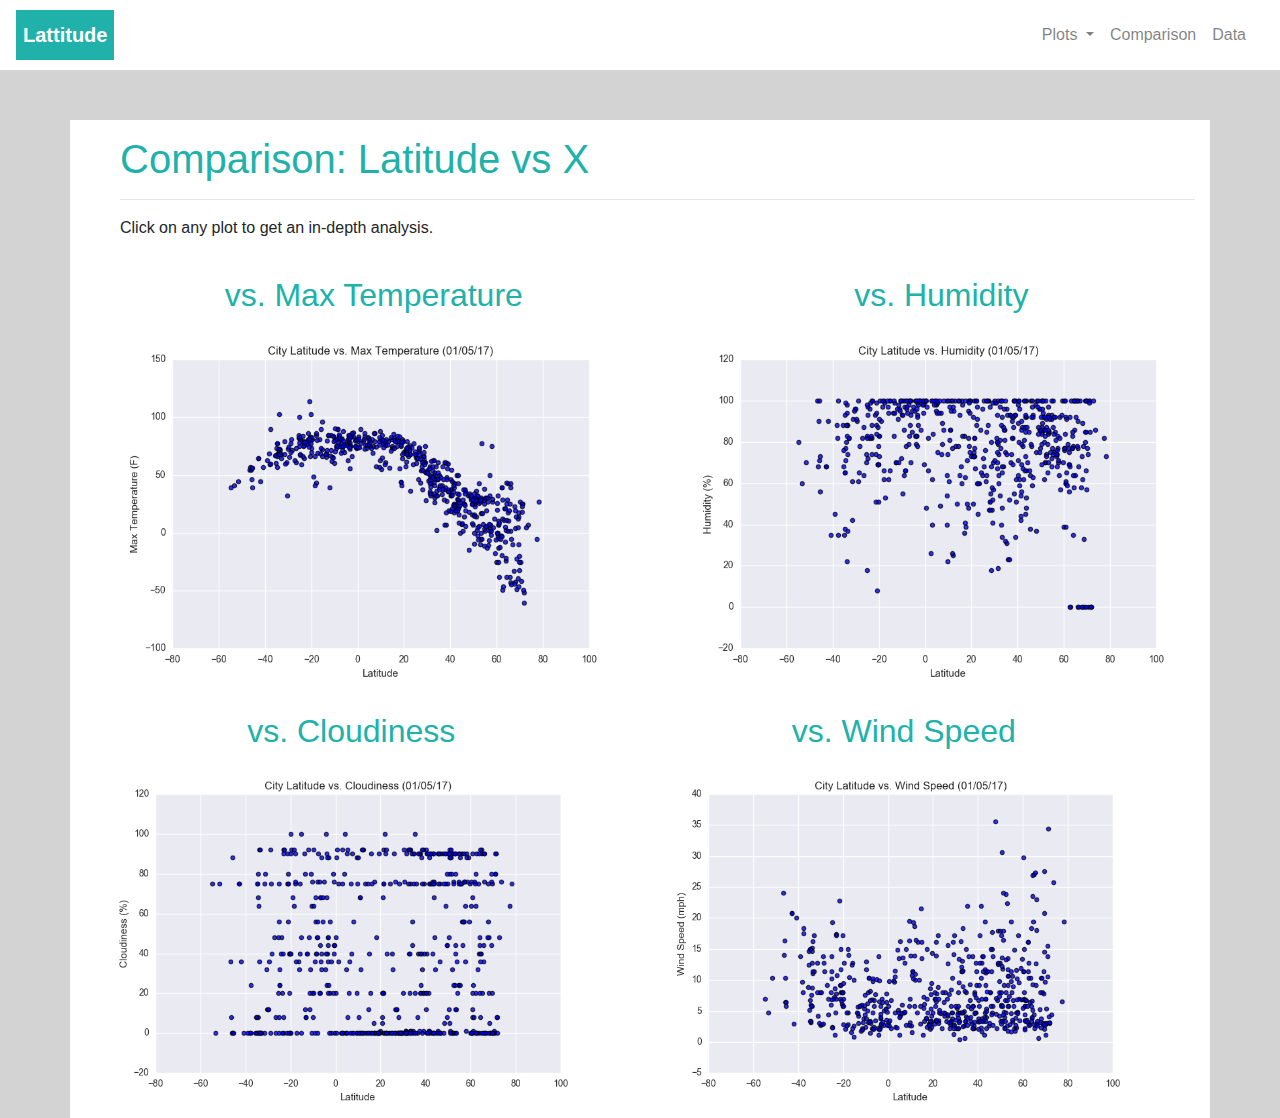
<file: WebVisualizations/comparison.html>
<!DOCTYPE html>
<html lang="en">

<head>
    <meta charset="UTF-8">
    <title>Responsive Columns</title>
    <link rel="stylesheet" href="https://stackpath.bootstrapcdn.com/bootstrap/4.3.1/css/bootstrap.min.css"
        integrity="sha384-ggOyR0iXCbMQv3Xipma34MD+dH/1fQ784/j6cY/iJTQUOhcWr7x9JvoRxT2MZw1T" crossorigin="anonymous">
    <link rel="stylesheet" href="style.css">
</head>

<body>
    <!-- ADDING NAVBAR -->


    <nav class="navbar navbar-expand-lg navbar-light nav-padding bg-white">
        <a class="navbar-brand nav-padding" style="color: white;" href="index.html">Lattitude</a>
        <button class="navbar-toggler" type="button" data-toggle="collapse" data-target="#navbarSupportedContent"
            aria-controls="navbarSupportedContent" aria-expanded="false" aria-label="Toggle navigation">
            <span class="navbar-toggler-icon"></span>
        </button>

        <div class="collapse navbar-collapse" id="navbarSupportedContent">
            <ul class="navbar-nav ml-auto">
                <li class="nav-item dropdown">
                    <a class="nav-link dropdown-toggle" href="#" id="navbarDropdown" role="button"
                        data-toggle="dropdown" aria-haspopup="true" aria-expanded="false">
                        Plots
                    </a>
                    <div class="dropdown-menu" aria-labelledby="navbarDropdown">
                        <a class="dropdown-item" href="visualization_temp.html">Max Temperature</a>
                        <a class="dropdown-item" href="visualizations_humidity.html">Humidity</a>
                        <a class="dropdown-item" href="visualizations_cloudiness.html">Cloudiness</a>
                        <a class="dropdown-item" href="visualizations_wind.html">Wind Speed</a>
                    </div>
                </li>
                <li class="nav-item">
                    <a class="nav-link" href="comparison.html">Comparison</a>
                </li>
                <li class="nav-item">
                    <a class="nav-link" href="cities.html">Data</a>
                </li>
            </ul>
        </div>
    </nav>
    <!-- Adding Visualizations -->
    <div class="comp-container container">
        <div class = "row">
            <div class="col-md-12">
                <h1 class="title-header">Comparison: Latitude vs X</h1>
                <hr>
                <p>Click on any plot to get an in-depth analysis.</p>
            </div>
        <div class = "row">
            <div class="col-lg-6 col-md-6 col-sm-12">
                <h2>vs. Max Temperature</h2>
                <a href="visualization_temp.html"><img height=100% width=100% src="./Resources/assets/images/Fig1.png" alt="City Latitude vs Max Temp"></a>
            </div>
            <div class="col-lg-6 col-md-6 col-sm-12">
                <h2>vs. Humidity</h2>
                <a href="visualizations_humidity.html"><img height=100% width=100% src="./Resources/assets/images/Fig2.png" alt="City Latitude vs Humidity"></a>
            </div>
        </div>
        <div class="row"></div>
            <div class="col-lg-6 col-md-6 col-sm-12">
                <h2>vs. Cloudiness</h2>
                <a href="visualizations_cloudiness.html"><img height=100% width=100% src="./Resources/assets/images/Fig3.png" alt="City Latitude vs Cloudiness"></a>
            </div>
            <div class="col-lg-6 col-md-6 col-sm-12">
                <h2>vs. Wind Speed</h2>
                <a href="visualizations_wind.html"><img height=100% width=100% src="./Resources/assets/images/Fig4.png" alt="City Latitude vs Wind Speed"></a>
            </div> 
        </div>
        </div>
    </div>
    <script src="https://code.jquery.com/jquery-3.5.1.slim.min.js"
        integrity="sha384-DfXdz2htPH0lsSSs5nCTpuj/zy4C+OGpamoFVy38MVBnE+IbbVYUew+OrCXaRkfj"
        crossorigin="anonymous"></script>
    <script src="https://cdn.jsdelivr.net/npm/popper.js@1.16.0/dist/umd/popper.min.js"
        integrity="sha384-Q6E9RHvbIyZFJoft+2mJbHaEWldlvI9IOYy5n3zV9zzTtmI3UksdQRVvoxMfooAo"
        crossorigin="anonymous"></script>
    <script src="https://stackpath.bootstrapcdn.com/bootstrap/4.5.0/js/bootstrap.min.js"
        integrity="sha384-OgVRvuATP1z7JjHLkuOU7Xw704+h835Lr+6QL9UvYjZE3Ipu6Tp75j7Bh/kR0JKI"
        crossorigin="anonymous"></script>
</body>

</html>
</file>
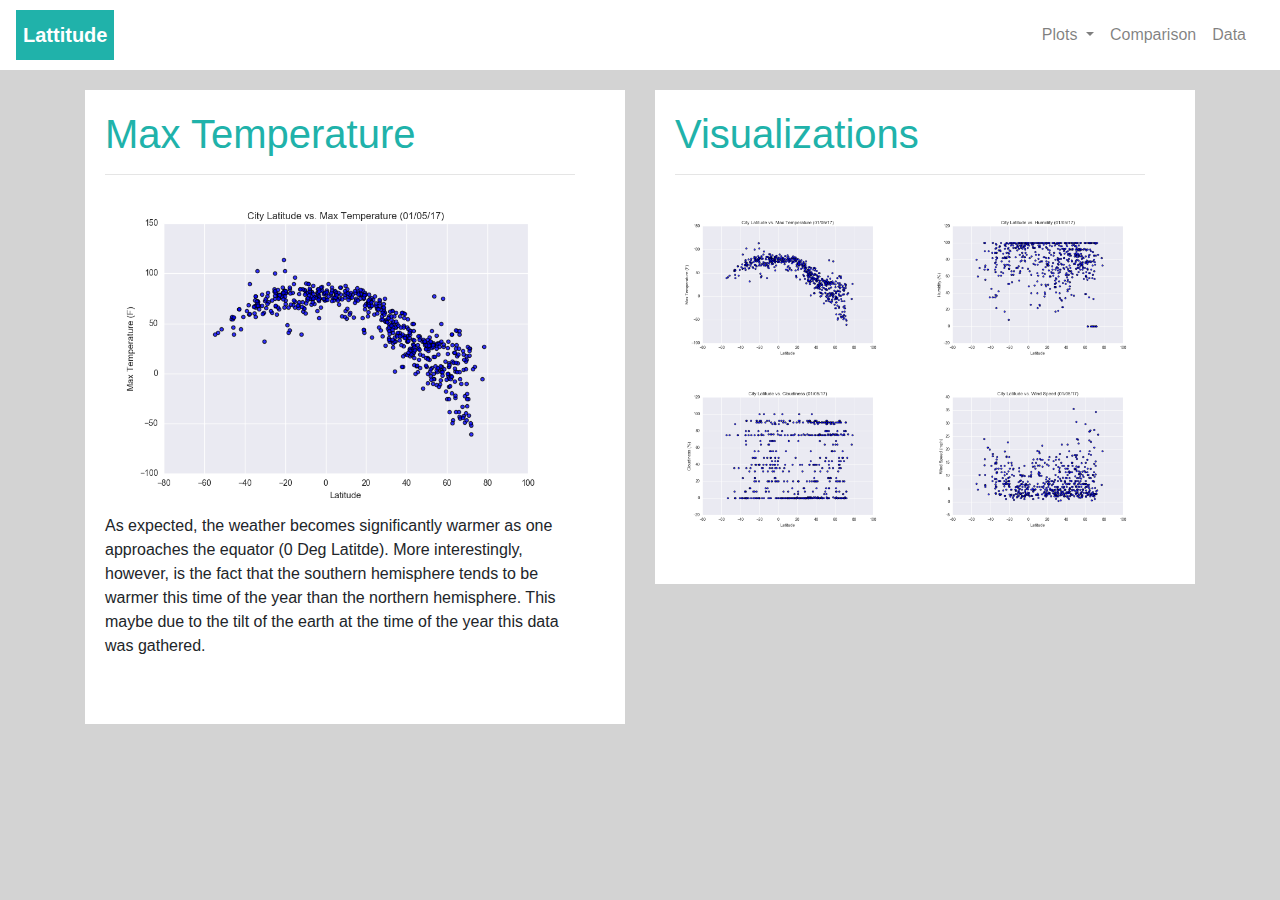
<file: WebVisualizations/visualization_temp.html>
<!DOCTYPE html>
<html lang="en">

<head>
    <meta charset="UTF-8">
    <title>Responsive Columns</title>
    <link rel="stylesheet" href="https://stackpath.bootstrapcdn.com/bootstrap/4.3.1/css/bootstrap.min.css"
        integrity="sha384-ggOyR0iXCbMQv3Xipma34MD+dH/1fQ784/j6cY/iJTQUOhcWr7x9JvoRxT2MZw1T" crossorigin="anonymous">
    <link rel="stylesheet" href="style.css">
</head>

<body>
    <!-- ADDING NAVBAR -->


    <nav class="navbar navbar-expand-lg navbar-light nav-padding bg-white">
        <a class="navbar-brand nav-padding" style="color: white;" href="index.html">Lattitude</a>
        <button class="navbar-toggler" type="button" data-toggle="collapse" data-target="#navbarSupportedContent"
            aria-controls="navbarSupportedContent" aria-expanded="false" aria-label="Toggle navigation">
            <span class="navbar-toggler-icon"></span>
        </button>

        <div class="collapse navbar-collapse" id="navbarSupportedContent">
            <ul class="navbar-nav ml-auto">
                <li class="nav-item dropdown">
                    <a class="nav-link dropdown-toggle" href="#" id="navbarDropdown" role="button"
                        data-toggle="dropdown" aria-haspopup="true" aria-expanded="false">
                        Plots
                    </a>
                    <div class="dropdown-menu" aria-labelledby="navbarDropdown">
                        <a class="dropdown-item" href="visualization_temp.html">Max Temperature</a>
                        <a class="dropdown-item" href="visualizations_humidity.html">Humidity</a>
                        <a class="dropdown-item" href="visualizations_cloudiness.html">Cloudiness</a>
                        <a class="dropdown-item" href="visualizations_wind.html">Wind Speed</a>
                    </div>
                </li>
                <li class="nav-item">
                    <a class="nav-link" href="comparison.html">Comparison</a>
                </li>
                <li class="nav-item">
                    <a class="nav-link" href="cities.html">Data</a>
                </li>
            </ul>
        </div>
    </nav>

    <div class="container">
        <div class="row">
            <div class="col-lg-6">
                <div class="boxes box1 bg-white">
                    <h1 class="title-header">Max Temperature</h1>
                    <hr>
                    <img class="float-top" height="100%" width="100%" src="./Resources/assets/images/Fig1.png"
                        class="rounded float-left" alt="City Latitde vs Max Temp">
                    <p class="description">As expected, the weather becomes significantly warmer as one approaches
                        the equator (0 Deg Latitde). More interestingly, however, is the fact that the southern hemisphere
                        tends to be warmer this time of the year than the northern hemisphere. This maybe due to the tilt of
                        the earth at the time of the year this data was gathered.
                    </p>
                </div>
            </div>
            <div class="col-lg-6">
                <div class="boxes box2 bg-white">
                    <h1 class="title-header">Visualizations</h1>
                    <hr>
                    <div class="row">
                        <div class="col-lg-6 col-md-3 col-sm-3">
                            <a href="visualization_temp.html"><img height=100% width=100% src="./Resources/assets/images/Fig1.png"
                                alt="City Latitude vs Max Temp"></a>
                        </div>
                        <div class="col-lg-6 col-md-3 col-sm-3">
                            <a href="visualizations_humidity.html"><img height=100% width=100% src="./Resources/assets/images/Fig2.png"
                                alt="City Latitude vs Humidity"></a>
                        </div>
                    <!-- </div> -->
                    <!-- <div class="row"> -->
                        <div class="col-lg-6 col-md-3 col-sm-3">
                            <a href="visualizations_cloudiness.html"><img height=100% width=100% src="./Resources/assets/images/Fig3.png"
                                alt="City Latitude vs Cloudiness"></a>
                        </div>
                        <div class="col-lg-6 col-md-3 col-sm-3">
                            <a href="visualizations_wind.html"><img height=100% width=100% src="./Resources/assets/images/Fig4.png"
                                alt="City Latitude vs Wind Speed"></a>
                        </div>
                </div>
            </div>
            <script src="https://code.jquery.com/jquery-3.5.1.slim.min.js"
                integrity="sha384-DfXdz2htPH0lsSSs5nCTpuj/zy4C+OGpamoFVy38MVBnE+IbbVYUew+OrCXaRkfj"
                crossorigin="anonymous"></script>
            <script src="https://cdn.jsdelivr.net/npm/popper.js@1.16.0/dist/umd/popper.min.js"
                integrity="sha384-Q6E9RHvbIyZFJoft+2mJbHaEWldlvI9IOYy5n3zV9zzTtmI3UksdQRVvoxMfooAo"
                crossorigin="anonymous"></script>
            <script src="https://stackpath.bootstrapcdn.com/bootstrap/4.5.0/js/bootstrap.min.js"
                integrity="sha384-OgVRvuATP1z7JjHLkuOU7Xw704+h835Lr+6QL9UvYjZE3Ipu6Tp75j7Bh/kR0JKI"
                crossorigin="anonymous"></script>
</body>

</html>
</file>
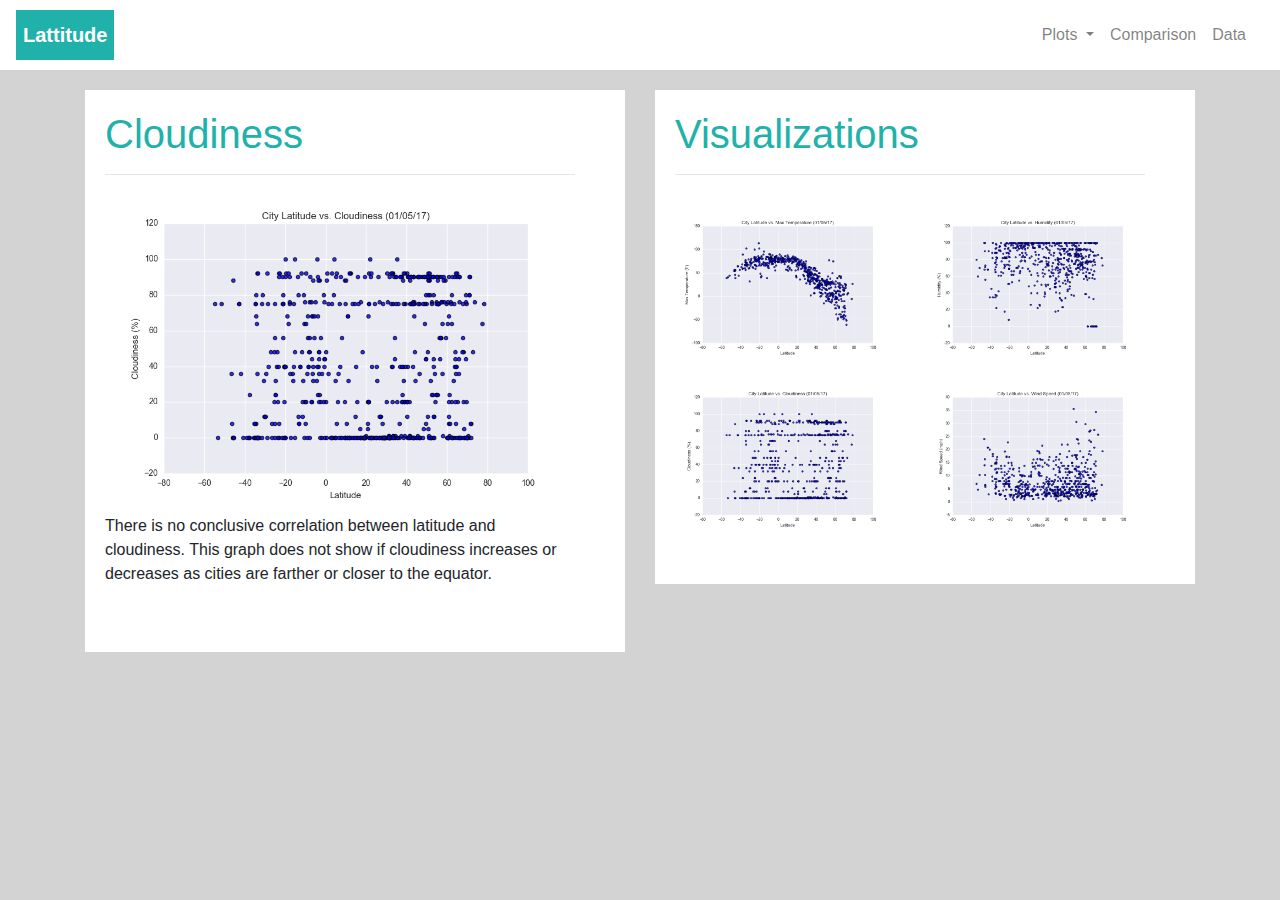
<file: WebVisualizations/visualizations_cloudiness.html>
<!DOCTYPE html>
<html lang="en">

<head>
    <meta charset="UTF-8">
    <title>Responsive Columns</title>
    <link rel="stylesheet" href="https://stackpath.bootstrapcdn.com/bootstrap/4.3.1/css/bootstrap.min.css"
        integrity="sha384-ggOyR0iXCbMQv3Xipma34MD+dH/1fQ784/j6cY/iJTQUOhcWr7x9JvoRxT2MZw1T" crossorigin="anonymous">
    <link rel="stylesheet" href="style.css">
</head>

<body>
    <!-- ADDING NAVBAR -->


    <nav class="navbar navbar-expand-lg navbar-light nav-padding bg-white">
        <a class="navbar-brand nav-padding" style="color: white;" href="index.html">Lattitude</a>
        <button class="navbar-toggler" type="button" data-toggle="collapse" data-target="#navbarSupportedContent"
            aria-controls="navbarSupportedContent" aria-expanded="false" aria-label="Toggle navigation">
            <span class="navbar-toggler-icon"></span>
        </button>

        <div class="collapse navbar-collapse" id="navbarSupportedContent">
            <ul class="navbar-nav ml-auto">
                <li class="nav-item dropdown">
                    <a class="nav-link dropdown-toggle" href="#" id="navbarDropdown" role="button"
                        data-toggle="dropdown" aria-haspopup="true" aria-expanded="false">
                        Plots
                    </a>
                    <div class="dropdown-menu" aria-labelledby="navbarDropdown">
                        <a class="dropdown-item" href="visualization_temp.html">Max Temperature</a>
                        <a class="dropdown-item" href="visualizations_humidity.html">Humidity</a>
                        <a class="dropdown-item" href="visualizations_cloudiness.html">Cloudiness</a>
                        <a class="dropdown-item" href="visualizations_wind.html">Wind Speed</a>
                    </div>
                </li>
                <li class="nav-item">
                <li class="nav-item">
                    <a class="nav-link" href="comparison.html">Comparison</a>
                </li>
                <li class="nav-item">
                    <a class="nav-link" href="cities.html">Data</a>
                </li>
            </ul>
        </div>
    </nav>
<!-- The rest of the page -->
    <div class="container">
        <div class="row">
            <div class="col-lg-6">
                <div class="boxes box1 bg-white">
                    <h1 class="title-header">Cloudiness</h1>
                    <hr>
                    <img class="float-top" height="100%" width="100%" src="./Resources/assets/images/Fig3.png"
                        class="rounded float-left" alt="City Latitde vs Max Temp">
                    <p class="description">There is no conclusive correlation between latitude and cloudiness. This graph does not show if cloudiness
                        increases or decreases as cities are farther or closer to the equator.
                    </p>
                </div>
            </div>
            <div class="col-lg-6">
                <div class="boxes box2 bg-white">
                    <h1 class="title-header">Visualizations</h1>
                    <hr>
                    <div class="row">
                        <div class="col-lg-6 col-md-3 col-sm-3">
                            <a href="visualization_temp.html"><img height=100% width=100% src="./Resources/assets/images/Fig1.png"
                                alt="City Latitude vs Max Temp"></a>
                        </div>
                        <div class="col-lg-6 col-md-3 col-sm-3">
                            <a href="visualizations_humidity.html"><img height=100% width=100% src="./Resources/assets/images/Fig2.png"
                                alt="City Latitude vs Humidity"></a>
                        </div>
                    <!-- </div> -->
                    <!-- <div class="row"> -->
                        <div class="col-lg-6 col-md-3 col-sm-3">
                            <a href="visualizations_cloudiness.html"><img height=100% width=100% src="./Resources/assets/images/Fig3.png"
                                alt="City Latitude vs Cloudiness"></a>
                        </div>
                        <div class="col-lg-6 col-md-3 col-sm-3">
                            <a href="visualizations_wind.html"><img height=100% width=100% src="./Resources/assets/images/Fig4.png"
                                alt="City Latitude vs Wind Speed"></a>
                        </div>
                    </div>
                </div>
                <script src="https://code.jquery.com/jquery-3.5.1.slim.min.js"
                    integrity="sha384-DfXdz2htPH0lsSSs5nCTpuj/zy4C+OGpamoFVy38MVBnE+IbbVYUew+OrCXaRkfj"
                    crossorigin="anonymous"></script>
                <script src="https://cdn.jsdelivr.net/npm/popper.js@1.16.0/dist/umd/popper.min.js"
                    integrity="sha384-Q6E9RHvbIyZFJoft+2mJbHaEWldlvI9IOYy5n3zV9zzTtmI3UksdQRVvoxMfooAo"
                    crossorigin="anonymous"></script>
                <script src="https://stackpath.bootstrapcdn.com/bootstrap/4.5.0/js/bootstrap.min.js"
                    integrity="sha384-OgVRvuATP1z7JjHLkuOU7Xw704+h835Lr+6QL9UvYjZE3Ipu6Tp75j7Bh/kR0JKI"
                    crossorigin="anonymous"></script>
</body>

</html>
</file>
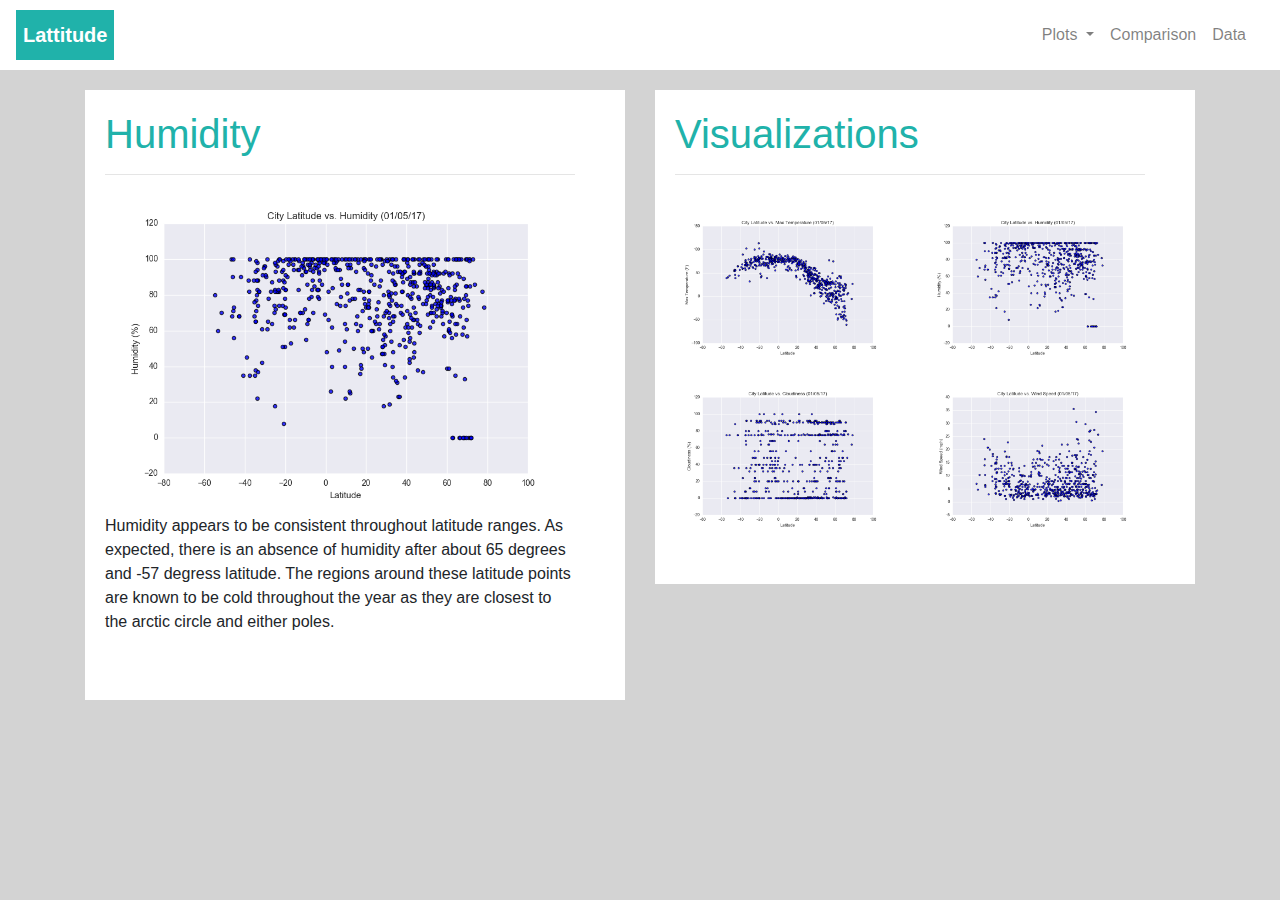
<file: WebVisualizations/visualizations_humidity.html>
<!DOCTYPE html>
<html lang="en">

<head>
    <meta charset="UTF-8">
    <title>Responsive Columns</title>
    <link rel="stylesheet" href="https://stackpath.bootstrapcdn.com/bootstrap/4.3.1/css/bootstrap.min.css"
        integrity="sha384-ggOyR0iXCbMQv3Xipma34MD+dH/1fQ784/j6cY/iJTQUOhcWr7x9JvoRxT2MZw1T" crossorigin="anonymous">
    <link rel="stylesheet" href="style.css">
</head>

<body>
    <!-- ADDING NAVBAR -->


    <nav class="navbar navbar-expand-lg navbar-light nav-padding bg-white">
        <a class="navbar-brand nav-padding" style="color: white;" href="index.html">Lattitude</a>
        <button class="navbar-toggler" type="button" data-toggle="collapse" data-target="#navbarSupportedContent"
            aria-controls="navbarSupportedContent" aria-expanded="false" aria-label="Toggle navigation">
            <span class="navbar-toggler-icon"></span>
        </button>

        <div class="collapse navbar-collapse" id="navbarSupportedContent">
            <ul class="navbar-nav ml-auto">
                <li class="nav-item dropdown">
                    <a class="nav-link dropdown-toggle" href="#" id="navbarDropdown" role="button"
                        data-toggle="dropdown" aria-haspopup="true" aria-expanded="false">
                        Plots
                    </a>
                    <div class="dropdown-menu" aria-labelledby="navbarDropdown">
                        <a class="dropdown-item" href="visualization_temp.html">Max Temperature</a>
                        <a class="dropdown-item" href="visualizations_humidity.html">Humidity</a>
                        <a class="dropdown-item" href="visualizations_cloudiness.html">Cloudiness</a>
                        <a class="dropdown-item" href="visualizations_wind.html">Wind Speed</a>
                    </div>
                </li>
                <li class="nav-item">
                    <a class="nav-link" href="comparison.html">Comparison</a>
                </li>
                <li class="nav-item">
                    <a class="nav-link" href="cities.html">Data</a>
                </li>
            </ul>
        </div>
    </nav>
<!-- The rest of the page -->
    <div class="container">
        <div class="row">
            <div class="col-lg-6">
                <div class="boxes box1 bg-white">
                    <h1 class="title-header">Humidity</h1>
                    <hr>
                    <img class="float-top" height="100%" width="100%" src="./Resources/assets/images/Fig2.png"
                        class="rounded float-left" alt="City Latitde vs Max Temp">
                    <p class="description">Humidity appears to be consistent throughout latitude ranges. As expected, there is an absence of humidity after about 65 degrees 
                        and -57 degress latitude. The regions around these latitude points are known to be cold throughout the year as they are closest to the arctic circle and either
                        poles.
                    </p>
                </div>
            </div>
            <div class="col-lg-6">
                <div class="boxes box2 bg-white">
                    <h1 class="title-header">Visualizations</h1>
                    <hr>
                    <div class="row">
                        <div class="col-lg-6 col-md-3 col-sm-3">
                            <a href="visualization_temp.html"><img height=100% width=100% src="./Resources/assets/images/Fig1.png"
                                alt="City Latitude vs Max Temp"></a>
                        </div>
                        <div class="col-lg-6 col-md-3 col-sm-3">
                            <a href="visualizations_humidity.html"><img height=100% width=100% src="./Resources/assets/images/Fig2.png"
                                alt="City Latitude vs Humidity"></a>
                        </div>
                    <!-- </div> -->
                    <!-- <div class="row"> -->
                        <div class="col-lg-6 col-md-3 col-sm-3">
                            <a href="visualizations_cloudiness.html"><img height=100% width=100% src="./Resources/assets/images/Fig3.png"
                                alt="City Latitude vs Cloudiness"></a>
                        </div>
                        <div class="col-lg-6 col-md-3 col-sm-3">
                            <a href="visualizations_wind.html"><img height=100% width=100% src="./Resources/assets/images/Fig4.png"
                                alt="City Latitude vs Wind Speed"></a>
                        </div>
                    </div>
                </div>
                <script src="https://code.jquery.com/jquery-3.5.1.slim.min.js"
                    integrity="sha384-DfXdz2htPH0lsSSs5nCTpuj/zy4C+OGpamoFVy38MVBnE+IbbVYUew+OrCXaRkfj"
                    crossorigin="anonymous"></script>
                <script src="https://cdn.jsdelivr.net/npm/popper.js@1.16.0/dist/umd/popper.min.js"
                    integrity="sha384-Q6E9RHvbIyZFJoft+2mJbHaEWldlvI9IOYy5n3zV9zzTtmI3UksdQRVvoxMfooAo"
                    crossorigin="anonymous"></script>
                <script src="https://stackpath.bootstrapcdn.com/bootstrap/4.5.0/js/bootstrap.min.js"
                    integrity="sha384-OgVRvuATP1z7JjHLkuOU7Xw704+h835Lr+6QL9UvYjZE3Ipu6Tp75j7Bh/kR0JKI"
                    crossorigin="anonymous"></script>
</body>

</html>
</file>
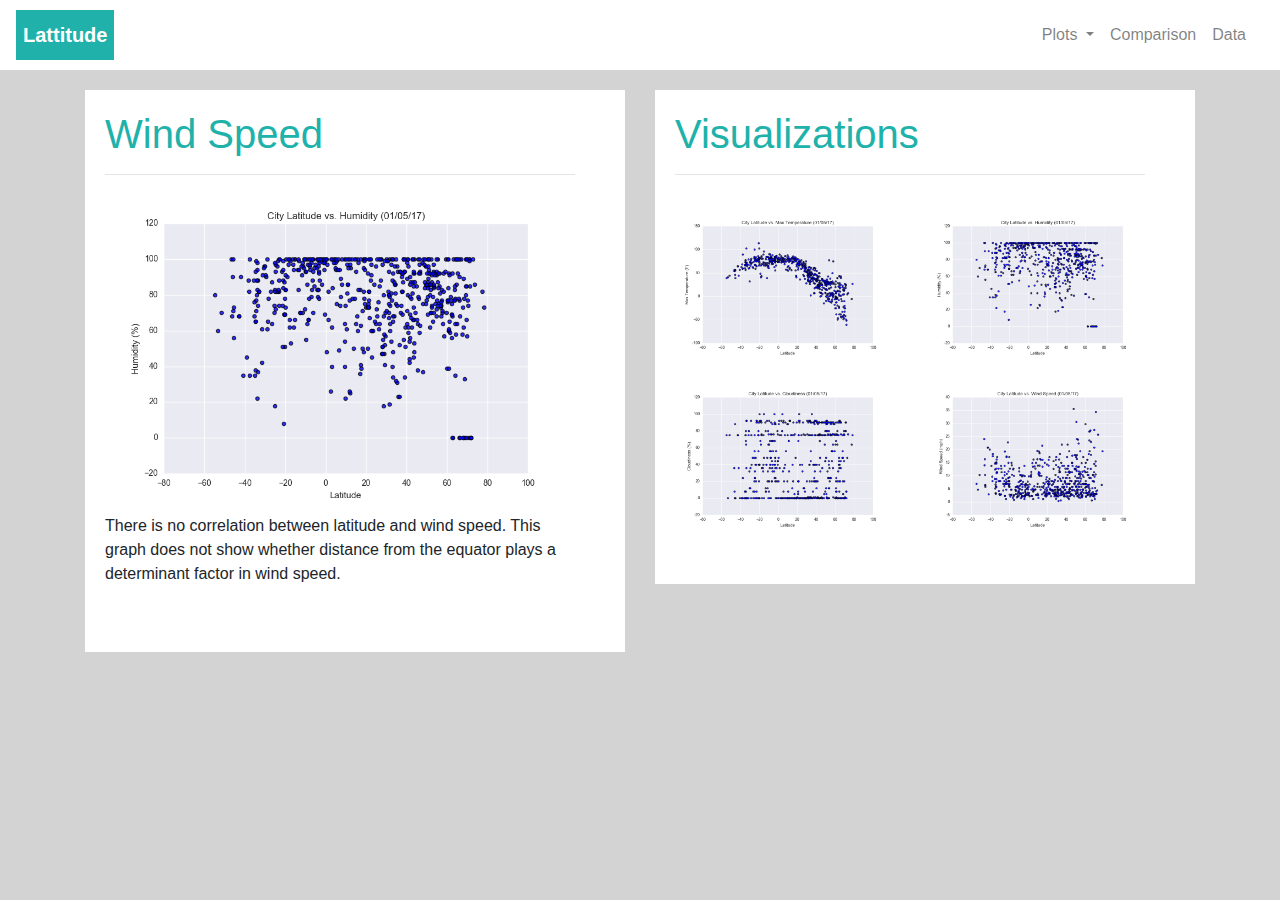
<file: WebVisualizations/visualizations_wind.html>
<!DOCTYPE html>
<html lang="en">

<head>
    <meta charset="UTF-8">
    <title>Responsive Columns</title>
    <link rel="stylesheet" href="https://stackpath.bootstrapcdn.com/bootstrap/4.3.1/css/bootstrap.min.css"
        integrity="sha384-ggOyR0iXCbMQv3Xipma34MD+dH/1fQ784/j6cY/iJTQUOhcWr7x9JvoRxT2MZw1T" crossorigin="anonymous">
    <link rel="stylesheet" href="style.css">
</head>

<body>
    <!-- ADDING NAVBAR -->


    <nav class="navbar navbar-expand-lg navbar-light nav-padding bg-white">
        <a class="navbar-brand nav-padding" style="color: white;" href="index.html">Lattitude</a>
        <button class="navbar-toggler" type="button" data-toggle="collapse" data-target="#navbarSupportedContent"
            aria-controls="navbarSupportedContent" aria-expanded="false" aria-label="Toggle navigation">
            <span class="navbar-toggler-icon"></span>
        </button>

        <div class="collapse navbar-collapse" id="navbarSupportedContent">
            <ul class="navbar-nav ml-auto">
                <li class="nav-item dropdown">
                    <a class="nav-link dropdown-toggle" href="#" id="navbarDropdown" role="button"
                        data-toggle="dropdown" aria-haspopup="true" aria-expanded="false">
                        Plots
                    </a>
                    <div class="dropdown-menu" aria-labelledby="navbarDropdown">
                        <a class="dropdown-item" href="visualization_temp.html">Max Temperature</a>
                        <a class="dropdown-item" href="visualizations_humidity.html">Humidity</a>
                        <a class="dropdown-item" href="visualizations_cloudiness.html">Cloudiness</a>
                        <a class="dropdown-item" href="visualizations_wind.html">Wind Speed</a>
                    </div>
                </li>
                <li class="nav-item">
                    <a class="nav-link" href="comparison.html">Comparison</a>
                </li>
                <li class="nav-item">
                    <a class="nav-link" href="cities.html">Data</a>
                </li>
            </ul>
        </div>
    </nav>
<!-- The rest of the page -->
    <div class="container">
        <div class="row">
            <div class="col-lg-6">
                <div class="boxes box1 bg-white">
                    <h1 class="title-header">Wind Speed</h1>
                    <hr>
                    <img class="float-top" height="100%" width="100%" src="./Resources/assets/images/Fig2.png"
                        class="rounded float-left" alt="City Latitde vs Max Temp">
                    <p class="description">There is no correlation between latitude and wind speed. This graph does not show whether distance from the equator plays a determinant factor
                        in wind speed.
                    </p>
                </div>
            </div>
            <div class="col-lg-6">
                <div class="boxes box2 bg-white">
                    <h1 class="title-header">Visualizations</h1>
                    <hr>
                    <div class="row">
                        <div class="col-lg-6 col-md-3 col-sm-3">
                            <a href="visualization_temp.html"><img height=100% width=100% src="./Resources/assets/images/Fig1.png"
                                alt="City Latitude vs Max Temp"></a>
                        </div>
                        <div class="col-lg-6 col-md-3 col-sm-3">
                            <a href="visualizations_humidity.html"><img height=100% width=100% src="./Resources/assets/images/Fig2.png"
                                alt="City Latitude vs Humidity"></a>
                        </div>
                    <!-- </div> -->
                    <!-- <div class="row"> -->
                        <div class="col-lg-6 col-md-3 col-sm-3">
                            <a href="visualizations_cloudiness.html"><img height=100% width=100% src="./Resources/assets/images/Fig3.png"
                                alt="City Latitude vs Cloudiness"></a>
                        </div>
                        <div class="col-lg-6 col-md-3 col-sm-3">
                            <a href="visualizations_wind.html"><img height=100% width=100% src="./Resources/assets/images/Fig4.png"
                                alt="City Latitude vs Wind Speed"></a>
                        </div>
                    </div>
                </div>
                <script src="https://code.jquery.com/jquery-3.5.1.slim.min.js"
                    integrity="sha384-DfXdz2htPH0lsSSs5nCTpuj/zy4C+OGpamoFVy38MVBnE+IbbVYUew+OrCXaRkfj"
                    crossorigin="anonymous"></script>
                <script src="https://cdn.jsdelivr.net/npm/popper.js@1.16.0/dist/umd/popper.min.js"
                    integrity="sha384-Q6E9RHvbIyZFJoft+2mJbHaEWldlvI9IOYy5n3zV9zzTtmI3UksdQRVvoxMfooAo"
                    crossorigin="anonymous"></script>
                <script src="https://stackpath.bootstrapcdn.com/bootstrap/4.5.0/js/bootstrap.min.js"
                    integrity="sha384-OgVRvuATP1z7JjHLkuOU7Xw704+h835Lr+6QL9UvYjZE3Ipu6Tp75j7Bh/kR0JKI"
                    crossorigin="anonymous"></script>
</body>

</html>
</file>
<file: WebVisualizations/style.css>
.navbar-brand {
    color: white;
    background-color: lightseagreen;
    font-weight: bold;
}

.nav-item.dropdown.show {
    background-color: #ddd;
}

.nav-padding {
    padding-top: 10px;
    padding-bottom: 10px;
}
a.nav-padding {
    padding-left: 7px;
    padding-right: 7px;
}
.collapse {
    right: -20px;
    padding-right: 10px;
}
.navbar-nav {
    color: black;
}
body {
    background-color:lightgray;
  }

.title-header {
    color: lightseagreen;
}
.descriptions {
    color: black;
    font-size: 12px;
}

.col-lg-6 {
    padding-top: 20px;
    height: 90%;
}
.index-container {
    height: 90vh;
}

.boxes {
    padding-left: 20px;
    padding-right: 50px;
    padding-bottom: 50px;
    padding-top: 20px;
}


h2 {
    color: lightseagreen;
    text-align: center;
}
.table {
    font-size: small;
}

/* CITIES CSS */

.data-container {
    background-color: white;
    padding-left: 60px;
    padding-top: 20px;
    width: 70%;
}

#data-margin {
    margin-top: 20px;
}
h3 {
    font-size: small;
}

.comp-container {
    background-color: white;
    margin-top: 50px;
    padding-left: 50px;
    padding-top: 15px;
}
</file>
